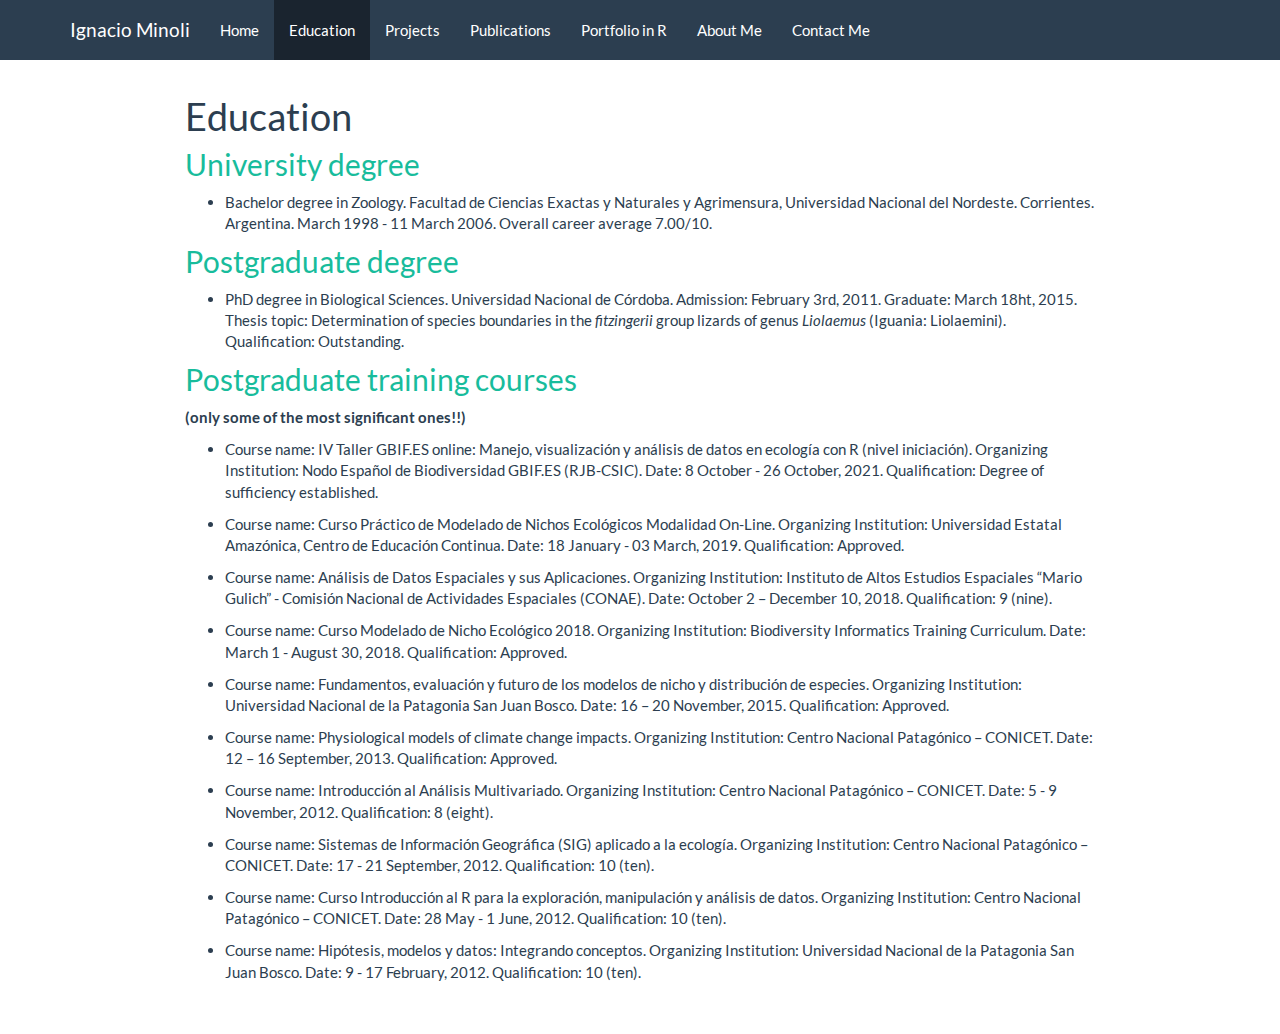
<file: education.html>
<!DOCTYPE html>

<html>

<head>

<meta charset="utf-8" />
<meta name="generator" content="pandoc" />
<meta http-equiv="X-UA-Compatible" content="IE=EDGE" />




<title>Education</title>

<script src="site_libs/header-attrs-2.25/header-attrs.js"></script>
<script src="site_libs/jquery-3.6.0/jquery-3.6.0.min.js"></script>
<meta name="viewport" content="width=device-width, initial-scale=1" />
<link href="site_libs/bootstrap-3.3.5/css/flatly.min.css" rel="stylesheet" />
<script src="site_libs/bootstrap-3.3.5/js/bootstrap.min.js"></script>
<script src="site_libs/bootstrap-3.3.5/shim/html5shiv.min.js"></script>
<script src="site_libs/bootstrap-3.3.5/shim/respond.min.js"></script>
<style>h1 {font-size: 34px;}
       h1.title {font-size: 38px;}
       h2 {font-size: 30px;}
       h3 {font-size: 24px;}
       h4 {font-size: 18px;}
       h5 {font-size: 16px;}
       h6 {font-size: 12px;}
       code {color: inherit; background-color: rgba(0, 0, 0, 0.04);}
       pre:not([class]) { background-color: white }</style>
<script src="site_libs/navigation-1.1/tabsets.js"></script>
<link href="site_libs/highlightjs-9.12.0/default.css" rel="stylesheet" />
<script src="site_libs/highlightjs-9.12.0/highlight.js"></script>

<style type="text/css">
  code{white-space: pre-wrap;}
  span.smallcaps{font-variant: small-caps;}
  span.underline{text-decoration: underline;}
  div.column{display: inline-block; vertical-align: top; width: 50%;}
  div.hanging-indent{margin-left: 1.5em; text-indent: -1.5em;}
  ul.task-list{list-style: none;}
    </style>

<style type="text/css">code{white-space: pre;}</style>
<script type="text/javascript">
if (window.hljs) {
  hljs.configure({languages: []});
  hljs.initHighlightingOnLoad();
  if (document.readyState && document.readyState === "complete") {
    window.setTimeout(function() { hljs.initHighlighting(); }, 0);
  }
}
</script>






<link rel="stylesheet" href="style.css" type="text/css" />



<style type = "text/css">
.main-container {
  max-width: 940px;
  margin-left: auto;
  margin-right: auto;
}
img {
  max-width:100%;
}
.tabbed-pane {
  padding-top: 12px;
}
.html-widget {
  margin-bottom: 20px;
}
button.code-folding-btn:focus {
  outline: none;
}
summary {
  display: list-item;
}
details > summary > p:only-child {
  display: inline;
}
pre code {
  padding: 0;
}
</style>


<style type="text/css">
.dropdown-submenu {
  position: relative;
}
.dropdown-submenu>.dropdown-menu {
  top: 0;
  left: 100%;
  margin-top: -6px;
  margin-left: -1px;
  border-radius: 0 6px 6px 6px;
}
.dropdown-submenu:hover>.dropdown-menu {
  display: block;
}
.dropdown-submenu>a:after {
  display: block;
  content: " ";
  float: right;
  width: 0;
  height: 0;
  border-color: transparent;
  border-style: solid;
  border-width: 5px 0 5px 5px;
  border-left-color: #cccccc;
  margin-top: 5px;
  margin-right: -10px;
}
.dropdown-submenu:hover>a:after {
  border-left-color: #adb5bd;
}
.dropdown-submenu.pull-left {
  float: none;
}
.dropdown-submenu.pull-left>.dropdown-menu {
  left: -100%;
  margin-left: 10px;
  border-radius: 6px 0 6px 6px;
}
</style>

<script type="text/javascript">
// manage active state of menu based on current page
$(document).ready(function () {
  // active menu anchor
  href = window.location.pathname
  href = href.substr(href.lastIndexOf('/') + 1)
  if (href === "")
    href = "index.html";
  var menuAnchor = $('a[href="' + href + '"]');

  // mark the anchor link active (and if it's in a dropdown, also mark that active)
  var dropdown = menuAnchor.closest('li.dropdown');
  if (window.bootstrap) { // Bootstrap 4+
    menuAnchor.addClass('active');
    dropdown.find('> .dropdown-toggle').addClass('active');
  } else { // Bootstrap 3
    menuAnchor.parent().addClass('active');
    dropdown.addClass('active');
  }

  // Navbar adjustments
  var navHeight = $(".navbar").first().height() + 15;
  var style = document.createElement('style');
  var pt = "padding-top: " + navHeight + "px; ";
  var mt = "margin-top: -" + navHeight + "px; ";
  var css = "";
  // offset scroll position for anchor links (for fixed navbar)
  for (var i = 1; i <= 6; i++) {
    css += ".section h" + i + "{ " + pt + mt + "}\n";
  }
  style.innerHTML = "body {" + pt + "padding-bottom: 40px; }\n" + css;
  document.head.appendChild(style);
});
</script>

<!-- tabsets -->

<style type="text/css">
.tabset-dropdown > .nav-tabs {
  display: inline-table;
  max-height: 500px;
  min-height: 44px;
  overflow-y: auto;
  border: 1px solid #ddd;
  border-radius: 4px;
}

.tabset-dropdown > .nav-tabs > li.active:before, .tabset-dropdown > .nav-tabs.nav-tabs-open:before {
  content: "\e259";
  font-family: 'Glyphicons Halflings';
  display: inline-block;
  padding: 10px;
  border-right: 1px solid #ddd;
}

.tabset-dropdown > .nav-tabs.nav-tabs-open > li.active:before {
  content: "\e258";
  font-family: 'Glyphicons Halflings';
  border: none;
}

.tabset-dropdown > .nav-tabs > li.active {
  display: block;
}

.tabset-dropdown > .nav-tabs > li > a,
.tabset-dropdown > .nav-tabs > li > a:focus,
.tabset-dropdown > .nav-tabs > li > a:hover {
  border: none;
  display: inline-block;
  border-radius: 4px;
  background-color: transparent;
}

.tabset-dropdown > .nav-tabs.nav-tabs-open > li {
  display: block;
  float: none;
}

.tabset-dropdown > .nav-tabs > li {
  display: none;
}
</style>

<!-- code folding -->




</head>

<body>


<div class="container-fluid main-container">




<div class="navbar navbar-default  navbar-fixed-top" role="navigation">
  <div class="container">
    <div class="navbar-header">
      <button type="button" class="navbar-toggle collapsed" data-toggle="collapse" data-bs-toggle="collapse" data-target="#navbar" data-bs-target="#navbar">
        <span class="icon-bar"></span>
        <span class="icon-bar"></span>
        <span class="icon-bar"></span>
      </button>
      <a class="navbar-brand" href="index.html">Ignacio Minoli</a>
    </div>
    <div id="navbar" class="navbar-collapse collapse">
      <ul class="nav navbar-nav">
        <li>
  <a href="index.html">Home</a>
</li>
<li>
  <a href="education.html">Education</a>
</li>
<li>
  <a href="projects.html">Projects</a>
</li>
<li>
  <a href="publications.html">Publications</a>
</li>
<li>
  <a href="portfolio.html">Portfolio in R</a>
</li>
<li>
  <a href="about.html">About Me</a>
</li>
<li>
  <a href="contact.html">Contact Me</a>
</li>
      </ul>
      <ul class="nav navbar-nav navbar-right">
        
      </ul>
    </div><!--/.nav-collapse -->
  </div><!--/.container -->
</div><!--/.navbar -->

<div id="header">



<h1 class="title toc-ignore">Education</h1>

</div>


<div id="university-degree" class="section level2">
<h2><a href="https://en.unne.edu.ar/index.php?lang=en">University
degree</a></h2>
<ul>
<li>Bachelor degree in Zoology. Facultad de Ciencias Exactas y Naturales
y Agrimensura, Universidad Nacional del Nordeste. Corrientes. Argentina.
March 1998 - 11 March 2006. Overall career average 7.00/10. <br></li>
</ul>
</div>
<div id="postgraduate-degree" class="section level2">
<h2><a href="https://www.unc.edu.ar/english/">Postgraduate
degree</a></h2>
<ul>
<li>PhD degree in Biological Sciences. Universidad Nacional de Córdoba.
Admission: February 3rd, 2011. Graduate: March 18ht, 2015. Thesis topic:
Determination of species boundaries in the <i>fitzingerii</i> group
lizards of genus <i>Liolaemus</i> (Iguania: Liolaemini). Qualification:
Outstanding. <br></li>
</ul>
</div>
<div id="postgraduate-training-courses" class="section level2">
<h2><a href="">Postgraduate training courses</a></h2>
<p><strong>(only some of the most significant ones!!)</strong></p>
<ul>
<li><p>Course name: IV Taller GBIF.ES online: Manejo, visualización y
análisis de datos en ecología con R (nivel iniciación). Organizing
Institution: Nodo Español de Biodiversidad GBIF.ES (RJB-CSIC). Date: 8
October - 26 October, 2021. Qualification: Degree of sufficiency
established. <br></p></li>
<li><p>Course name: Curso Práctico de Modelado de Nichos Ecológicos
Modalidad On-Line. Organizing Institution: Universidad Estatal
Amazónica, Centro de Educación Continua. Date: 18 January - 03 March,
2019. Qualification: Approved. <br></p></li>
<li><p>Course name: Análisis de Datos Espaciales y sus Aplicaciones.
Organizing Institution: Instituto de Altos Estudios Espaciales “Mario
Gulich” - Comisión Nacional de Actividades Espaciales (CONAE). Date:
October 2 – December 10, 2018. Qualification: 9 (nine). <br></p></li>
<li><p>Course name: Curso Modelado de Nicho Ecológico 2018. Organizing
Institution: Biodiversity Informatics Training Curriculum. Date: March 1
- August 30, 2018. Qualification: Approved. <br></p></li>
<li><p>Course name: Fundamentos, evaluación y futuro de los modelos de
nicho y distribución de especies. Organizing Institution: Universidad
Nacional de la Patagonia San Juan Bosco. Date: 16 – 20 November, 2015.
Qualification: Approved. <br></p></li>
<li><p>Course name: Physiological models of climate change impacts.
Organizing Institution: Centro Nacional Patagónico – CONICET. Date: 12 –
16 September, 2013. Qualification: Approved. <br></p></li>
<li><p>Course name: Introducción al Análisis Multivariado. Organizing
Institution: Centro Nacional Patagónico – CONICET. Date: 5 - 9 November,
2012. Qualification: 8 (eight). <br></p></li>
<li><p>Course name: Sistemas de Información Geográfica (SIG) aplicado a
la ecología. Organizing Institution: Centro Nacional Patagónico –
CONICET. Date: 17 - 21 September, 2012. Qualification: 10 (ten).
<br></p></li>
<li><p>Course name: Curso Introducción al R para la exploración,
manipulación y análisis de datos. Organizing Institution: Centro
Nacional Patagónico – CONICET. Date: 28 May - 1 June, 2012.
Qualification: 10 (ten). <br></p></li>
<li><p>Course name: Hipótesis, modelos y datos: Integrando conceptos.
Organizing Institution: Universidad Nacional de la Patagonia San Juan
Bosco. Date: 9 - 17 February, 2012. Qualification: 10 (ten).
<br></p></li>
</ul>
</div>




</div>

<script>

// add bootstrap table styles to pandoc tables
function bootstrapStylePandocTables() {
  $('tr.odd').parent('tbody').parent('table').addClass('table table-condensed');
}
$(document).ready(function () {
  bootstrapStylePandocTables();
});


</script>

<!-- tabsets -->

<script>
$(document).ready(function () {
  window.buildTabsets("TOC");
});

$(document).ready(function () {
  $('.tabset-dropdown > .nav-tabs > li').click(function () {
    $(this).parent().toggleClass('nav-tabs-open');
  });
});
</script>

<!-- code folding -->


<!-- dynamically load mathjax for compatibility with self-contained -->
<script>
  (function () {
    var script = document.createElement("script");
    script.type = "text/javascript";
    script.src  = "https://mathjax.rstudio.com/latest/MathJax.js?config=TeX-AMS-MML_HTMLorMML";
    document.getElementsByTagName("head")[0].appendChild(script);
  })();
</script>

</body>
</html>
</file>
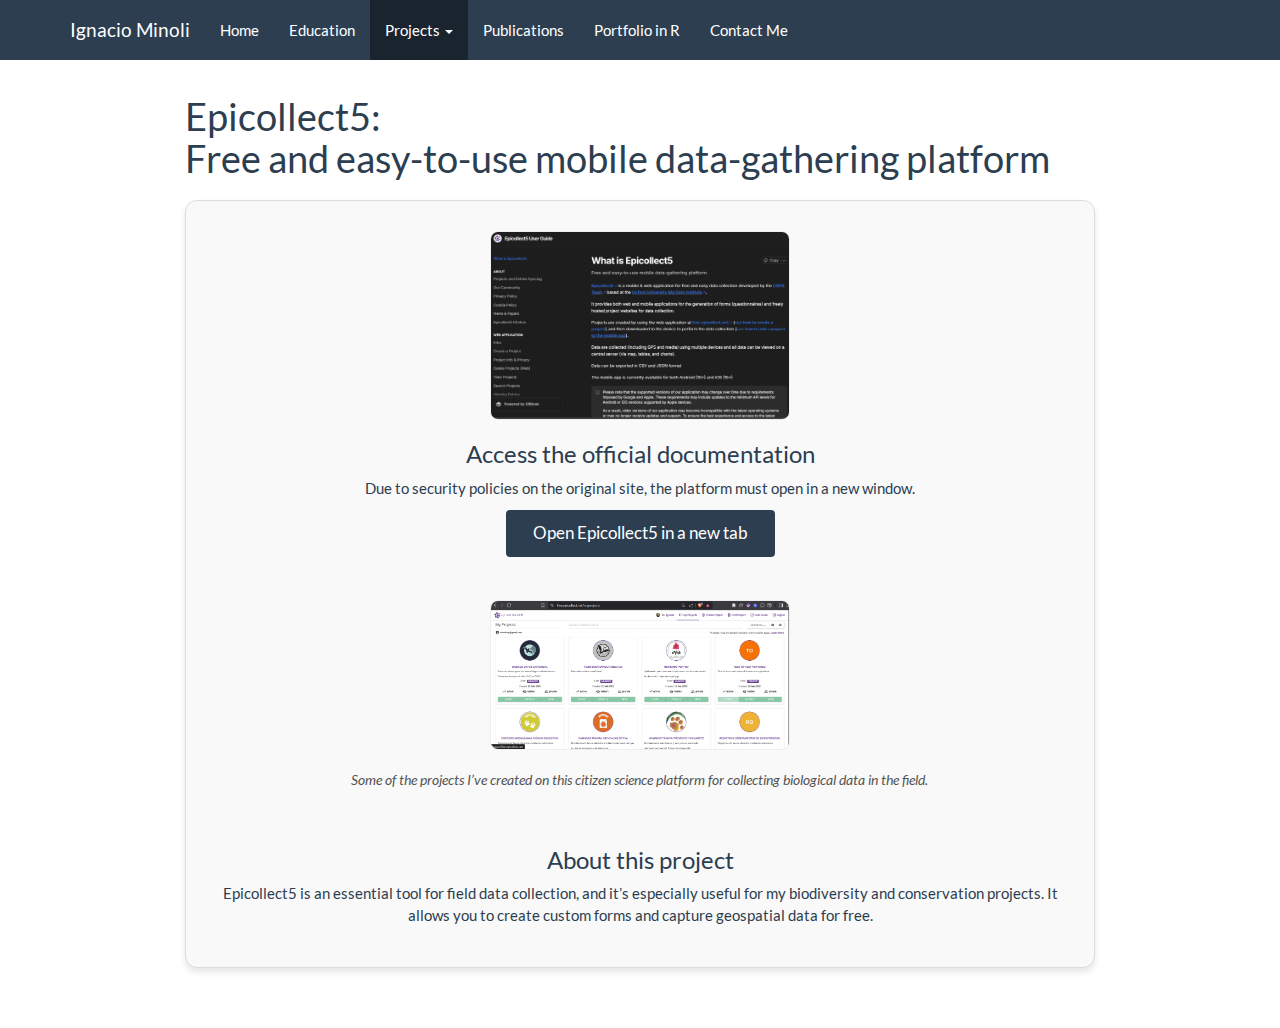
<file: epicollect5.html>
<!DOCTYPE html>

<html>

<head>

<meta charset="utf-8" />
<meta name="generator" content="pandoc" />
<meta http-equiv="X-UA-Compatible" content="IE=EDGE" />




<title>Epicollect5:   Free and easy-to-use mobile data-gathering platform</title>

<script src="site_libs/header-attrs-2.30/header-attrs.js"></script>
<script src="site_libs/jquery-3.6.0/jquery-3.6.0.min.js"></script>
<meta name="viewport" content="width=device-width, initial-scale=1" />
<link href="site_libs/bootstrap-3.3.5/css/flatly.min.css" rel="stylesheet" />
<script src="site_libs/bootstrap-3.3.5/js/bootstrap.min.js"></script>
<script src="site_libs/bootstrap-3.3.5/shim/html5shiv.min.js"></script>
<script src="site_libs/bootstrap-3.3.5/shim/respond.min.js"></script>
<style>h1 {font-size: 34px;}
       h1.title {font-size: 38px;}
       h2 {font-size: 30px;}
       h3 {font-size: 24px;}
       h4 {font-size: 18px;}
       h5 {font-size: 16px;}
       h6 {font-size: 12px;}
       code {color: inherit; background-color: rgba(0, 0, 0, 0.04);}
       pre:not([class]) { background-color: white }</style>
<script src="site_libs/navigation-1.1/tabsets.js"></script>
<link href="site_libs/highlightjs-9.12.0/default.css" rel="stylesheet" />
<script src="site_libs/highlightjs-9.12.0/highlight.js"></script>

<style type="text/css">
  code{white-space: pre-wrap;}
  span.smallcaps{font-variant: small-caps;}
  span.underline{text-decoration: underline;}
  div.column{display: inline-block; vertical-align: top; width: 50%;}
  div.hanging-indent{margin-left: 1.5em; text-indent: -1.5em;}
  ul.task-list{list-style: none;}
    </style>

<style type="text/css">code{white-space: pre;}</style>
<script type="text/javascript">
if (window.hljs) {
  hljs.configure({languages: []});
  hljs.initHighlightingOnLoad();
  if (document.readyState && document.readyState === "complete") {
    window.setTimeout(function() { hljs.initHighlighting(); }, 0);
  }
}
</script>






<link rel="stylesheet" href="style.css" type="text/css" />



<style type = "text/css">
.main-container {
  max-width: 940px;
  margin-left: auto;
  margin-right: auto;
}
img {
  max-width:100%;
}
.tabbed-pane {
  padding-top: 12px;
}
.html-widget {
  margin-bottom: 20px;
}
button.code-folding-btn:focus {
  outline: none;
}
summary {
  display: list-item;
}
details > summary > p:only-child {
  display: inline;
}
pre code {
  padding: 0;
}
</style>


<style type="text/css">
.dropdown-submenu {
  position: relative;
}
.dropdown-submenu>.dropdown-menu {
  top: 0;
  left: 100%;
  margin-top: -6px;
  margin-left: -1px;
  border-radius: 0 6px 6px 6px;
}
.dropdown-submenu:hover>.dropdown-menu {
  display: block;
}
.dropdown-submenu>a:after {
  display: block;
  content: " ";
  float: right;
  width: 0;
  height: 0;
  border-color: transparent;
  border-style: solid;
  border-width: 5px 0 5px 5px;
  border-left-color: #cccccc;
  margin-top: 5px;
  margin-right: -10px;
}
.dropdown-submenu:hover>a:after {
  border-left-color: #adb5bd;
}
.dropdown-submenu.pull-left {
  float: none;
}
.dropdown-submenu.pull-left>.dropdown-menu {
  left: -100%;
  margin-left: 10px;
  border-radius: 6px 0 6px 6px;
}
</style>

<script type="text/javascript">
// manage active state of menu based on current page
$(document).ready(function () {
  // active menu anchor
  href = window.location.pathname
  href = href.substr(href.lastIndexOf('/') + 1)
  if (href === "")
    href = "index.html";
  var menuAnchor = $('a[href="' + href + '"]');

  // mark the anchor link active (and if it's in a dropdown, also mark that active)
  var dropdown = menuAnchor.closest('li.dropdown');
  if (window.bootstrap) { // Bootstrap 4+
    menuAnchor.addClass('active');
    dropdown.find('> .dropdown-toggle').addClass('active');
  } else { // Bootstrap 3
    menuAnchor.parent().addClass('active');
    dropdown.addClass('active');
  }

  // Navbar adjustments
  var navHeight = $(".navbar").first().height() + 15;
  var style = document.createElement('style');
  var pt = "padding-top: " + navHeight + "px; ";
  var mt = "margin-top: -" + navHeight + "px; ";
  var css = "";
  // offset scroll position for anchor links (for fixed navbar)
  for (var i = 1; i <= 6; i++) {
    css += ".section h" + i + "{ " + pt + mt + "}\n";
  }
  style.innerHTML = "body {" + pt + "padding-bottom: 40px; }\n" + css;
  document.head.appendChild(style);
});
</script>

<!-- tabsets -->

<style type="text/css">
.tabset-dropdown > .nav-tabs {
  display: inline-table;
  max-height: 500px;
  min-height: 44px;
  overflow-y: auto;
  border: 1px solid #ddd;
  border-radius: 4px;
}

.tabset-dropdown > .nav-tabs > li.active:before, .tabset-dropdown > .nav-tabs.nav-tabs-open:before {
  content: "\e259";
  font-family: 'Glyphicons Halflings';
  display: inline-block;
  padding: 10px;
  border-right: 1px solid #ddd;
}

.tabset-dropdown > .nav-tabs.nav-tabs-open > li.active:before {
  content: "\e258";
  font-family: 'Glyphicons Halflings';
  border: none;
}

.tabset-dropdown > .nav-tabs > li.active {
  display: block;
}

.tabset-dropdown > .nav-tabs > li > a,
.tabset-dropdown > .nav-tabs > li > a:focus,
.tabset-dropdown > .nav-tabs > li > a:hover {
  border: none;
  display: inline-block;
  border-radius: 4px;
  background-color: transparent;
}

.tabset-dropdown > .nav-tabs.nav-tabs-open > li {
  display: block;
  float: none;
}

.tabset-dropdown > .nav-tabs > li {
  display: none;
}
</style>

<!-- code folding -->




</head>

<body>


<div class="container-fluid main-container">




<div class="navbar navbar-default  navbar-fixed-top" role="navigation">
  <div class="container">
    <div class="navbar-header">
      <button type="button" class="navbar-toggle collapsed" data-toggle="collapse" data-bs-toggle="collapse" data-target="#navbar" data-bs-target="#navbar">
        <span class="icon-bar"></span>
        <span class="icon-bar"></span>
        <span class="icon-bar"></span>
      </button>
      <a class="navbar-brand" href="index.html">Ignacio Minoli</a>
    </div>
    <div id="navbar" class="navbar-collapse collapse">
      <ul class="nav navbar-nav">
        <li>
  <a href="index.html">Home</a>
</li>
<li>
  <a href="education.html">Education</a>
</li>
<li class="dropdown">
  <a href="#" class="dropdown-toggle" data-toggle="dropdown" role="button" data-bs-toggle="dropdown" aria-expanded="false">
    Projects
     
    <span class="caret"></span>
  </a>
  <ul class="dropdown-menu" role="menu">
    <li>
      <a href="projects.html">All Projects</a>
    </li>
    <li class="divider"></li>
    <li>
      <a href="ramfa.html">RAMFA (Wildlife roadkills)</a>
    </li>
    <li>
      <a href="mapbiomas.html">MapBiomas (Atlantic Forest)</a>
    </li>
    <li>
      <a href="epicollect5.html">Epicollect5 (Citizen Science)</a>
    </li>
    <li class="divider"></li>
  </ul>
</li>
<li>
  <a href="publications.html">Publications</a>
</li>
<li>
  <a href="portfolio.html">Portfolio in R</a>
</li>
<li>
  <a href="contact.html">Contact Me</a>
</li>
      </ul>
      <ul class="nav navbar-nav navbar-right">
        
      </ul>
    </div><!--/.nav-collapse -->
  </div><!--/.container -->
</div><!--/.navbar -->

<div id="header">



<h1 class="title toc-ignore">Epicollect5: <br> Free and easy-to-use
mobile data-gathering platform</h1>

</div>


<style>
.project-preview-card {
  border: 1px solid #ddd;
  border-radius: 12px;
  padding: 30px;
  text-align: center;
  background-color: #f9f9f9;
  box-shadow: 0 4px 6px rgba(0,0,0,0.1);
  margin: 20px 0;
}

.preview-image {
  max-width: 100%;
  height: auto;
  border-radius: 8px;
  border: 1px solid #eee;
  margin-bottom: 20px;
  transition: transform 0.2s;
}

.preview-image:hover {
  transform: scale(1.01);
  cursor: zoom-in;
}

.secondary-text {
  font-style: italic;
  color: #555;
  margin: 15px 0 25px 0;
  font-size: 0.95em;
  line-height: 1.4;
}

.btn-visit {
  font-size: 1.1em;
  padding: 10px 25px;
}

@media (min-width: 992px) {
  .secondary-img-wrapper {
    max-width: 80%;
    margin: 0 auto;
  }
}
</style>
<div class="project-preview-card">
<p><img src="images/epicollect_prev.png" alt="Epicollect5 Preview" class="preview-image"></p>
<h3>
Access the official documentation
</h3>
<p>
Due to security policies on the original site, the platform must open in
a new window.
</p>
<p><a href="https://docs.epicollect.net/" target="_blank" class="btn btn-primary btn-visit">
<i class="fa fa-external-link"></i> Open Epicollect5 in a new tab
</a></p>
<p><br></p>
<div class="secondary-img-wrapper">
<p><a href="images/epicollect_projects.png" target="_blank" title="Click to enlarge">
<img src="images/epicollect_projects.png" alt="My Epicollect Projects" class="preview-image">
</a></p>
<p class="secondary-text">
Some of the projects I’ve created on this citizen science platform for
collecting biological data in the field.
</p>
</div>
<p><br></p>
<div id="about-this-project" class="section level3">
<h3>About this project</h3>
<p>Epicollect5 is an essential tool for field data collection, and it’s
especially useful for my biodiversity and conservation projects. It
allows you to create custom forms and capture geospatial data for
free.</p>
</div>
</div>




</div>

<script>

// add bootstrap table styles to pandoc tables
function bootstrapStylePandocTables() {
  $('tr.odd').parent('tbody').parent('table').addClass('table table-condensed');
}
$(document).ready(function () {
  bootstrapStylePandocTables();
});


</script>

<!-- tabsets -->

<script>
$(document).ready(function () {
  window.buildTabsets("TOC");
});

$(document).ready(function () {
  $('.tabset-dropdown > .nav-tabs > li').click(function () {
    $(this).parent().toggleClass('nav-tabs-open');
  });
});
</script>

<!-- code folding -->


<!-- dynamically load mathjax for compatibility with self-contained -->
<script>
  (function () {
    var script = document.createElement("script");
    script.type = "text/javascript";
    script.src  = "https://mathjax.rstudio.com/latest/MathJax.js?config=TeX-AMS-MML_HTMLorMML";
    document.getElementsByTagName("head")[0].appendChild(script);
  })();
</script>

</body>
</html>
</file>
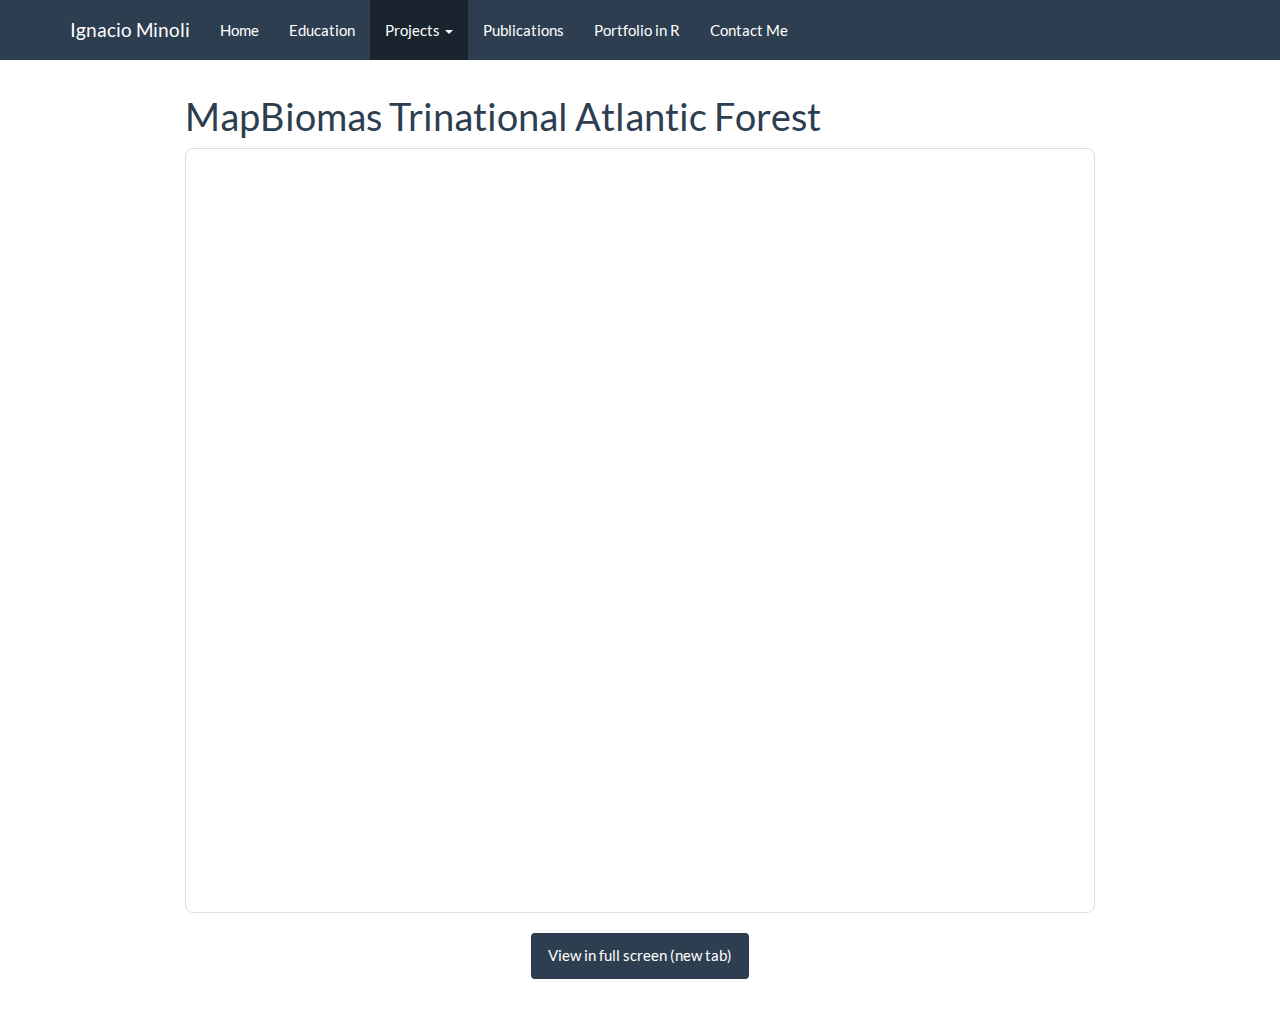
<file: mapbiomas.html>
<!DOCTYPE html>

<html>

<head>

<meta charset="utf-8" />
<meta name="generator" content="pandoc" />
<meta http-equiv="X-UA-Compatible" content="IE=EDGE" />




<title>MapBiomas Trinational Atlantic Forest</title>

<script src="site_libs/header-attrs-2.31/header-attrs.js"></script>
<script src="site_libs/jquery-3.6.0/jquery-3.6.0.min.js"></script>
<meta name="viewport" content="width=device-width, initial-scale=1" />
<link href="site_libs/bootstrap-3.3.5/css/flatly.min.css" rel="stylesheet" />
<script src="site_libs/bootstrap-3.3.5/js/bootstrap.min.js"></script>
<script src="site_libs/bootstrap-3.3.5/shim/html5shiv.min.js"></script>
<script src="site_libs/bootstrap-3.3.5/shim/respond.min.js"></script>
<style>h1 {font-size: 34px;}
       h1.title {font-size: 38px;}
       h2 {font-size: 30px;}
       h3 {font-size: 24px;}
       h4 {font-size: 18px;}
       h5 {font-size: 16px;}
       h6 {font-size: 12px;}
       code {color: inherit; background-color: rgba(0, 0, 0, 0.04);}
       pre:not([class]) { background-color: white }</style>
<script src="site_libs/navigation-1.1/tabsets.js"></script>
<link href="site_libs/highlightjs-9.12.0/default.css" rel="stylesheet" />
<script src="site_libs/highlightjs-9.12.0/highlight.js"></script>

<style type="text/css">
  code{white-space: pre-wrap;}
  span.smallcaps{font-variant: small-caps;}
  span.underline{text-decoration: underline;}
  div.column{display: inline-block; vertical-align: top; width: 50%;}
  div.hanging-indent{margin-left: 1.5em; text-indent: -1.5em;}
  ul.task-list{list-style: none;}
    </style>

<style type="text/css">code{white-space: pre;}</style>
<script type="text/javascript">
if (window.hljs) {
  hljs.configure({languages: []});
  hljs.initHighlightingOnLoad();
  if (document.readyState && document.readyState === "complete") {
    window.setTimeout(function() { hljs.initHighlighting(); }, 0);
  }
}
</script>






<link rel="stylesheet" href="style.css" type="text/css" />



<style type = "text/css">
.main-container {
  max-width: 940px;
  margin-left: auto;
  margin-right: auto;
}
img {
  max-width:100%;
}
.tabbed-pane {
  padding-top: 12px;
}
.html-widget {
  margin-bottom: 20px;
}
button.code-folding-btn:focus {
  outline: none;
}
summary {
  display: list-item;
}
details > summary > p:only-child {
  display: inline;
}
pre code {
  padding: 0;
}
</style>


<style type="text/css">
.dropdown-submenu {
  position: relative;
}
.dropdown-submenu>.dropdown-menu {
  top: 0;
  left: 100%;
  margin-top: -6px;
  margin-left: -1px;
  border-radius: 0 6px 6px 6px;
}
.dropdown-submenu:hover>.dropdown-menu {
  display: block;
}
.dropdown-submenu>a:after {
  display: block;
  content: " ";
  float: right;
  width: 0;
  height: 0;
  border-color: transparent;
  border-style: solid;
  border-width: 5px 0 5px 5px;
  border-left-color: #cccccc;
  margin-top: 5px;
  margin-right: -10px;
}
.dropdown-submenu:hover>a:after {
  border-left-color: #adb5bd;
}
.dropdown-submenu.pull-left {
  float: none;
}
.dropdown-submenu.pull-left>.dropdown-menu {
  left: -100%;
  margin-left: 10px;
  border-radius: 6px 0 6px 6px;
}
</style>

<script type="text/javascript">
// manage active state of menu based on current page
$(document).ready(function () {
  // active menu anchor
  href = window.location.pathname
  href = href.substr(href.lastIndexOf('/') + 1)
  if (href === "")
    href = "index.html";
  var menuAnchor = $('a[href="' + href + '"]');

  // mark the anchor link active (and if it's in a dropdown, also mark that active)
  var dropdown = menuAnchor.closest('li.dropdown');
  if (window.bootstrap) { // Bootstrap 4+
    menuAnchor.addClass('active');
    dropdown.find('> .dropdown-toggle').addClass('active');
  } else { // Bootstrap 3
    menuAnchor.parent().addClass('active');
    dropdown.addClass('active');
  }

  // Navbar adjustments
  var navHeight = $(".navbar").first().height() + 15;
  var style = document.createElement('style');
  var pt = "padding-top: " + navHeight + "px; ";
  var mt = "margin-top: -" + navHeight + "px; ";
  var css = "";
  // offset scroll position for anchor links (for fixed navbar)
  for (var i = 1; i <= 6; i++) {
    css += ".section h" + i + "{ " + pt + mt + "}\n";
  }
  style.innerHTML = "body {" + pt + "padding-bottom: 40px; }\n" + css;
  document.head.appendChild(style);
});
</script>

<!-- tabsets -->

<style type="text/css">
.tabset-dropdown > .nav-tabs {
  display: inline-table;
  max-height: 500px;
  min-height: 44px;
  overflow-y: auto;
  border: 1px solid #ddd;
  border-radius: 4px;
}

.tabset-dropdown > .nav-tabs > li.active:before, .tabset-dropdown > .nav-tabs.nav-tabs-open:before {
  content: "\e259";
  font-family: 'Glyphicons Halflings';
  display: inline-block;
  padding: 10px;
  border-right: 1px solid #ddd;
}

.tabset-dropdown > .nav-tabs.nav-tabs-open > li.active:before {
  content: "\e258";
  font-family: 'Glyphicons Halflings';
  border: none;
}

.tabset-dropdown > .nav-tabs > li.active {
  display: block;
}

.tabset-dropdown > .nav-tabs > li > a,
.tabset-dropdown > .nav-tabs > li > a:focus,
.tabset-dropdown > .nav-tabs > li > a:hover {
  border: none;
  display: inline-block;
  border-radius: 4px;
  background-color: transparent;
}

.tabset-dropdown > .nav-tabs.nav-tabs-open > li {
  display: block;
  float: none;
}

.tabset-dropdown > .nav-tabs > li {
  display: none;
}
</style>

<!-- code folding -->




</head>

<body>


<div class="container-fluid main-container">




<div class="navbar navbar-default  navbar-fixed-top" role="navigation">
  <div class="container">
    <div class="navbar-header">
      <button type="button" class="navbar-toggle collapsed" data-toggle="collapse" data-bs-toggle="collapse" data-target="#navbar" data-bs-target="#navbar">
        <span class="icon-bar"></span>
        <span class="icon-bar"></span>
        <span class="icon-bar"></span>
      </button>
      <a class="navbar-brand" href="index.html">Ignacio Minoli</a>
    </div>
    <div id="navbar" class="navbar-collapse collapse">
      <ul class="nav navbar-nav">
        <li>
  <a href="index.html">Home</a>
</li>
<li>
  <a href="education.html">Education</a>
</li>
<li class="dropdown">
  <a href="#" class="dropdown-toggle" data-toggle="dropdown" role="button" data-bs-toggle="dropdown" aria-expanded="false">
    Projects
     
    <span class="caret"></span>
  </a>
  <ul class="dropdown-menu" role="menu">
    <li>
      <a href="projects.html">All Projects</a>
    </li>
    <li class="divider"></li>
    <li>
      <a href="ramfa.html">RAMFA (Wildlife roadkills)</a>
    </li>
    <li>
      <a href="mapbiomas.html">MapBiomas (Atlantic Forest)</a>
    </li>
    <li>
      <a href="epicollect5.html">Epicollect5 (Citizen Science)</a>
    </li>
    <li class="divider"></li>
  </ul>
</li>
<li>
  <a href="publications.html">Publications</a>
</li>
<li>
  <a href="portfolio.html">Portfolio in R</a>
</li>
<li>
  <a href="contact.html">Contact Me</a>
</li>
      </ul>
      <ul class="nav navbar-nav navbar-right">
        
      </ul>
    </div><!--/.nav-collapse -->
  </div><!--/.container -->
</div><!--/.navbar -->

<div id="header">



<h1 class="title toc-ignore">MapBiomas Trinational Atlantic Forest</h1>

</div>


<style>
  /* Contenedor dinámico que se ajusta al alto de la pantalla */
  .iframe-container {
    position: relative;
    width: 100%;
    /* 80vh asegura que ocupe el 80% del alto de la pantalla del usuario */
    height: 85vh; 
    margin-bottom: 20px;
    border: 1px solid #ddd;
    border-radius: 8px;
    overflow: hidden;
  }

  .responsive-iframe {
    position: absolute;
    top: 0;
    left: 0;
    width: 100%;
    height: 100%;
    border: none;
  }

  /* Ajuste para pantallas pequeñas (celulares) */
  @media (max-width: 768px) {
    .iframe-container {
      height: 70vh; /* Un poco más bajo en móvil para ver el título y el link */
    }
  }
</style>
<div class="iframe-container">
<p><iframe 
    class="responsive-iframe" 
    src="https://bosqueatlantico.mapbiomas.org/en/project/" 
    allowfullscreen> </iframe></p>
</div>
<p style="text-align: center;">
<a href="https://bosqueatlantico.mapbiomas.org/en/project/" target="_blank" class="btn btn-primary">
<i class="fa fa-external-link"></i> View in full screen (new tab) </a>
</p>




</div>

<script>

// add bootstrap table styles to pandoc tables
function bootstrapStylePandocTables() {
  $('tr.odd').parent('tbody').parent('table').addClass('table table-condensed');
}
$(document).ready(function () {
  bootstrapStylePandocTables();
});


</script>

<!-- tabsets -->

<script>
$(document).ready(function () {
  window.buildTabsets("TOC");
});

$(document).ready(function () {
  $('.tabset-dropdown > .nav-tabs > li').click(function () {
    $(this).parent().toggleClass('nav-tabs-open');
  });
});
</script>

<!-- code folding -->


<!-- dynamically load mathjax for compatibility with self-contained -->
<script>
  (function () {
    var script = document.createElement("script");
    script.type = "text/javascript";
    script.src  = "https://mathjax.rstudio.com/latest/MathJax.js?config=TeX-AMS-MML_HTMLorMML";
    document.getElementsByTagName("head")[0].appendChild(script);
  })();
</script>

</body>
</html>
</file>
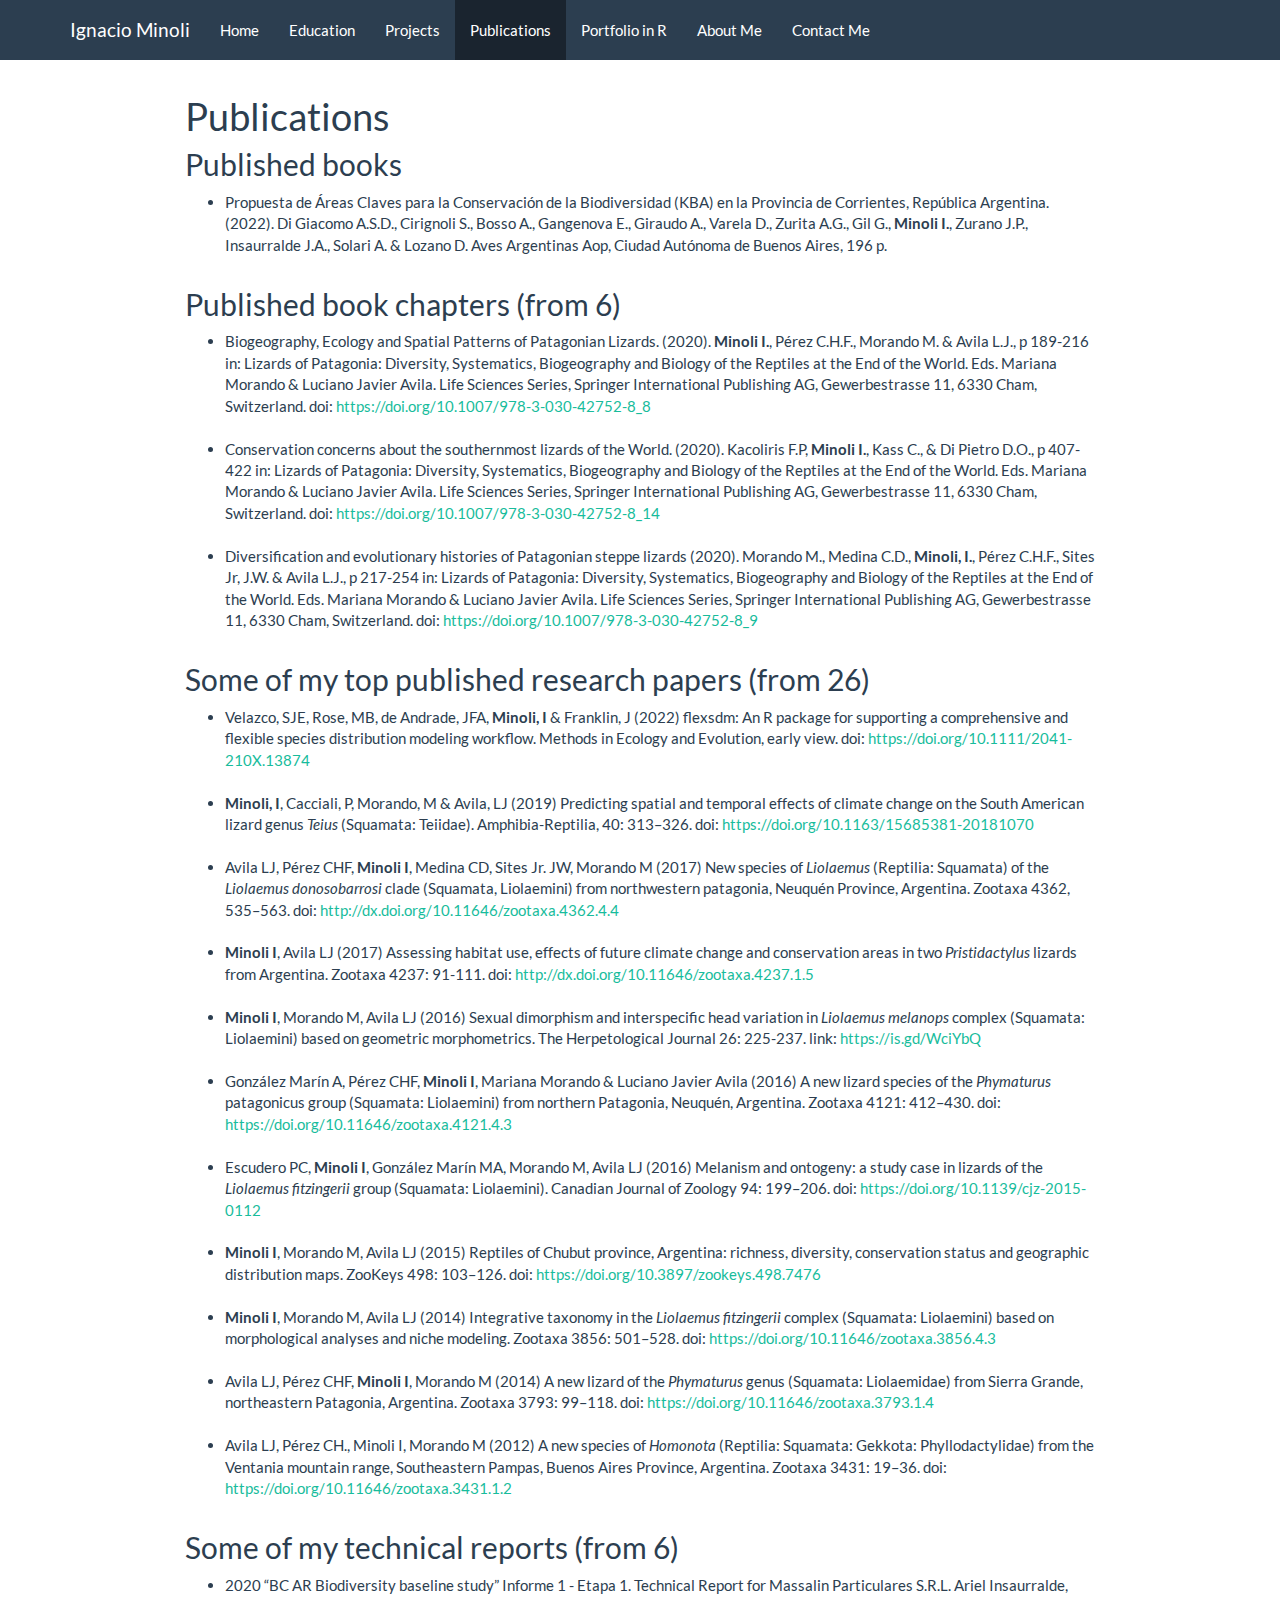
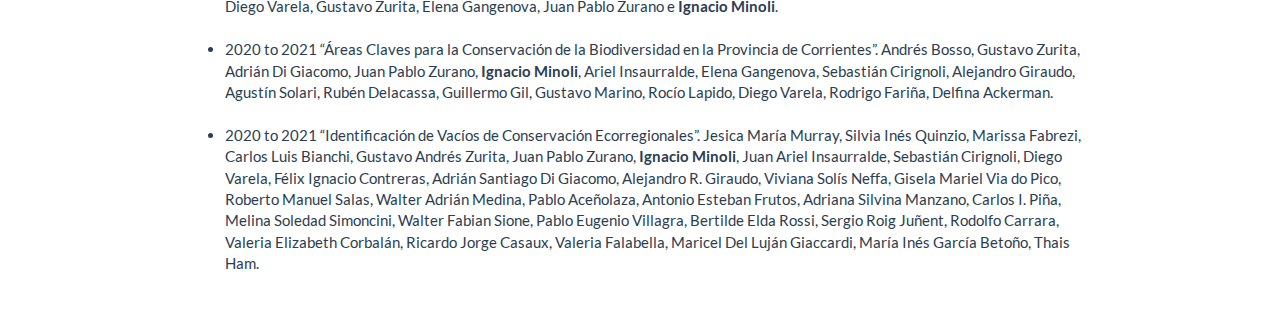
<file: publications.html>
<!DOCTYPE html>

<html>

<head>

<meta charset="utf-8" />
<meta name="generator" content="pandoc" />
<meta http-equiv="X-UA-Compatible" content="IE=EDGE" />




<title>Publications</title>

<script src="site_libs/header-attrs-2.25/header-attrs.js"></script>
<script src="site_libs/jquery-3.6.0/jquery-3.6.0.min.js"></script>
<meta name="viewport" content="width=device-width, initial-scale=1" />
<link href="site_libs/bootstrap-3.3.5/css/flatly.min.css" rel="stylesheet" />
<script src="site_libs/bootstrap-3.3.5/js/bootstrap.min.js"></script>
<script src="site_libs/bootstrap-3.3.5/shim/html5shiv.min.js"></script>
<script src="site_libs/bootstrap-3.3.5/shim/respond.min.js"></script>
<style>h1 {font-size: 34px;}
       h1.title {font-size: 38px;}
       h2 {font-size: 30px;}
       h3 {font-size: 24px;}
       h4 {font-size: 18px;}
       h5 {font-size: 16px;}
       h6 {font-size: 12px;}
       code {color: inherit; background-color: rgba(0, 0, 0, 0.04);}
       pre:not([class]) { background-color: white }</style>
<script src="site_libs/navigation-1.1/tabsets.js"></script>
<link href="site_libs/highlightjs-9.12.0/default.css" rel="stylesheet" />
<script src="site_libs/highlightjs-9.12.0/highlight.js"></script>

<style type="text/css">
  code{white-space: pre-wrap;}
  span.smallcaps{font-variant: small-caps;}
  span.underline{text-decoration: underline;}
  div.column{display: inline-block; vertical-align: top; width: 50%;}
  div.hanging-indent{margin-left: 1.5em; text-indent: -1.5em;}
  ul.task-list{list-style: none;}
    </style>

<style type="text/css">code{white-space: pre;}</style>
<script type="text/javascript">
if (window.hljs) {
  hljs.configure({languages: []});
  hljs.initHighlightingOnLoad();
  if (document.readyState && document.readyState === "complete") {
    window.setTimeout(function() { hljs.initHighlighting(); }, 0);
  }
}
</script>






<link rel="stylesheet" href="style.css" type="text/css" />



<style type = "text/css">
.main-container {
  max-width: 940px;
  margin-left: auto;
  margin-right: auto;
}
img {
  max-width:100%;
}
.tabbed-pane {
  padding-top: 12px;
}
.html-widget {
  margin-bottom: 20px;
}
button.code-folding-btn:focus {
  outline: none;
}
summary {
  display: list-item;
}
details > summary > p:only-child {
  display: inline;
}
pre code {
  padding: 0;
}
</style>


<style type="text/css">
.dropdown-submenu {
  position: relative;
}
.dropdown-submenu>.dropdown-menu {
  top: 0;
  left: 100%;
  margin-top: -6px;
  margin-left: -1px;
  border-radius: 0 6px 6px 6px;
}
.dropdown-submenu:hover>.dropdown-menu {
  display: block;
}
.dropdown-submenu>a:after {
  display: block;
  content: " ";
  float: right;
  width: 0;
  height: 0;
  border-color: transparent;
  border-style: solid;
  border-width: 5px 0 5px 5px;
  border-left-color: #cccccc;
  margin-top: 5px;
  margin-right: -10px;
}
.dropdown-submenu:hover>a:after {
  border-left-color: #adb5bd;
}
.dropdown-submenu.pull-left {
  float: none;
}
.dropdown-submenu.pull-left>.dropdown-menu {
  left: -100%;
  margin-left: 10px;
  border-radius: 6px 0 6px 6px;
}
</style>

<script type="text/javascript">
// manage active state of menu based on current page
$(document).ready(function () {
  // active menu anchor
  href = window.location.pathname
  href = href.substr(href.lastIndexOf('/') + 1)
  if (href === "")
    href = "index.html";
  var menuAnchor = $('a[href="' + href + '"]');

  // mark the anchor link active (and if it's in a dropdown, also mark that active)
  var dropdown = menuAnchor.closest('li.dropdown');
  if (window.bootstrap) { // Bootstrap 4+
    menuAnchor.addClass('active');
    dropdown.find('> .dropdown-toggle').addClass('active');
  } else { // Bootstrap 3
    menuAnchor.parent().addClass('active');
    dropdown.addClass('active');
  }

  // Navbar adjustments
  var navHeight = $(".navbar").first().height() + 15;
  var style = document.createElement('style');
  var pt = "padding-top: " + navHeight + "px; ";
  var mt = "margin-top: -" + navHeight + "px; ";
  var css = "";
  // offset scroll position for anchor links (for fixed navbar)
  for (var i = 1; i <= 6; i++) {
    css += ".section h" + i + "{ " + pt + mt + "}\n";
  }
  style.innerHTML = "body {" + pt + "padding-bottom: 40px; }\n" + css;
  document.head.appendChild(style);
});
</script>

<!-- tabsets -->

<style type="text/css">
.tabset-dropdown > .nav-tabs {
  display: inline-table;
  max-height: 500px;
  min-height: 44px;
  overflow-y: auto;
  border: 1px solid #ddd;
  border-radius: 4px;
}

.tabset-dropdown > .nav-tabs > li.active:before, .tabset-dropdown > .nav-tabs.nav-tabs-open:before {
  content: "\e259";
  font-family: 'Glyphicons Halflings';
  display: inline-block;
  padding: 10px;
  border-right: 1px solid #ddd;
}

.tabset-dropdown > .nav-tabs.nav-tabs-open > li.active:before {
  content: "\e258";
  font-family: 'Glyphicons Halflings';
  border: none;
}

.tabset-dropdown > .nav-tabs > li.active {
  display: block;
}

.tabset-dropdown > .nav-tabs > li > a,
.tabset-dropdown > .nav-tabs > li > a:focus,
.tabset-dropdown > .nav-tabs > li > a:hover {
  border: none;
  display: inline-block;
  border-radius: 4px;
  background-color: transparent;
}

.tabset-dropdown > .nav-tabs.nav-tabs-open > li {
  display: block;
  float: none;
}

.tabset-dropdown > .nav-tabs > li {
  display: none;
}
</style>

<!-- code folding -->




</head>

<body>


<div class="container-fluid main-container">




<div class="navbar navbar-default  navbar-fixed-top" role="navigation">
  <div class="container">
    <div class="navbar-header">
      <button type="button" class="navbar-toggle collapsed" data-toggle="collapse" data-bs-toggle="collapse" data-target="#navbar" data-bs-target="#navbar">
        <span class="icon-bar"></span>
        <span class="icon-bar"></span>
        <span class="icon-bar"></span>
      </button>
      <a class="navbar-brand" href="index.html">Ignacio Minoli</a>
    </div>
    <div id="navbar" class="navbar-collapse collapse">
      <ul class="nav navbar-nav">
        <li>
  <a href="index.html">Home</a>
</li>
<li>
  <a href="education.html">Education</a>
</li>
<li>
  <a href="projects.html">Projects</a>
</li>
<li>
  <a href="publications.html">Publications</a>
</li>
<li>
  <a href="portfolio.html">Portfolio in R</a>
</li>
<li>
  <a href="about.html">About Me</a>
</li>
<li>
  <a href="contact.html">Contact Me</a>
</li>
      </ul>
      <ul class="nav navbar-nav navbar-right">
        
      </ul>
    </div><!--/.nav-collapse -->
  </div><!--/.container -->
</div><!--/.navbar -->

<div id="header">



<h1 class="title toc-ignore">Publications</h1>

</div>


<div id="published-books" class="section level2">
<h2>Published books<br></h2>
<ul>
<li>Propuesta de Áreas Claves para la Conservación de la Biodiversidad
(KBA) en la Provincia de Corrientes, República Argentina. (2022). Di
Giacomo A.S.D., Cirignoli S., Bosso A., Gangenova E., Giraudo A., Varela
D., Zurita A.G., Gil G., <strong>Minoli I.</strong>, Zurano J.P.,
Insaurralde J.A., Solari A. &amp; Lozano D. Aves Argentinas Aop, Ciudad
Autónoma de Buenos Aires, 196 p.<br> <br></li>
</ul>
</div>
<div id="published-book-chapters-from-6" class="section level2">
<h2>Published book chapters (from 6)<br></h2>
<ul>
<li>Biogeography, Ecology and Spatial Patterns of Patagonian Lizards.
(2020). <strong>Minoli I.</strong>, Pérez C.H.F., Morando M. &amp; Avila
L.J., p 189-216 in: Lizards of Patagonia: Diversity, Systematics,
Biogeography and Biology of the Reptiles at the End of the World. Eds.
Mariana Morando &amp; Luciano Javier Avila. Life Sciences Series,
Springer International Publishing AG, Gewerbestrasse 11, 6330 Cham,
Switzerland. doi: <a href="https://doi.org/10.1007/978-3-030-42752-8_8"
class="uri">https://doi.org/10.1007/978-3-030-42752-8_8</a><br>
<br></li>
<li>Conservation concerns about the southernmost lizards of the World.
(2020). Kacoliris F.P, <strong>Minoli I.</strong>, Kass C., &amp; Di
Pietro D.O., p 407-422 in: Lizards of Patagonia: Diversity, Systematics,
Biogeography and Biology of the Reptiles at the End of the World. Eds.
Mariana Morando &amp; Luciano Javier Avila. Life Sciences Series,
Springer International Publishing AG, Gewerbestrasse 11, 6330 Cham,
Switzerland. doi: <a href="https://doi.org/10.1007/978-3-030-42752-8_14"
class="uri">https://doi.org/10.1007/978-3-030-42752-8_14</a><br>
<br></li>
<li>Diversification and evolutionary histories of Patagonian steppe
lizards (2020). Morando M., Medina C.D., <strong>Minoli, I.</strong>,
Pérez C.H.F., Sites Jr, J.W. &amp; Avila L.J., p 217-254 in: Lizards of
Patagonia: Diversity, Systematics, Biogeography and Biology of the
Reptiles at the End of the World. Eds. Mariana Morando &amp; Luciano
Javier Avila. Life Sciences Series, Springer International Publishing
AG, Gewerbestrasse 11, 6330 Cham, Switzerland. doi: <a
href="https://doi.org/10.1007/978-3-030-42752-8_9"
class="uri">https://doi.org/10.1007/978-3-030-42752-8_9</a><br>
<br></li>
</ul>
</div>
<div id="some-of-my-top-published-research-papers-from-26"
class="section level2">
<h2>Some of my top published research papers (from 26)<br></h2>
<ul>
<li>Velazco, SJE, Rose, MB, de Andrade, JFA, <strong>Minoli, I</strong>
&amp; Franklin, J (2022) flexsdm: An R package for supporting a
comprehensive and flexible species distribution modeling workflow.
Methods in Ecology and Evolution, early view. doi: <a
href="https://doi.org/10.1111/2041-210X.13874"
class="uri">https://doi.org/10.1111/2041-210X.13874</a><br> <br></li>
<li><strong>Minoli, I</strong>, Cacciali, P, Morando, M &amp; Avila, LJ
(2019) Predicting spatial and temporal effects of climate change on the
South American lizard genus <i>Teius</i> (Squamata: Teiidae).
Amphibia-Reptilia, 40: 313–326. doi: <a
href="https://doi.org/10.1163/15685381-20181070"
class="uri">https://doi.org/10.1163/15685381-20181070</a><br> <br></li>
<li>Avila LJ, Pérez CHF, <strong>Minoli I</strong>, Medina CD, Sites
Jr. JW, Morando M (2017) New species of <i>Liolaemus</i> (Reptilia:
Squamata) of the <i>Liolaemus donosobarrosi</i> clade (Squamata,
Liolaemini) from northwestern patagonia, Neuquén Province, Argentina.
Zootaxa 4362, 535–563. doi: <a
href="http://dx.doi.org/10.11646/zootaxa.4362.4.4"
class="uri">http://dx.doi.org/10.11646/zootaxa.4362.4.4</a><br>
<br></li>
<li><strong>Minoli I</strong>, Avila LJ (2017) Assessing habitat use,
effects of future climate change and conservation areas in two
<i>Pristidactylus</i> lizards from Argentina. Zootaxa 4237: 91-111. doi:
<a href="http://dx.doi.org/10.11646/zootaxa.4237.1.5"
class="uri">http://dx.doi.org/10.11646/zootaxa.4237.1.5</a><br>
<br></li>
<li><strong>Minoli I</strong>, Morando M, Avila LJ (2016) Sexual
dimorphism and interspecific head variation in <i>Liolaemus melanops</i>
complex (Squamata: Liolaemini) based on geometric morphometrics. The
Herpetological Journal 26: 225-237. link: <a href="https://is.gd/WciYbQ"
class="uri">https://is.gd/WciYbQ</a><br> <br></li>
<li>González Marín A, Pérez CHF, <strong>Minoli I</strong>, Mariana
Morando &amp; Luciano Javier Avila (2016) A new lizard species of the
<i>Phymaturus</i> patagonicus group (Squamata: Liolaemini) from northern
Patagonia, Neuquén, Argentina. Zootaxa 4121: 412–430. doi: <a
href="https://doi.org/10.11646/zootaxa.4121.4.3"
class="uri">https://doi.org/10.11646/zootaxa.4121.4.3</a><br> <br></li>
<li>Escudero PC, <strong>Minoli I</strong>, González Marín MA, Morando
M, Avila LJ (2016) Melanism and ontogeny: a study case in lizards of the
<i>Liolaemus fitzingerii</i> group (Squamata: Liolaemini). Canadian
Journal of Zoology 94: 199–206. doi: <a
href="https://doi.org/10.1139/cjz-2015-0112"
class="uri">https://doi.org/10.1139/cjz-2015-0112</a><br> <br></li>
<li><strong>Minoli I</strong>, Morando M, Avila LJ (2015) Reptiles of
Chubut province, Argentina: richness, diversity, conservation status and
geographic distribution maps. ZooKeys 498: 103–126. doi: <a
href="https://doi.org/10.3897/zookeys.498.7476"
class="uri">https://doi.org/10.3897/zookeys.498.7476</a><br> <br></li>
<li><strong>Minoli I</strong>, Morando M, Avila LJ (2014) Integrative
taxonomy in the <i>Liolaemus fitzingerii</i> complex (Squamata:
Liolaemini) based on morphological analyses and niche modeling. Zootaxa
3856: 501–528. doi: <a href="https://doi.org/10.11646/zootaxa.3856.4.3"
class="uri">https://doi.org/10.11646/zootaxa.3856.4.3</a><br> <br></li>
<li>Avila LJ, Pérez CHF, <strong>Minoli I</strong>, Morando M (2014) A
new lizard of the <i>Phymaturus</i> genus (Squamata: Liolaemidae) from
Sierra Grande, northeastern Patagonia, Argentina. Zootaxa 3793: 99–118.
doi: <a href="https://doi.org/10.11646/zootaxa.3793.1.4"
class="uri">https://doi.org/10.11646/zootaxa.3793.1.4</a><br> <br></li>
<li>Avila LJ, Pérez CH., Minoli I, Morando M (2012) A new species of
<i>Homonota</i> (Reptilia: Squamata: Gekkota: Phyllodactylidae) from the
Ventania mountain range, Southeastern Pampas, Buenos Aires Province,
Argentina. Zootaxa 3431: 19–36. doi: <a
href="https://doi.org/10.11646/zootaxa.3431.1.2"
class="uri">https://doi.org/10.11646/zootaxa.3431.1.2</a><br> <br></li>
</ul>
</div>
<div id="some-of-my-technical-reports-from-6" class="section level2">
<h2>Some of my technical reports (from 6)<br></h2>
<ul>
<li>2020 “BC AR Biodiversity baseline study” Informe 1 - Etapa 1.
Technical Report for Massalin Particulares S.R.L. Ariel Insaurralde,
Diego Varela, Gustavo Zurita, Elena Gangenova, Juan Pablo Zurano e
<strong>Ignacio Minoli</strong>.<br> <br></li>
<li>2020 to 2021 “Áreas Claves para la Conservación de la Biodiversidad
en la Provincia de Corrientes”. Andrés Bosso, Gustavo Zurita, Adrián Di
Giacomo, Juan Pablo Zurano, <strong>Ignacio Minoli</strong>, Ariel
Insaurralde, Elena Gangenova, Sebastián Cirignoli, Alejandro Giraudo,
Agustín Solari, Rubén Delacassa, Guillermo Gil, Gustavo Marino, Rocío
Lapido, Diego Varela, Rodrigo Fariña, Delfina Ackerman.<br> <br></li>
<li>2020 to 2021 “Identificación de Vacíos de Conservación
Ecorregionales”. Jesica María Murray, Silvia Inés Quinzio, Marissa
Fabrezi, Carlos Luis Bianchi, Gustavo Andrés Zurita, Juan Pablo Zurano,
<strong>Ignacio Minoli</strong>, Juan Ariel Insaurralde, Sebastián
Cirignoli, Diego Varela, Félix Ignacio Contreras, Adrián Santiago Di
Giacomo, Alejandro R. Giraudo, Viviana Solís Neffa, Gisela Mariel Via do
Pico, Roberto Manuel Salas, Walter Adrián Medina, Pablo Aceñolaza,
Antonio Esteban Frutos, Adriana Silvina Manzano, Carlos I. Piña, Melina
Soledad Simoncini, Walter Fabian Sione, Pablo Eugenio Villagra, Bertilde
Elda Rossi, Sergio Roig Juñent, Rodolfo Carrara, Valeria Elizabeth
Corbalán, Ricardo Jorge Casaux, Valeria Falabella, Maricel Del Luján
Giaccardi, María Inés García Betoño, Thais Ham.<br></li>
</ul>
</div>




</div>

<script>

// add bootstrap table styles to pandoc tables
function bootstrapStylePandocTables() {
  $('tr.odd').parent('tbody').parent('table').addClass('table table-condensed');
}
$(document).ready(function () {
  bootstrapStylePandocTables();
});


</script>

<!-- tabsets -->

<script>
$(document).ready(function () {
  window.buildTabsets("TOC");
});

$(document).ready(function () {
  $('.tabset-dropdown > .nav-tabs > li').click(function () {
    $(this).parent().toggleClass('nav-tabs-open');
  });
});
</script>

<!-- code folding -->


<!-- dynamically load mathjax for compatibility with self-contained -->
<script>
  (function () {
    var script = document.createElement("script");
    script.type = "text/javascript";
    script.src  = "https://mathjax.rstudio.com/latest/MathJax.js?config=TeX-AMS-MML_HTMLorMML";
    document.getElementsByTagName("head")[0].appendChild(script);
  })();
</script>

</body>
</html>
</file>
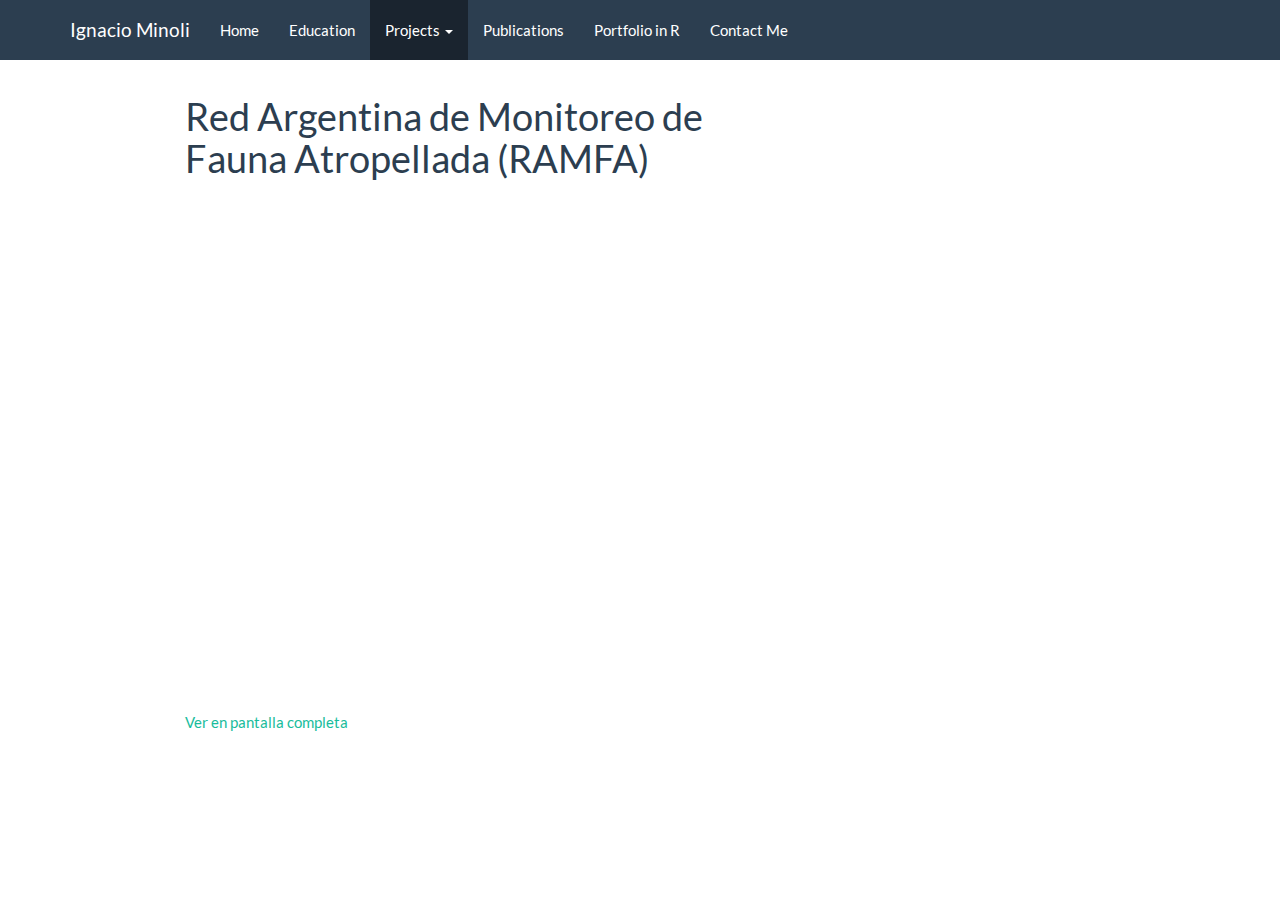
<file: ramfa.html>
<!DOCTYPE html>

<html>

<head>

<meta charset="utf-8" />
<meta name="generator" content="pandoc" />
<meta http-equiv="X-UA-Compatible" content="IE=EDGE" />




<title>Red Argentina de Monitoreo de   Fauna Atropellada (RAMFA)</title>

<script src="site_libs/header-attrs-2.30/header-attrs.js"></script>
<script src="site_libs/jquery-3.6.0/jquery-3.6.0.min.js"></script>
<meta name="viewport" content="width=device-width, initial-scale=1" />
<link href="site_libs/bootstrap-3.3.5/css/flatly.min.css" rel="stylesheet" />
<script src="site_libs/bootstrap-3.3.5/js/bootstrap.min.js"></script>
<script src="site_libs/bootstrap-3.3.5/shim/html5shiv.min.js"></script>
<script src="site_libs/bootstrap-3.3.5/shim/respond.min.js"></script>
<style>h1 {font-size: 34px;}
       h1.title {font-size: 38px;}
       h2 {font-size: 30px;}
       h3 {font-size: 24px;}
       h4 {font-size: 18px;}
       h5 {font-size: 16px;}
       h6 {font-size: 12px;}
       code {color: inherit; background-color: rgba(0, 0, 0, 0.04);}
       pre:not([class]) { background-color: white }</style>
<script src="site_libs/navigation-1.1/tabsets.js"></script>
<link href="site_libs/highlightjs-9.12.0/default.css" rel="stylesheet" />
<script src="site_libs/highlightjs-9.12.0/highlight.js"></script>

<style type="text/css">
  code{white-space: pre-wrap;}
  span.smallcaps{font-variant: small-caps;}
  span.underline{text-decoration: underline;}
  div.column{display: inline-block; vertical-align: top; width: 50%;}
  div.hanging-indent{margin-left: 1.5em; text-indent: -1.5em;}
  ul.task-list{list-style: none;}
    </style>

<style type="text/css">code{white-space: pre;}</style>
<script type="text/javascript">
if (window.hljs) {
  hljs.configure({languages: []});
  hljs.initHighlightingOnLoad();
  if (document.readyState && document.readyState === "complete") {
    window.setTimeout(function() { hljs.initHighlighting(); }, 0);
  }
}
</script>






<link rel="stylesheet" href="style.css" type="text/css" />



<style type = "text/css">
.main-container {
  max-width: 940px;
  margin-left: auto;
  margin-right: auto;
}
img {
  max-width:100%;
}
.tabbed-pane {
  padding-top: 12px;
}
.html-widget {
  margin-bottom: 20px;
}
button.code-folding-btn:focus {
  outline: none;
}
summary {
  display: list-item;
}
details > summary > p:only-child {
  display: inline;
}
pre code {
  padding: 0;
}
</style>


<style type="text/css">
.dropdown-submenu {
  position: relative;
}
.dropdown-submenu>.dropdown-menu {
  top: 0;
  left: 100%;
  margin-top: -6px;
  margin-left: -1px;
  border-radius: 0 6px 6px 6px;
}
.dropdown-submenu:hover>.dropdown-menu {
  display: block;
}
.dropdown-submenu>a:after {
  display: block;
  content: " ";
  float: right;
  width: 0;
  height: 0;
  border-color: transparent;
  border-style: solid;
  border-width: 5px 0 5px 5px;
  border-left-color: #cccccc;
  margin-top: 5px;
  margin-right: -10px;
}
.dropdown-submenu:hover>a:after {
  border-left-color: #adb5bd;
}
.dropdown-submenu.pull-left {
  float: none;
}
.dropdown-submenu.pull-left>.dropdown-menu {
  left: -100%;
  margin-left: 10px;
  border-radius: 6px 0 6px 6px;
}
</style>

<script type="text/javascript">
// manage active state of menu based on current page
$(document).ready(function () {
  // active menu anchor
  href = window.location.pathname
  href = href.substr(href.lastIndexOf('/') + 1)
  if (href === "")
    href = "index.html";
  var menuAnchor = $('a[href="' + href + '"]');

  // mark the anchor link active (and if it's in a dropdown, also mark that active)
  var dropdown = menuAnchor.closest('li.dropdown');
  if (window.bootstrap) { // Bootstrap 4+
    menuAnchor.addClass('active');
    dropdown.find('> .dropdown-toggle').addClass('active');
  } else { // Bootstrap 3
    menuAnchor.parent().addClass('active');
    dropdown.addClass('active');
  }

  // Navbar adjustments
  var navHeight = $(".navbar").first().height() + 15;
  var style = document.createElement('style');
  var pt = "padding-top: " + navHeight + "px; ";
  var mt = "margin-top: -" + navHeight + "px; ";
  var css = "";
  // offset scroll position for anchor links (for fixed navbar)
  for (var i = 1; i <= 6; i++) {
    css += ".section h" + i + "{ " + pt + mt + "}\n";
  }
  style.innerHTML = "body {" + pt + "padding-bottom: 40px; }\n" + css;
  document.head.appendChild(style);
});
</script>

<!-- tabsets -->

<style type="text/css">
.tabset-dropdown > .nav-tabs {
  display: inline-table;
  max-height: 500px;
  min-height: 44px;
  overflow-y: auto;
  border: 1px solid #ddd;
  border-radius: 4px;
}

.tabset-dropdown > .nav-tabs > li.active:before, .tabset-dropdown > .nav-tabs.nav-tabs-open:before {
  content: "\e259";
  font-family: 'Glyphicons Halflings';
  display: inline-block;
  padding: 10px;
  border-right: 1px solid #ddd;
}

.tabset-dropdown > .nav-tabs.nav-tabs-open > li.active:before {
  content: "\e258";
  font-family: 'Glyphicons Halflings';
  border: none;
}

.tabset-dropdown > .nav-tabs > li.active {
  display: block;
}

.tabset-dropdown > .nav-tabs > li > a,
.tabset-dropdown > .nav-tabs > li > a:focus,
.tabset-dropdown > .nav-tabs > li > a:hover {
  border: none;
  display: inline-block;
  border-radius: 4px;
  background-color: transparent;
}

.tabset-dropdown > .nav-tabs.nav-tabs-open > li {
  display: block;
  float: none;
}

.tabset-dropdown > .nav-tabs > li {
  display: none;
}
</style>

<!-- code folding -->




</head>

<body>


<div class="container-fluid main-container">




<div class="navbar navbar-default  navbar-fixed-top" role="navigation">
  <div class="container">
    <div class="navbar-header">
      <button type="button" class="navbar-toggle collapsed" data-toggle="collapse" data-bs-toggle="collapse" data-target="#navbar" data-bs-target="#navbar">
        <span class="icon-bar"></span>
        <span class="icon-bar"></span>
        <span class="icon-bar"></span>
      </button>
      <a class="navbar-brand" href="index.html">Ignacio Minoli</a>
    </div>
    <div id="navbar" class="navbar-collapse collapse">
      <ul class="nav navbar-nav">
        <li>
  <a href="index.html">Home</a>
</li>
<li>
  <a href="education.html">Education</a>
</li>
<li class="dropdown">
  <a href="#" class="dropdown-toggle" data-toggle="dropdown" role="button" data-bs-toggle="dropdown" aria-expanded="false">
    Projects
     
    <span class="caret"></span>
  </a>
  <ul class="dropdown-menu" role="menu">
    <li>
      <a href="projects.html">All Projects</a>
    </li>
    <li class="divider"></li>
    <li>
      <a href="ramfa.html">RAMFA (Wildlife roadkills)</a>
    </li>
  </ul>
</li>
<li>
  <a href="publications.html">Publications</a>
</li>
<li>
  <a href="portfolio.html">Portfolio in R</a>
</li>
<li>
  <a href="contact.html">Contact Me</a>
</li>
      </ul>
      <ul class="nav navbar-nav navbar-right">
        
      </ul>
    </div><!--/.nav-collapse -->
  </div><!--/.container -->
</div><!--/.navbar -->

<div id="header">



<h1 class="title toc-ignore">Red Argentina de Monitoreo de <br> Fauna
Atropellada (RAMFA)</h1>

</div>


<style>
  .iframe-container {
    position: relative;
    width: 100%;
    overflow: hidden;
    padding-top: 56.25%; /* Relación de aspecto 16:9 */
  }
  .responsive-iframe {
    position: absolute;
    top: 0;
    left: 0;
    bottom: 0;
    right: 0;
    width: 100%;
    height: 100%;
    border: none;
  }
</style>
<div class="iframe-container">
<p><iframe class="responsive-iframe" src="https://ramfa-landing-page.base44.app/"></iframe></p>
</div>
<p><a href="https://ramfa-landing-page.base44.app/" target="_blank">Ver
en pantalla completa</a></p>




</div>

<script>

// add bootstrap table styles to pandoc tables
function bootstrapStylePandocTables() {
  $('tr.odd').parent('tbody').parent('table').addClass('table table-condensed');
}
$(document).ready(function () {
  bootstrapStylePandocTables();
});


</script>

<!-- tabsets -->

<script>
$(document).ready(function () {
  window.buildTabsets("TOC");
});

$(document).ready(function () {
  $('.tabset-dropdown > .nav-tabs > li').click(function () {
    $(this).parent().toggleClass('nav-tabs-open');
  });
});
</script>

<!-- code folding -->


<!-- dynamically load mathjax for compatibility with self-contained -->
<script>
  (function () {
    var script = document.createElement("script");
    script.type = "text/javascript";
    script.src  = "https://mathjax.rstudio.com/latest/MathJax.js?config=TeX-AMS-MML_HTMLorMML";
    document.getElementsByTagName("head")[0].appendChild(script);
  })();
</script>

</body>
</html>
</file>
<file: site_libs/highlightjs-9.12.0/default.css>
.hljs-literal {
  color: #990073;
}

.hljs-number {
  color: #099;
}

.hljs-comment {
  color: #998;
  font-style: italic;
}

.hljs-keyword {
  color: #900;
  font-weight: bold;
}

.hljs-string {
  color: #d14;
}
</file>
<file: style.css>
img {
  width: 300px;
  display: block;
  margin: 0 auto;
}
</file>
<file: site_libs/bootstrap-3.3.5/css/flatly.min.css>
@font-face {
  font-family: 'Lato';
  font-style: normal;
  font-weight: 400;
  src: url(fonts/Lato.ttf) format('truetype');
}
@font-face {
  font-family: 'Lato';
  font-style: normal;
  font-weight: 700;
  src: url(fonts/LatoBold.ttf) format('truetype');
}
@font-face {
  font-family: 'Lato';
  font-style: italic;
  font-weight: 400;
  src: url(fonts/LatoItalic.ttf) format('truetype');
}

/*!
 * bootswatch v3.3.6
 * Homepage: http://bootswatch.com
 * Copyright 2012-2015 Thomas Park
 * Licensed under MIT
 * Based on Bootstrap
*//*!
 * Bootstrap v3.3.6 (http://getbootstrap.com)
 * Copyright 2011-2015 Twitter, Inc.
 * Licensed under MIT (https://github.com/twbs/bootstrap/blob/master/LICENSE)
 *//*! normalize.css v3.0.3 | MIT License | github.com/necolas/normalize.css */html{font-family:sans-serif;-ms-text-size-adjust:100%;-webkit-text-size-adjust:100%}body{margin:0}article,aside,details,figcaption,figure,footer,header,hgroup,main,menu,nav,section,summary{display:block}audio,canvas,progress,video{display:inline-block;vertical-align:baseline}audio:not([controls]){display:none;height:0}[hidden],template{display:none}a{background-color:transparent}a:active,a:hover{outline:0}abbr[title]{border-bottom:1px dotted}b,strong{font-weight:bold}dfn{font-style:italic}h1{font-size:2em;margin:0.67em 0}mark{background:#ff0;color:#000}small{font-size:80%}sub,sup{font-size:75%;line-height:0;position:relative;vertical-align:baseline}sup{top:-0.5em}sub{bottom:-0.25em}img{border:0}svg:not(:root){overflow:hidden}figure{margin:1em 40px}hr{-webkit-box-sizing:content-box;-moz-box-sizing:content-box;box-sizing:content-box;height:0}pre{overflow:auto}code,kbd,pre,samp{font-family:monospace, monospace;font-size:1em}button,input,optgroup,select,textarea{color:inherit;font:inherit;margin:0}button{overflow:visible}button,select{text-transform:none}button,html input[type="button"],input[type="reset"],input[type="submit"]{-webkit-appearance:button;cursor:pointer}button[disabled],html input[disabled]{cursor:default}button::-moz-focus-inner,input::-moz-focus-inner{border:0;padding:0}input{line-height:normal}input[type="checkbox"],input[type="radio"]{-webkit-box-sizing:border-box;-moz-box-sizing:border-box;box-sizing:border-box;padding:0}input[type="number"]::-webkit-inner-spin-button,input[type="number"]::-webkit-outer-spin-button{height:auto}input[type="search"]{-webkit-appearance:textfield;-webkit-box-sizing:content-box;-moz-box-sizing:content-box;box-sizing:content-box}input[type="search"]::-webkit-search-cancel-button,input[type="search"]::-webkit-search-decoration{-webkit-appearance:none}fieldset{border:1px solid #c0c0c0;margin:0 2px;padding:0.35em 0.625em 0.75em}legend{border:0;padding:0}textarea{overflow:auto}optgroup{font-weight:bold}table{border-collapse:collapse;border-spacing:0}td,th{padding:0}/*! Source: https://github.com/h5bp/html5-boilerplate/blob/master/src/css/main.css */@media print{*,*:before,*:after{background:transparent !important;color:#000 !important;-webkit-box-shadow:none !important;box-shadow:none !important;text-shadow:none !important}a,a:visited{text-decoration:underline}a[href]:after{content:" (" attr(href) ")"}abbr[title]:after{content:" (" attr(title) ")"}a[href^="#"]:after,a[href^="javascript:"]:after{content:""}pre,blockquote{border:1px solid #999;page-break-inside:avoid}thead{display:table-header-group}tr,img{page-break-inside:avoid}img{max-width:100% !important}p,h2,h3{orphans:3;widows:3}h2,h3{page-break-after:avoid}.navbar{display:none}.btn>.caret,.dropup>.btn>.caret{border-top-color:#000 !important}.label{border:1px solid #000}.table{border-collapse:collapse !important}.table td,.table th{background-color:#fff !important}.table-bordered th,.table-bordered td{border:1px solid #ddd !important}}@font-face{font-family:'Glyphicons Halflings';src:url('../fonts/glyphicons-halflings-regular.eot');src:url('../fonts/glyphicons-halflings-regular.eot?#iefix') format('embedded-opentype'),url('../fonts/glyphicons-halflings-regular.woff') format('woff'),url('../fonts/glyphicons-halflings-regular.ttf') format('truetype'),url('../fonts/glyphicons-halflings-regular.svg#glyphicons_halflingsregular') format('svg')}.glyphicon{position:relative;top:1px;display:inline-block;font-family:'Glyphicons Halflings';font-style:normal;font-weight:normal;line-height:1;-webkit-font-smoothing:antialiased;-moz-osx-font-smoothing:grayscale}.glyphicon-asterisk:before{content:"\002a"}.glyphicon-plus:before{content:"\002b"}.glyphicon-euro:before,.glyphicon-eur:before{content:"\20ac"}.glyphicon-minus:before{content:"\2212"}.glyphicon-cloud:before{content:"\2601"}.glyphicon-envelope:before{content:"\2709"}.glyphicon-pencil:before{content:"\270f"}.glyphicon-glass:before{content:"\e001"}.glyphicon-music:before{content:"\e002"}.glyphicon-search:before{content:"\e003"}.glyphicon-heart:before{content:"\e005"}.glyphicon-star:before{content:"\e006"}.glyphicon-star-empty:before{content:"\e007"}.glyphicon-user:before{content:"\e008"}.glyphicon-film:before{content:"\e009"}.glyphicon-th-large:before{content:"\e010"}.glyphicon-th:before{content:"\e011"}.glyphicon-th-list:before{content:"\e012"}.glyphicon-ok:before{content:"\e013"}.glyphicon-remove:before{content:"\e014"}.glyphicon-zoom-in:before{content:"\e015"}.glyphicon-zoom-out:before{content:"\e016"}.glyphicon-off:before{content:"\e017"}.glyphicon-signal:before{content:"\e018"}.glyphicon-cog:before{content:"\e019"}.glyphicon-trash:before{content:"\e020"}.glyphicon-home:before{content:"\e021"}.glyphicon-file:before{content:"\e022"}.glyphicon-time:before{content:"\e023"}.glyphicon-road:before{content:"\e024"}.glyphicon-download-alt:before{content:"\e025"}.glyphicon-download:before{content:"\e026"}.glyphicon-upload:before{content:"\e027"}.glyphicon-inbox:before{content:"\e028"}.glyphicon-play-circle:before{content:"\e029"}.glyphicon-repeat:before{content:"\e030"}.glyphicon-refresh:before{content:"\e031"}.glyphicon-list-alt:before{content:"\e032"}.glyphicon-lock:before{content:"\e033"}.glyphicon-flag:before{content:"\e034"}.glyphicon-headphones:before{content:"\e035"}.glyphicon-volume-off:before{content:"\e036"}.glyphicon-volume-down:before{content:"\e037"}.glyphicon-volume-up:before{content:"\e038"}.glyphicon-qrcode:before{content:"\e039"}.glyphicon-barcode:before{content:"\e040"}.glyphicon-tag:before{content:"\e041"}.glyphicon-tags:before{content:"\e042"}.glyphicon-book:before{content:"\e043"}.glyphicon-bookmark:before{content:"\e044"}.glyphicon-print:before{content:"\e045"}.glyphicon-camera:before{content:"\e046"}.glyphicon-font:before{content:"\e047"}.glyphicon-bold:before{content:"\e048"}.glyphicon-italic:before{content:"\e049"}.glyphicon-text-height:before{content:"\e050"}.glyphicon-text-width:before{content:"\e051"}.glyphicon-align-left:before{content:"\e052"}.glyphicon-align-center:before{content:"\e053"}.glyphicon-align-right:before{content:"\e054"}.glyphicon-align-justify:before{content:"\e055"}.glyphicon-list:before{content:"\e056"}.glyphicon-indent-left:before{content:"\e057"}.glyphicon-indent-right:before{content:"\e058"}.glyphicon-facetime-video:before{content:"\e059"}.glyphicon-picture:before{content:"\e060"}.glyphicon-map-marker:before{content:"\e062"}.glyphicon-adjust:before{content:"\e063"}.glyphicon-tint:before{content:"\e064"}.glyphicon-edit:before{content:"\e065"}.glyphicon-share:before{content:"\e066"}.glyphicon-check:before{content:"\e067"}.glyphicon-move:before{content:"\e068"}.glyphicon-step-backward:before{content:"\e069"}.glyphicon-fast-backward:before{content:"\e070"}.glyphicon-backward:before{content:"\e071"}.glyphicon-play:before{content:"\e072"}.glyphicon-pause:before{content:"\e073"}.glyphicon-stop:before{content:"\e074"}.glyphicon-forward:before{content:"\e075"}.glyphicon-fast-forward:before{content:"\e076"}.glyphicon-step-forward:before{content:"\e077"}.glyphicon-eject:before{content:"\e078"}.glyphicon-chevron-left:before{content:"\e079"}.glyphicon-chevron-right:before{content:"\e080"}.glyphicon-plus-sign:before{content:"\e081"}.glyphicon-minus-sign:before{content:"\e082"}.glyphicon-remove-sign:before{content:"\e083"}.glyphicon-ok-sign:before{content:"\e084"}.glyphicon-question-sign:before{content:"\e085"}.glyphicon-info-sign:before{content:"\e086"}.glyphicon-screenshot:before{content:"\e087"}.glyphicon-remove-circle:before{content:"\e088"}.glyphicon-ok-circle:before{content:"\e089"}.glyphicon-ban-circle:before{content:"\e090"}.glyphicon-arrow-left:before{content:"\e091"}.glyphicon-arrow-right:before{content:"\e092"}.glyphicon-arrow-up:before{content:"\e093"}.glyphicon-arrow-down:before{content:"\e094"}.glyphicon-share-alt:before{content:"\e095"}.glyphicon-resize-full:before{content:"\e096"}.glyphicon-resize-small:before{content:"\e097"}.glyphicon-exclamation-sign:before{content:"\e101"}.glyphicon-gift:before{content:"\e102"}.glyphicon-leaf:before{content:"\e103"}.glyphicon-fire:before{content:"\e104"}.glyphicon-eye-open:before{content:"\e105"}.glyphicon-eye-close:before{content:"\e106"}.glyphicon-warning-sign:before{content:"\e107"}.glyphicon-plane:before{content:"\e108"}.glyphicon-calendar:before{content:"\e109"}.glyphicon-random:before{content:"\e110"}.glyphicon-comment:before{content:"\e111"}.glyphicon-magnet:before{content:"\e112"}.glyphicon-chevron-up:before{content:"\e113"}.glyphicon-chevron-down:before{content:"\e114"}.glyphicon-retweet:before{content:"\e115"}.glyphicon-shopping-cart:before{content:"\e116"}.glyphicon-folder-close:before{content:"\e117"}.glyphicon-folder-open:before{content:"\e118"}.glyphicon-resize-vertical:before{content:"\e119"}.glyphicon-resize-horizontal:before{content:"\e120"}.glyphicon-hdd:before{content:"\e121"}.glyphicon-bullhorn:before{content:"\e122"}.glyphicon-bell:before{content:"\e123"}.glyphicon-certificate:before{content:"\e124"}.glyphicon-thumbs-up:before{content:"\e125"}.glyphicon-thumbs-down:before{content:"\e126"}.glyphicon-hand-right:before{content:"\e127"}.glyphicon-hand-left:before{content:"\e128"}.glyphicon-hand-up:before{content:"\e129"}.glyphicon-hand-down:before{content:"\e130"}.glyphicon-circle-arrow-right:before{content:"\e131"}.glyphicon-circle-arrow-left:before{content:"\e132"}.glyphicon-circle-arrow-up:before{content:"\e133"}.glyphicon-circle-arrow-down:before{content:"\e134"}.glyphicon-globe:before{content:"\e135"}.glyphicon-wrench:before{content:"\e136"}.glyphicon-tasks:before{content:"\e137"}.glyphicon-filter:before{content:"\e138"}.glyphicon-briefcase:before{content:"\e139"}.glyphicon-fullscreen:before{content:"\e140"}.glyphicon-dashboard:before{content:"\e141"}.glyphicon-paperclip:before{content:"\e142"}.glyphicon-heart-empty:before{content:"\e143"}.glyphicon-link:before{content:"\e144"}.glyphicon-phone:before{content:"\e145"}.glyphicon-pushpin:before{content:"\e146"}.glyphicon-usd:before{content:"\e148"}.glyphicon-gbp:before{content:"\e149"}.glyphicon-sort:before{content:"\e150"}.glyphicon-sort-by-alphabet:before{content:"\e151"}.glyphicon-sort-by-alphabet-alt:before{content:"\e152"}.glyphicon-sort-by-order:before{content:"\e153"}.glyphicon-sort-by-order-alt:before{content:"\e154"}.glyphicon-sort-by-attributes:before{content:"\e155"}.glyphicon-sort-by-attributes-alt:before{content:"\e156"}.glyphicon-unchecked:before{content:"\e157"}.glyphicon-expand:before{content:"\e158"}.glyphicon-collapse-down:before{content:"\e159"}.glyphicon-collapse-up:before{content:"\e160"}.glyphicon-log-in:before{content:"\e161"}.glyphicon-flash:before{content:"\e162"}.glyphicon-log-out:before{content:"\e163"}.glyphicon-new-window:before{content:"\e164"}.glyphicon-record:before{content:"\e165"}.glyphicon-save:before{content:"\e166"}.glyphicon-open:before{content:"\e167"}.glyphicon-saved:before{content:"\e168"}.glyphicon-import:before{content:"\e169"}.glyphicon-export:before{content:"\e170"}.glyphicon-send:before{content:"\e171"}.glyphicon-floppy-disk:before{content:"\e172"}.glyphicon-floppy-saved:before{content:"\e173"}.glyphicon-floppy-remove:before{content:"\e174"}.glyphicon-floppy-save:before{content:"\e175"}.glyphicon-floppy-open:before{content:"\e176"}.glyphicon-credit-card:before{content:"\e177"}.glyphicon-transfer:before{content:"\e178"}.glyphicon-cutlery:before{content:"\e179"}.glyphicon-header:before{content:"\e180"}.glyphicon-compressed:before{content:"\e181"}.glyphicon-earphone:before{content:"\e182"}.glyphicon-phone-alt:before{content:"\e183"}.glyphicon-tower:before{content:"\e184"}.glyphicon-stats:before{content:"\e185"}.glyphicon-sd-video:before{content:"\e186"}.glyphicon-hd-video:before{content:"\e187"}.glyphicon-subtitles:before{content:"\e188"}.glyphicon-sound-stereo:before{content:"\e189"}.glyphicon-sound-dolby:before{content:"\e190"}.glyphicon-sound-5-1:before{content:"\e191"}.glyphicon-sound-6-1:before{content:"\e192"}.glyphicon-sound-7-1:before{content:"\e193"}.glyphicon-copyright-mark:before{content:"\e194"}.glyphicon-registration-mark:before{content:"\e195"}.glyphicon-cloud-download:before{content:"\e197"}.glyphicon-cloud-upload:before{content:"\e198"}.glyphicon-tree-conifer:before{content:"\e199"}.glyphicon-tree-deciduous:before{content:"\e200"}.glyphicon-cd:before{content:"\e201"}.glyphicon-save-file:before{content:"\e202"}.glyphicon-open-file:before{content:"\e203"}.glyphicon-level-up:before{content:"\e204"}.glyphicon-copy:before{content:"\e205"}.glyphicon-paste:before{content:"\e206"}.glyphicon-alert:before{content:"\e209"}.glyphicon-equalizer:before{content:"\e210"}.glyphicon-king:before{content:"\e211"}.glyphicon-queen:before{content:"\e212"}.glyphicon-pawn:before{content:"\e213"}.glyphicon-bishop:before{content:"\e214"}.glyphicon-knight:before{content:"\e215"}.glyphicon-baby-formula:before{content:"\e216"}.glyphicon-tent:before{content:"\26fa"}.glyphicon-blackboard:before{content:"\e218"}.glyphicon-bed:before{content:"\e219"}.glyphicon-apple:before{content:"\f8ff"}.glyphicon-erase:before{content:"\e221"}.glyphicon-hourglass:before{content:"\231b"}.glyphicon-lamp:before{content:"\e223"}.glyphicon-duplicate:before{content:"\e224"}.glyphicon-piggy-bank:before{content:"\e225"}.glyphicon-scissors:before{content:"\e226"}.glyphicon-bitcoin:before{content:"\e227"}.glyphicon-btc:before{content:"\e227"}.glyphicon-xbt:before{content:"\e227"}.glyphicon-yen:before{content:"\00a5"}.glyphicon-jpy:before{content:"\00a5"}.glyphicon-ruble:before{content:"\20bd"}.glyphicon-rub:before{content:"\20bd"}.glyphicon-scale:before{content:"\e230"}.glyphicon-ice-lolly:before{content:"\e231"}.glyphicon-ice-lolly-tasted:before{content:"\e232"}.glyphicon-education:before{content:"\e233"}.glyphicon-option-horizontal:before{content:"\e234"}.glyphicon-option-vertical:before{content:"\e235"}.glyphicon-menu-hamburger:before{content:"\e236"}.glyphicon-modal-window:before{content:"\e237"}.glyphicon-oil:before{content:"\e238"}.glyphicon-grain:before{content:"\e239"}.glyphicon-sunglasses:before{content:"\e240"}.glyphicon-text-size:before{content:"\e241"}.glyphicon-text-color:before{content:"\e242"}.glyphicon-text-background:before{content:"\e243"}.glyphicon-object-align-top:before{content:"\e244"}.glyphicon-object-align-bottom:before{content:"\e245"}.glyphicon-object-align-horizontal:before{content:"\e246"}.glyphicon-object-align-left:before{content:"\e247"}.glyphicon-object-align-vertical:before{content:"\e248"}.glyphicon-object-align-right:before{content:"\e249"}.glyphicon-triangle-right:before{content:"\e250"}.glyphicon-triangle-left:before{content:"\e251"}.glyphicon-triangle-bottom:before{content:"\e252"}.glyphicon-triangle-top:before{content:"\e253"}.glyphicon-console:before{content:"\e254"}.glyphicon-superscript:before{content:"\e255"}.glyphicon-subscript:before{content:"\e256"}.glyphicon-menu-left:before{content:"\e257"}.glyphicon-menu-right:before{content:"\e258"}.glyphicon-menu-down:before{content:"\e259"}.glyphicon-menu-up:before{content:"\e260"}*{-webkit-box-sizing:border-box;-moz-box-sizing:border-box;box-sizing:border-box}*:before,*:after{-webkit-box-sizing:border-box;-moz-box-sizing:border-box;box-sizing:border-box}html{font-size:10px;-webkit-tap-highlight-color:rgba(0,0,0,0)}body{font-family:"Lato","Helvetica Neue",Helvetica,Arial,sans-serif;font-size:15px;line-height:1.42857143;color:#2c3e50;background-color:#ffffff}input,button,select,textarea{font-family:inherit;font-size:inherit;line-height:inherit}a{color:#18bc9c;text-decoration:none}a:hover,a:focus{color:#18bc9c;text-decoration:underline}a:focus{outline:thin dotted;outline:5px auto -webkit-focus-ring-color;outline-offset:-2px}figure{margin:0}img{vertical-align:middle}.img-responsive,.thumbnail>img,.thumbnail a>img,.carousel-inner>.item>img,.carousel-inner>.item>a>img{display:block;max-width:100%;height:auto}.img-rounded{border-radius:6px}.img-thumbnail{padding:4px;line-height:1.42857143;background-color:#ffffff;border:1px solid #ecf0f1;border-radius:4px;-webkit-transition:all .2s ease-in-out;-o-transition:all .2s ease-in-out;transition:all .2s ease-in-out;display:inline-block;max-width:100%;height:auto}.img-circle{border-radius:50%}hr{margin-top:21px;margin-bottom:21px;border:0;border-top:1px solid #ecf0f1}.sr-only{position:absolute;width:1px;height:1px;margin:-1px;padding:0;overflow:hidden;clip:rect(0, 0, 0, 0);border:0}.sr-only-focusable:active,.sr-only-focusable:focus{position:static;width:auto;height:auto;margin:0;overflow:visible;clip:auto}[role="button"]{cursor:pointer}h1,h2,h3,h4,h5,h6,.h1,.h2,.h3,.h4,.h5,.h6{font-family:"Lato","Helvetica Neue",Helvetica,Arial,sans-serif;font-weight:400;line-height:1.1;color:inherit}h1 small,h2 small,h3 small,h4 small,h5 small,h6 small,.h1 small,.h2 small,.h3 small,.h4 small,.h5 small,.h6 small,h1 .small,h2 .small,h3 .small,h4 .small,h5 .small,h6 .small,.h1 .small,.h2 .small,.h3 .small,.h4 .small,.h5 .small,.h6 .small{font-weight:normal;line-height:1;color:#b4bcc2}h1,.h1,h2,.h2,h3,.h3{margin-top:21px;margin-bottom:10.5px}h1 small,.h1 small,h2 small,.h2 small,h3 small,.h3 small,h1 .small,.h1 .small,h2 .small,.h2 .small,h3 .small,.h3 .small{font-size:65%}h4,.h4,h5,.h5,h6,.h6{margin-top:10.5px;margin-bottom:10.5px}h4 small,.h4 small,h5 small,.h5 small,h6 small,.h6 small,h4 .small,.h4 .small,h5 .small,.h5 .small,h6 .small,.h6 .small{font-size:75%}h1,.h1{font-size:39px}h2,.h2{font-size:32px}h3,.h3{font-size:26px}h4,.h4{font-size:19px}h5,.h5{font-size:15px}h6,.h6{font-size:13px}p{margin:0 0 10.5px}.lead{margin-bottom:21px;font-size:17px;font-weight:300;line-height:1.4}@media (min-width:768px){.lead{font-size:22.5px}}small,.small{font-size:86%}mark,.mark{background-color:#f39c12;padding:.2em}.text-left{text-align:left}.text-right{text-align:right}.text-center{text-align:center}.text-justify{text-align:justify}.text-nowrap{white-space:nowrap}.text-lowercase{text-transform:lowercase}.text-uppercase{text-transform:uppercase}.text-capitalize{text-transform:capitalize}.text-muted{color:#b4bcc2}.text-primary{color:#2c3e50}a.text-primary:hover,a.text-primary:focus{color:#1a242f}.text-success{color:#ffffff}a.text-success:hover,a.text-success:focus{color:#e6e6e6}.text-info{color:#ffffff}a.text-info:hover,a.text-info:focus{color:#e6e6e6}.text-warning{color:#ffffff}a.text-warning:hover,a.text-warning:focus{color:#e6e6e6}.text-danger{color:#ffffff}a.text-danger:hover,a.text-danger:focus{color:#e6e6e6}.bg-primary{color:#fff;background-color:#2c3e50}a.bg-primary:hover,a.bg-primary:focus{background-color:#1a242f}.bg-success{background-color:#18bc9c}a.bg-success:hover,a.bg-success:focus{background-color:#128f76}.bg-info{background-color:#3498db}a.bg-info:hover,a.bg-info:focus{background-color:#217dbb}.bg-warning{background-color:#f39c12}a.bg-warning:hover,a.bg-warning:focus{background-color:#c87f0a}.bg-danger{background-color:#e74c3c}a.bg-danger:hover,a.bg-danger:focus{background-color:#d62c1a}.page-header{padding-bottom:9.5px;margin:42px 0 21px;border-bottom:1px solid transparent}ul,ol{margin-top:0;margin-bottom:10.5px}ul ul,ol ul,ul ol,ol ol{margin-bottom:0}.list-unstyled{padding-left:0;list-style:none}.list-inline{padding-left:0;list-style:none;margin-left:-5px}.list-inline>li{display:inline-block;padding-left:5px;padding-right:5px}dl{margin-top:0;margin-bottom:21px}dt,dd{line-height:1.42857143}dt{font-weight:bold}dd{margin-left:0}@media (min-width:768px){.dl-horizontal dt{float:left;width:160px;clear:left;text-align:right;overflow:hidden;text-overflow:ellipsis;white-space:nowrap}.dl-horizontal dd{margin-left:180px}}abbr[title],abbr[data-original-title]{cursor:help;border-bottom:1px dotted #b4bcc2}.initialism{font-size:90%;text-transform:uppercase}blockquote{padding:10.5px 21px;margin:0 0 21px;font-size:18.75px;border-left:5px solid #ecf0f1}blockquote p:last-child,blockquote ul:last-child,blockquote ol:last-child{margin-bottom:0}blockquote footer,blockquote small,blockquote .small{display:block;font-size:80%;line-height:1.42857143;color:#b4bcc2}blockquote footer:before,blockquote small:before,blockquote .small:before{content:'\2014 \00A0'}.blockquote-reverse,blockquote.pull-right{padding-right:15px;padding-left:0;border-right:5px solid #ecf0f1;border-left:0;text-align:right}.blockquote-reverse footer:before,blockquote.pull-right footer:before,.blockquote-reverse small:before,blockquote.pull-right small:before,.blockquote-reverse .small:before,blockquote.pull-right .small:before{content:''}.blockquote-reverse footer:after,blockquote.pull-right footer:after,.blockquote-reverse small:after,blockquote.pull-right small:after,.blockquote-reverse .small:after,blockquote.pull-right .small:after{content:'\00A0 \2014'}address{margin-bottom:21px;font-style:normal;line-height:1.42857143}code,kbd,pre,samp{font-family:monospace}code{padding:2px 4px;font-size:90%;color:#c7254e;background-color:#f9f2f4;border-radius:4px}kbd{padding:2px 4px;font-size:90%;color:#ffffff;background-color:#333333;border-radius:3px;-webkit-box-shadow:inset 0 -1px 0 rgba(0,0,0,0.25);box-shadow:inset 0 -1px 0 rgba(0,0,0,0.25)}kbd kbd{padding:0;font-size:100%;font-weight:bold;-webkit-box-shadow:none;box-shadow:none}pre{display:block;padding:10px;margin:0 0 10.5px;font-size:14px;line-height:1.42857143;word-break:break-all;word-wrap:break-word;color:#7b8a8b;background-color:#ecf0f1;border:1px solid #cccccc;border-radius:4px}pre code{padding:0;font-size:inherit;color:inherit;white-space:pre-wrap;background-color:transparent;border-radius:0}.pre-scrollable{max-height:340px;overflow-y:scroll}.container{margin-right:auto;margin-left:auto;padding-left:15px;padding-right:15px}@media (min-width:768px){.container{width:750px}}@media (min-width:992px){.container{width:970px}}@media (min-width:1200px){.container{width:1170px}}.container-fluid{margin-right:auto;margin-left:auto;padding-left:15px;padding-right:15px}.row{margin-left:-15px;margin-right:-15px}.col-xs-1,.col-sm-1,.col-md-1,.col-lg-1,.col-xs-2,.col-sm-2,.col-md-2,.col-lg-2,.col-xs-3,.col-sm-3,.col-md-3,.col-lg-3,.col-xs-4,.col-sm-4,.col-md-4,.col-lg-4,.col-xs-5,.col-sm-5,.col-md-5,.col-lg-5,.col-xs-6,.col-sm-6,.col-md-6,.col-lg-6,.col-xs-7,.col-sm-7,.col-md-7,.col-lg-7,.col-xs-8,.col-sm-8,.col-md-8,.col-lg-8,.col-xs-9,.col-sm-9,.col-md-9,.col-lg-9,.col-xs-10,.col-sm-10,.col-md-10,.col-lg-10,.col-xs-11,.col-sm-11,.col-md-11,.col-lg-11,.col-xs-12,.col-sm-12,.col-md-12,.col-lg-12{position:relative;min-height:1px;padding-left:15px;padding-right:15px}.col-xs-1,.col-xs-2,.col-xs-3,.col-xs-4,.col-xs-5,.col-xs-6,.col-xs-7,.col-xs-8,.col-xs-9,.col-xs-10,.col-xs-11,.col-xs-12{float:left}.col-xs-12{width:100%}.col-xs-11{width:91.66666667%}.col-xs-10{width:83.33333333%}.col-xs-9{width:75%}.col-xs-8{width:66.66666667%}.col-xs-7{width:58.33333333%}.col-xs-6{width:50%}.col-xs-5{width:41.66666667%}.col-xs-4{width:33.33333333%}.col-xs-3{width:25%}.col-xs-2{width:16.66666667%}.col-xs-1{width:8.33333333%}.col-xs-pull-12{right:100%}.col-xs-pull-11{right:91.66666667%}.col-xs-pull-10{right:83.33333333%}.col-xs-pull-9{right:75%}.col-xs-pull-8{right:66.66666667%}.col-xs-pull-7{right:58.33333333%}.col-xs-pull-6{right:50%}.col-xs-pull-5{right:41.66666667%}.col-xs-pull-4{right:33.33333333%}.col-xs-pull-3{right:25%}.col-xs-pull-2{right:16.66666667%}.col-xs-pull-1{right:8.33333333%}.col-xs-pull-0{right:auto}.col-xs-push-12{left:100%}.col-xs-push-11{left:91.66666667%}.col-xs-push-10{left:83.33333333%}.col-xs-push-9{left:75%}.col-xs-push-8{left:66.66666667%}.col-xs-push-7{left:58.33333333%}.col-xs-push-6{left:50%}.col-xs-push-5{left:41.66666667%}.col-xs-push-4{left:33.33333333%}.col-xs-push-3{left:25%}.col-xs-push-2{left:16.66666667%}.col-xs-push-1{left:8.33333333%}.col-xs-push-0{left:auto}.col-xs-offset-12{margin-left:100%}.col-xs-offset-11{margin-left:91.66666667%}.col-xs-offset-10{margin-left:83.33333333%}.col-xs-offset-9{margin-left:75%}.col-xs-offset-8{margin-left:66.66666667%}.col-xs-offset-7{margin-left:58.33333333%}.col-xs-offset-6{margin-left:50%}.col-xs-offset-5{margin-left:41.66666667%}.col-xs-offset-4{margin-left:33.33333333%}.col-xs-offset-3{margin-left:25%}.col-xs-offset-2{margin-left:16.66666667%}.col-xs-offset-1{margin-left:8.33333333%}.col-xs-offset-0{margin-left:0%}@media (min-width:768px){.col-sm-1,.col-sm-2,.col-sm-3,.col-sm-4,.col-sm-5,.col-sm-6,.col-sm-7,.col-sm-8,.col-sm-9,.col-sm-10,.col-sm-11,.col-sm-12{float:left}.col-sm-12{width:100%}.col-sm-11{width:91.66666667%}.col-sm-10{width:83.33333333%}.col-sm-9{width:75%}.col-sm-8{width:66.66666667%}.col-sm-7{width:58.33333333%}.col-sm-6{width:50%}.col-sm-5{width:41.66666667%}.col-sm-4{width:33.33333333%}.col-sm-3{width:25%}.col-sm-2{width:16.66666667%}.col-sm-1{width:8.33333333%}.col-sm-pull-12{right:100%}.col-sm-pull-11{right:91.66666667%}.col-sm-pull-10{right:83.33333333%}.col-sm-pull-9{right:75%}.col-sm-pull-8{right:66.66666667%}.col-sm-pull-7{right:58.33333333%}.col-sm-pull-6{right:50%}.col-sm-pull-5{right:41.66666667%}.col-sm-pull-4{right:33.33333333%}.col-sm-pull-3{right:25%}.col-sm-pull-2{right:16.66666667%}.col-sm-pull-1{right:8.33333333%}.col-sm-pull-0{right:auto}.col-sm-push-12{left:100%}.col-sm-push-11{left:91.66666667%}.col-sm-push-10{left:83.33333333%}.col-sm-push-9{left:75%}.col-sm-push-8{left:66.66666667%}.col-sm-push-7{left:58.33333333%}.col-sm-push-6{left:50%}.col-sm-push-5{left:41.66666667%}.col-sm-push-4{left:33.33333333%}.col-sm-push-3{left:25%}.col-sm-push-2{left:16.66666667%}.col-sm-push-1{left:8.33333333%}.col-sm-push-0{left:auto}.col-sm-offset-12{margin-left:100%}.col-sm-offset-11{margin-left:91.66666667%}.col-sm-offset-10{margin-left:83.33333333%}.col-sm-offset-9{margin-left:75%}.col-sm-offset-8{margin-left:66.66666667%}.col-sm-offset-7{margin-left:58.33333333%}.col-sm-offset-6{margin-left:50%}.col-sm-offset-5{margin-left:41.66666667%}.col-sm-offset-4{margin-left:33.33333333%}.col-sm-offset-3{margin-left:25%}.col-sm-offset-2{margin-left:16.66666667%}.col-sm-offset-1{margin-left:8.33333333%}.col-sm-offset-0{margin-left:0%}}@media (min-width:992px){.col-md-1,.col-md-2,.col-md-3,.col-md-4,.col-md-5,.col-md-6,.col-md-7,.col-md-8,.col-md-9,.col-md-10,.col-md-11,.col-md-12{float:left}.col-md-12{width:100%}.col-md-11{width:91.66666667%}.col-md-10{width:83.33333333%}.col-md-9{width:75%}.col-md-8{width:66.66666667%}.col-md-7{width:58.33333333%}.col-md-6{width:50%}.col-md-5{width:41.66666667%}.col-md-4{width:33.33333333%}.col-md-3{width:25%}.col-md-2{width:16.66666667%}.col-md-1{width:8.33333333%}.col-md-pull-12{right:100%}.col-md-pull-11{right:91.66666667%}.col-md-pull-10{right:83.33333333%}.col-md-pull-9{right:75%}.col-md-pull-8{right:66.66666667%}.col-md-pull-7{right:58.33333333%}.col-md-pull-6{right:50%}.col-md-pull-5{right:41.66666667%}.col-md-pull-4{right:33.33333333%}.col-md-pull-3{right:25%}.col-md-pull-2{right:16.66666667%}.col-md-pull-1{right:8.33333333%}.col-md-pull-0{right:auto}.col-md-push-12{left:100%}.col-md-push-11{left:91.66666667%}.col-md-push-10{left:83.33333333%}.col-md-push-9{left:75%}.col-md-push-8{left:66.66666667%}.col-md-push-7{left:58.33333333%}.col-md-push-6{left:50%}.col-md-push-5{left:41.66666667%}.col-md-push-4{left:33.33333333%}.col-md-push-3{left:25%}.col-md-push-2{left:16.66666667%}.col-md-push-1{left:8.33333333%}.col-md-push-0{left:auto}.col-md-offset-12{margin-left:100%}.col-md-offset-11{margin-left:91.66666667%}.col-md-offset-10{margin-left:83.33333333%}.col-md-offset-9{margin-left:75%}.col-md-offset-8{margin-left:66.66666667%}.col-md-offset-7{margin-left:58.33333333%}.col-md-offset-6{margin-left:50%}.col-md-offset-5{margin-left:41.66666667%}.col-md-offset-4{margin-left:33.33333333%}.col-md-offset-3{margin-left:25%}.col-md-offset-2{margin-left:16.66666667%}.col-md-offset-1{margin-left:8.33333333%}.col-md-offset-0{margin-left:0%}}@media (min-width:1200px){.col-lg-1,.col-lg-2,.col-lg-3,.col-lg-4,.col-lg-5,.col-lg-6,.col-lg-7,.col-lg-8,.col-lg-9,.col-lg-10,.col-lg-11,.col-lg-12{float:left}.col-lg-12{width:100%}.col-lg-11{width:91.66666667%}.col-lg-10{width:83.33333333%}.col-lg-9{width:75%}.col-lg-8{width:66.66666667%}.col-lg-7{width:58.33333333%}.col-lg-6{width:50%}.col-lg-5{width:41.66666667%}.col-lg-4{width:33.33333333%}.col-lg-3{width:25%}.col-lg-2{width:16.66666667%}.col-lg-1{width:8.33333333%}.col-lg-pull-12{right:100%}.col-lg-pull-11{right:91.66666667%}.col-lg-pull-10{right:83.33333333%}.col-lg-pull-9{right:75%}.col-lg-pull-8{right:66.66666667%}.col-lg-pull-7{right:58.33333333%}.col-lg-pull-6{right:50%}.col-lg-pull-5{right:41.66666667%}.col-lg-pull-4{right:33.33333333%}.col-lg-pull-3{right:25%}.col-lg-pull-2{right:16.66666667%}.col-lg-pull-1{right:8.33333333%}.col-lg-pull-0{right:auto}.col-lg-push-12{left:100%}.col-lg-push-11{left:91.66666667%}.col-lg-push-10{left:83.33333333%}.col-lg-push-9{left:75%}.col-lg-push-8{left:66.66666667%}.col-lg-push-7{left:58.33333333%}.col-lg-push-6{left:50%}.col-lg-push-5{left:41.66666667%}.col-lg-push-4{left:33.33333333%}.col-lg-push-3{left:25%}.col-lg-push-2{left:16.66666667%}.col-lg-push-1{left:8.33333333%}.col-lg-push-0{left:auto}.col-lg-offset-12{margin-left:100%}.col-lg-offset-11{margin-left:91.66666667%}.col-lg-offset-10{margin-left:83.33333333%}.col-lg-offset-9{margin-left:75%}.col-lg-offset-8{margin-left:66.66666667%}.col-lg-offset-7{margin-left:58.33333333%}.col-lg-offset-6{margin-left:50%}.col-lg-offset-5{margin-left:41.66666667%}.col-lg-offset-4{margin-left:33.33333333%}.col-lg-offset-3{margin-left:25%}.col-lg-offset-2{margin-left:16.66666667%}.col-lg-offset-1{margin-left:8.33333333%}.col-lg-offset-0{margin-left:0%}}table{background-color:transparent}caption{padding-top:8px;padding-bottom:8px;color:#b4bcc2;text-align:left}th{}.table{width:100%;max-width:100%;margin-bottom:21px}.table>thead>tr>th,.table>tbody>tr>th,.table>tfoot>tr>th,.table>thead>tr>td,.table>tbody>tr>td,.table>tfoot>tr>td{padding:8px;line-height:1.42857143;vertical-align:top;border-top:1px solid #ecf0f1}.table>thead>tr>th{vertical-align:bottom;border-bottom:2px solid #ecf0f1}.table>caption+thead>tr:first-child>th,.table>colgroup+thead>tr:first-child>th,.table>thead:first-child>tr:first-child>th,.table>caption+thead>tr:first-child>td,.table>colgroup+thead>tr:first-child>td,.table>thead:first-child>tr:first-child>td{border-top:0}.table>tbody+tbody{border-top:2px solid #ecf0f1}.table .table{background-color:#ffffff}.table-condensed>thead>tr>th,.table-condensed>tbody>tr>th,.table-condensed>tfoot>tr>th,.table-condensed>thead>tr>td,.table-condensed>tbody>tr>td,.table-condensed>tfoot>tr>td{padding:5px}.table-bordered{border:1px solid #ecf0f1}.table-bordered>thead>tr>th,.table-bordered>tbody>tr>th,.table-bordered>tfoot>tr>th,.table-bordered>thead>tr>td,.table-bordered>tbody>tr>td,.table-bordered>tfoot>tr>td{border:1px solid #ecf0f1}.table-bordered>thead>tr>th,.table-bordered>thead>tr>td{border-bottom-width:2px}.table-striped>tbody>tr:nth-of-type(odd){background-color:#f9f9f9}.table-hover>tbody>tr:hover{background-color:#ecf0f1}table col[class*="col-"]{position:static;float:none;display:table-column}table td[class*="col-"],table th[class*="col-"]{position:static;float:none;display:table-cell}.table>thead>tr>td.active,.table>tbody>tr>td.active,.table>tfoot>tr>td.active,.table>thead>tr>th.active,.table>tbody>tr>th.active,.table>tfoot>tr>th.active,.table>thead>tr.active>td,.table>tbody>tr.active>td,.table>tfoot>tr.active>td,.table>thead>tr.active>th,.table>tbody>tr.active>th,.table>tfoot>tr.active>th{background-color:#ecf0f1}.table-hover>tbody>tr>td.active:hover,.table-hover>tbody>tr>th.active:hover,.table-hover>tbody>tr.active:hover>td,.table-hover>tbody>tr:hover>.active,.table-hover>tbody>tr.active:hover>th{background-color:#dde4e6}.table>thead>tr>td.success,.table>tbody>tr>td.success,.table>tfoot>tr>td.success,.table>thead>tr>th.success,.table>tbody>tr>th.success,.table>tfoot>tr>th.success,.table>thead>tr.success>td,.table>tbody>tr.success>td,.table>tfoot>tr.success>td,.table>thead>tr.success>th,.table>tbody>tr.success>th,.table>tfoot>tr.success>th{background-color:#18bc9c}.table-hover>tbody>tr>td.success:hover,.table-hover>tbody>tr>th.success:hover,.table-hover>tbody>tr.success:hover>td,.table-hover>tbody>tr:hover>.success,.table-hover>tbody>tr.success:hover>th{background-color:#15a589}.table>thead>tr>td.info,.table>tbody>tr>td.info,.table>tfoot>tr>td.info,.table>thead>tr>th.info,.table>tbody>tr>th.info,.table>tfoot>tr>th.info,.table>thead>tr.info>td,.table>tbody>tr.info>td,.table>tfoot>tr.info>td,.table>thead>tr.info>th,.table>tbody>tr.info>th,.table>tfoot>tr.info>th{background-color:#3498db}.table-hover>tbody>tr>td.info:hover,.table-hover>tbody>tr>th.info:hover,.table-hover>tbody>tr.info:hover>td,.table-hover>tbody>tr:hover>.info,.table-hover>tbody>tr.info:hover>th{background-color:#258cd1}.table>thead>tr>td.warning,.table>tbody>tr>td.warning,.table>tfoot>tr>td.warning,.table>thead>tr>th.warning,.table>tbody>tr>th.warning,.table>tfoot>tr>th.warning,.table>thead>tr.warning>td,.table>tbody>tr.warning>td,.table>tfoot>tr.warning>td,.table>thead>tr.warning>th,.table>tbody>tr.warning>th,.table>tfoot>tr.warning>th{background-color:#f39c12}.table-hover>tbody>tr>td.warning:hover,.table-hover>tbody>tr>th.warning:hover,.table-hover>tbody>tr.warning:hover>td,.table-hover>tbody>tr:hover>.warning,.table-hover>tbody>tr.warning:hover>th{background-color:#e08e0b}.table>thead>tr>td.danger,.table>tbody>tr>td.danger,.table>tfoot>tr>td.danger,.table>thead>tr>th.danger,.table>tbody>tr>th.danger,.table>tfoot>tr>th.danger,.table>thead>tr.danger>td,.table>tbody>tr.danger>td,.table>tfoot>tr.danger>td,.table>thead>tr.danger>th,.table>tbody>tr.danger>th,.table>tfoot>tr.danger>th{background-color:#e74c3c}.table-hover>tbody>tr>td.danger:hover,.table-hover>tbody>tr>th.danger:hover,.table-hover>tbody>tr.danger:hover>td,.table-hover>tbody>tr:hover>.danger,.table-hover>tbody>tr.danger:hover>th{background-color:#e43725}.table-responsive{overflow-x:auto;min-height:0.01%}@media screen and (max-width:767px){.table-responsive{width:100%;margin-bottom:15.75px;overflow-y:hidden;-ms-overflow-style:-ms-autohiding-scrollbar;border:1px solid #ecf0f1}.table-responsive>.table{margin-bottom:0}.table-responsive>.table>thead>tr>th,.table-responsive>.table>tbody>tr>th,.table-responsive>.table>tfoot>tr>th,.table-responsive>.table>thead>tr>td,.table-responsive>.table>tbody>tr>td,.table-responsive>.table>tfoot>tr>td{white-space:nowrap}.table-responsive>.table-bordered{border:0}.table-responsive>.table-bordered>thead>tr>th:first-child,.table-responsive>.table-bordered>tbody>tr>th:first-child,.table-responsive>.table-bordered>tfoot>tr>th:first-child,.table-responsive>.table-bordered>thead>tr>td:first-child,.table-responsive>.table-bordered>tbody>tr>td:first-child,.table-responsive>.table-bordered>tfoot>tr>td:first-child{border-left:0}.table-responsive>.table-bordered>thead>tr>th:last-child,.table-responsive>.table-bordered>tbody>tr>th:last-child,.table-responsive>.table-bordered>tfoot>tr>th:last-child,.table-responsive>.table-bordered>thead>tr>td:last-child,.table-responsive>.table-bordered>tbody>tr>td:last-child,.table-responsive>.table-bordered>tfoot>tr>td:last-child{border-right:0}.table-responsive>.table-bordered>tbody>tr:last-child>th,.table-responsive>.table-bordered>tfoot>tr:last-child>th,.table-responsive>.table-bordered>tbody>tr:last-child>td,.table-responsive>.table-bordered>tfoot>tr:last-child>td{border-bottom:0}}fieldset{padding:0;margin:0;border:0;min-width:0}legend{display:block;width:100%;padding:0;margin-bottom:21px;font-size:22.5px;line-height:inherit;color:#2c3e50;border:0;border-bottom:1px solid transparent}label{display:inline-block;max-width:100%;margin-bottom:5px;font-weight:bold}input[type="search"]{-webkit-box-sizing:border-box;-moz-box-sizing:border-box;box-sizing:border-box}input[type="radio"],input[type="checkbox"]{margin:4px 0 0;margin-top:1px \9;line-height:normal}input[type="file"]{display:block}input[type="range"]{display:block;width:100%}select[multiple],select[size]{height:auto}input[type="file"]:focus,input[type="radio"]:focus,input[type="checkbox"]:focus{outline:thin dotted;outline:5px auto -webkit-focus-ring-color;outline-offset:-2px}output{display:block;padding-top:11px;font-size:15px;line-height:1.42857143;color:#2c3e50}.form-control{display:block;width:100%;height:45px;padding:10px 15px;font-size:15px;line-height:1.42857143;color:#2c3e50;background-color:#ffffff;background-image:none;border:1px solid #dce4ec;border-radius:4px;-webkit-box-shadow:inset 0 1px 1px rgba(0,0,0,0.075);box-shadow:inset 0 1px 1px rgba(0,0,0,0.075);-webkit-transition:border-color ease-in-out .15s,-webkit-box-shadow ease-in-out .15s;-o-transition:border-color ease-in-out .15s,box-shadow ease-in-out .15s;transition:border-color ease-in-out .15s,box-shadow ease-in-out .15s}.form-control:focus{border-color:#2c3e50;outline:0;-webkit-box-shadow:inset 0 1px 1px rgba(0,0,0,0.075),0 0 8px rgba(44,62,80,0.6);box-shadow:inset 0 1px 1px rgba(0,0,0,0.075),0 0 8px rgba(44,62,80,0.6)}.form-control::-moz-placeholder{color:#acb6c0;opacity:1}.form-control:-ms-input-placeholder{color:#acb6c0}.form-control::-webkit-input-placeholder{color:#acb6c0}.form-control::-ms-expand{border:0;background-color:transparent}.form-control[disabled],.form-control[readonly],fieldset[disabled] .form-control{background-color:#ecf0f1;opacity:1}.form-control[disabled],fieldset[disabled] .form-control{cursor:not-allowed}textarea.form-control{height:auto}input[type="search"]{-webkit-appearance:none}@media screen and (-webkit-min-device-pixel-ratio:0){input[type="date"].form-control,input[type="time"].form-control,input[type="datetime-local"].form-control,input[type="month"].form-control{line-height:45px}input[type="date"].input-sm,input[type="time"].input-sm,input[type="datetime-local"].input-sm,input[type="month"].input-sm,.input-group-sm input[type="date"],.input-group-sm input[type="time"],.input-group-sm input[type="datetime-local"],.input-group-sm input[type="month"]{line-height:35px}input[type="date"].input-lg,input[type="time"].input-lg,input[type="datetime-local"].input-lg,input[type="month"].input-lg,.input-group-lg input[type="date"],.input-group-lg input[type="time"],.input-group-lg input[type="datetime-local"],.input-group-lg input[type="month"]{line-height:66px}}.form-group{margin-bottom:15px}.radio,.checkbox{position:relative;display:block;margin-top:10px;margin-bottom:10px}.radio label,.checkbox label{min-height:21px;padding-left:20px;margin-bottom:0;font-weight:normal;cursor:pointer}.radio input[type="radio"],.radio-inline input[type="radio"],.checkbox input[type="checkbox"],.checkbox-inline input[type="checkbox"]{position:absolute;margin-left:-20px;margin-top:4px \9}.radio+.radio,.checkbox+.checkbox{margin-top:-5px}.radio-inline,.checkbox-inline{position:relative;display:inline-block;padding-left:20px;margin-bottom:0;vertical-align:middle;font-weight:normal;cursor:pointer}.radio-inline+.radio-inline,.checkbox-inline+.checkbox-inline{margin-top:0;margin-left:10px}input[type="radio"][disabled],input[type="checkbox"][disabled],input[type="radio"].disabled,input[type="checkbox"].disabled,fieldset[disabled] input[type="radio"],fieldset[disabled] input[type="checkbox"]{cursor:not-allowed}.radio-inline.disabled,.checkbox-inline.disabled,fieldset[disabled] .radio-inline,fieldset[disabled] .checkbox-inline{cursor:not-allowed}.radio.disabled label,.checkbox.disabled label,fieldset[disabled] .radio label,fieldset[disabled] .checkbox label{cursor:not-allowed}.form-control-static{padding-top:11px;padding-bottom:11px;margin-bottom:0;min-height:36px}.form-control-static.input-lg,.form-control-static.input-sm{padding-left:0;padding-right:0}.input-sm{height:35px;padding:6px 9px;font-size:13px;line-height:1.5;border-radius:3px}select.input-sm{height:35px;line-height:35px}textarea.input-sm,select[multiple].input-sm{height:auto}.form-group-sm .form-control{height:35px;padding:6px 9px;font-size:13px;line-height:1.5;border-radius:3px}.form-group-sm select.form-control{height:35px;line-height:35px}.form-group-sm textarea.form-control,.form-group-sm select[multiple].form-control{height:auto}.form-group-sm .form-control-static{height:35px;min-height:34px;padding:7px 9px;font-size:13px;line-height:1.5}.input-lg{height:66px;padding:18px 27px;font-size:19px;line-height:1.3333333;border-radius:6px}select.input-lg{height:66px;line-height:66px}textarea.input-lg,select[multiple].input-lg{height:auto}.form-group-lg .form-control{height:66px;padding:18px 27px;font-size:19px;line-height:1.3333333;border-radius:6px}.form-group-lg select.form-control{height:66px;line-height:66px}.form-group-lg textarea.form-control,.form-group-lg select[multiple].form-control{height:auto}.form-group-lg .form-control-static{height:66px;min-height:40px;padding:19px 27px;font-size:19px;line-height:1.3333333}.has-feedback{position:relative}.has-feedback .form-control{padding-right:56.25px}.form-control-feedback{position:absolute;top:0;right:0;z-index:2;display:block;width:45px;height:45px;line-height:45px;text-align:center;pointer-events:none}.input-lg+.form-control-feedback,.input-group-lg+.form-control-feedback,.form-group-lg .form-control+.form-control-feedback{width:66px;height:66px;line-height:66px}.input-sm+.form-control-feedback,.input-group-sm+.form-control-feedback,.form-group-sm .form-control+.form-control-feedback{width:35px;height:35px;line-height:35px}.has-success .help-block,.has-success .control-label,.has-success .radio,.has-success .checkbox,.has-success .radio-inline,.has-success .checkbox-inline,.has-success.radio label,.has-success.checkbox label,.has-success.radio-inline label,.has-success.checkbox-inline label{color:#ffffff}.has-success .form-control{border-color:#ffffff;-webkit-box-shadow:inset 0 1px 1px rgba(0,0,0,0.075);box-shadow:inset 0 1px 1px rgba(0,0,0,0.075)}.has-success .form-control:focus{border-color:#e6e6e6;-webkit-box-shadow:inset 0 1px 1px rgba(0,0,0,0.075),0 0 6px #fff;box-shadow:inset 0 1px 1px rgba(0,0,0,0.075),0 0 6px #fff}.has-success .input-group-addon{color:#ffffff;border-color:#ffffff;background-color:#18bc9c}.has-success .form-control-feedback{color:#ffffff}.has-warning .help-block,.has-warning .control-label,.has-warning .radio,.has-warning .checkbox,.has-warning .radio-inline,.has-warning .checkbox-inline,.has-warning.radio label,.has-warning.checkbox label,.has-warning.radio-inline label,.has-warning.checkbox-inline label{color:#ffffff}.has-warning .form-control{border-color:#ffffff;-webkit-box-shadow:inset 0 1px 1px rgba(0,0,0,0.075);box-shadow:inset 0 1px 1px rgba(0,0,0,0.075)}.has-warning .form-control:focus{border-color:#e6e6e6;-webkit-box-shadow:inset 0 1px 1px rgba(0,0,0,0.075),0 0 6px #fff;box-shadow:inset 0 1px 1px rgba(0,0,0,0.075),0 0 6px #fff}.has-warning .input-group-addon{color:#ffffff;border-color:#ffffff;background-color:#f39c12}.has-warning .form-control-feedback{color:#ffffff}.has-error .help-block,.has-error .control-label,.has-error .radio,.has-error .checkbox,.has-error .radio-inline,.has-error .checkbox-inline,.has-error.radio label,.has-error.checkbox label,.has-error.radio-inline label,.has-error.checkbox-inline label{color:#ffffff}.has-error .form-control{border-color:#ffffff;-webkit-box-shadow:inset 0 1px 1px rgba(0,0,0,0.075);box-shadow:inset 0 1px 1px rgba(0,0,0,0.075)}.has-error .form-control:focus{border-color:#e6e6e6;-webkit-box-shadow:inset 0 1px 1px rgba(0,0,0,0.075),0 0 6px #fff;box-shadow:inset 0 1px 1px rgba(0,0,0,0.075),0 0 6px #fff}.has-error .input-group-addon{color:#ffffff;border-color:#ffffff;background-color:#e74c3c}.has-error .form-control-feedback{color:#ffffff}.has-feedback label~.form-control-feedback{top:26px}.has-feedback label.sr-only~.form-control-feedback{top:0}.help-block{display:block;margin-top:5px;margin-bottom:10px;color:#597ea2}@media (min-width:768px){.form-inline .form-group{display:inline-block;margin-bottom:0;vertical-align:middle}.form-inline .form-control{display:inline-block;width:auto;vertical-align:middle}.form-inline .form-control-static{display:inline-block}.form-inline .input-group{display:inline-table;vertical-align:middle}.form-inline .input-group .input-group-addon,.form-inline .input-group .input-group-btn,.form-inline .input-group .form-control{width:auto}.form-inline .input-group>.form-control{width:100%}.form-inline .control-label{margin-bottom:0;vertical-align:middle}.form-inline .radio,.form-inline .checkbox{display:inline-block;margin-top:0;margin-bottom:0;vertical-align:middle}.form-inline .radio label,.form-inline .checkbox label{padding-left:0}.form-inline .radio input[type="radio"],.form-inline .checkbox input[type="checkbox"]{position:relative;margin-left:0}.form-inline .has-feedback .form-control-feedback{top:0}}.form-horizontal .radio,.form-horizontal .checkbox,.form-horizontal .radio-inline,.form-horizontal .checkbox-inline{margin-top:0;margin-bottom:0;padding-top:11px}.form-horizontal .radio,.form-horizontal .checkbox{min-height:32px}.form-horizontal .form-group{margin-left:-15px;margin-right:-15px}@media (min-width:768px){.form-horizontal .control-label{text-align:right;margin-bottom:0;padding-top:11px}}.form-horizontal .has-feedback .form-control-feedback{right:15px}@media (min-width:768px){.form-horizontal .form-group-lg .control-label{padding-top:19px;font-size:19px}}@media (min-width:768px){.form-horizontal .form-group-sm .control-label{padding-top:7px;font-size:13px}}.btn{display:inline-block;margin-bottom:0;font-weight:normal;text-align:center;vertical-align:middle;-ms-touch-action:manipulation;touch-action:manipulation;cursor:pointer;background-image:none;border:1px solid transparent;white-space:nowrap;padding:10px 15px;font-size:15px;line-height:1.42857143;border-radius:4px;-webkit-user-select:none;-moz-user-select:none;-ms-user-select:none;user-select:none}.btn:focus,.btn:active:focus,.btn.active:focus,.btn.focus,.btn:active.focus,.btn.active.focus{outline:thin dotted;outline:5px auto -webkit-focus-ring-color;outline-offset:-2px}.btn:hover,.btn:focus,.btn.focus{color:#ffffff;text-decoration:none}.btn:active,.btn.active{outline:0;background-image:none;-webkit-box-shadow:inset 0 3px 5px rgba(0,0,0,0.125);box-shadow:inset 0 3px 5px rgba(0,0,0,0.125)}.btn.disabled,.btn[disabled],fieldset[disabled] .btn{cursor:not-allowed;opacity:0.65;filter:alpha(opacity=65);-webkit-box-shadow:none;box-shadow:none}a.btn.disabled,fieldset[disabled] a.btn{pointer-events:none}.btn-default{color:#ffffff;background-color:#95a5a6;border-color:#95a5a6}.btn-default:focus,.btn-default.focus{color:#ffffff;background-color:#798d8f;border-color:#566566}.btn-default:hover{color:#ffffff;background-color:#798d8f;border-color:#74898a}.btn-default:active,.btn-default.active,.open>.dropdown-toggle.btn-default{color:#ffffff;background-color:#798d8f;border-color:#74898a}.btn-default:active:hover,.btn-default.active:hover,.open>.dropdown-toggle.btn-default:hover,.btn-default:active:focus,.btn-default.active:focus,.open>.dropdown-toggle.btn-default:focus,.btn-default:active.focus,.btn-default.active.focus,.open>.dropdown-toggle.btn-default.focus{color:#ffffff;background-color:#687b7c;border-color:#566566}.btn-default:active,.btn-default.active,.open>.dropdown-toggle.btn-default{background-image:none}.btn-default.disabled:hover,.btn-default[disabled]:hover,fieldset[disabled] .btn-default:hover,.btn-default.disabled:focus,.btn-default[disabled]:focus,fieldset[disabled] .btn-default:focus,.btn-default.disabled.focus,.btn-default[disabled].focus,fieldset[disabled] .btn-default.focus{background-color:#95a5a6;border-color:#95a5a6}.btn-default .badge{color:#95a5a6;background-color:#ffffff}.btn-primary{color:#ffffff;background-color:#2c3e50;border-color:#2c3e50}.btn-primary:focus,.btn-primary.focus{color:#ffffff;background-color:#1a242f;border-color:#000000}.btn-primary:hover{color:#ffffff;background-color:#1a242f;border-color:#161f29}.btn-primary:active,.btn-primary.active,.open>.dropdown-toggle.btn-primary{color:#ffffff;background-color:#1a242f;border-color:#161f29}.btn-primary:active:hover,.btn-primary.active:hover,.open>.dropdown-toggle.btn-primary:hover,.btn-primary:active:focus,.btn-primary.active:focus,.open>.dropdown-toggle.btn-primary:focus,.btn-primary:active.focus,.btn-primary.active.focus,.open>.dropdown-toggle.btn-primary.focus{color:#ffffff;background-color:#0d1318;border-color:#000000}.btn-primary:active,.btn-primary.active,.open>.dropdown-toggle.btn-primary{background-image:none}.btn-primary.disabled:hover,.btn-primary[disabled]:hover,fieldset[disabled] .btn-primary:hover,.btn-primary.disabled:focus,.btn-primary[disabled]:focus,fieldset[disabled] .btn-primary:focus,.btn-primary.disabled.focus,.btn-primary[disabled].focus,fieldset[disabled] .btn-primary.focus{background-color:#2c3e50;border-color:#2c3e50}.btn-primary .badge{color:#2c3e50;background-color:#ffffff}.btn-success{color:#ffffff;background-color:#18bc9c;border-color:#18bc9c}.btn-success:focus,.btn-success.focus{color:#ffffff;background-color:#128f76;border-color:#0a4b3e}.btn-success:hover{color:#ffffff;background-color:#128f76;border-color:#11866f}.btn-success:active,.btn-success.active,.open>.dropdown-toggle.btn-success{color:#ffffff;background-color:#128f76;border-color:#11866f}.btn-success:active:hover,.btn-success.active:hover,.open>.dropdown-toggle.btn-success:hover,.btn-success:active:focus,.btn-success.active:focus,.open>.dropdown-toggle.btn-success:focus,.btn-success:active.focus,.btn-success.active.focus,.open>.dropdown-toggle.btn-success.focus{color:#ffffff;background-color:#0e6f5c;border-color:#0a4b3e}.btn-success:active,.btn-success.active,.open>.dropdown-toggle.btn-success{background-image:none}.btn-success.disabled:hover,.btn-success[disabled]:hover,fieldset[disabled] .btn-success:hover,.btn-success.disabled:focus,.btn-success[disabled]:focus,fieldset[disabled] .btn-success:focus,.btn-success.disabled.focus,.btn-success[disabled].focus,fieldset[disabled] .btn-success.focus{background-color:#18bc9c;border-color:#18bc9c}.btn-success .badge{color:#18bc9c;background-color:#ffffff}.btn-info{color:#ffffff;background-color:#3498db;border-color:#3498db}.btn-info:focus,.btn-info.focus{color:#ffffff;background-color:#217dbb;border-color:#16527a}.btn-info:hover{color:#ffffff;background-color:#217dbb;border-color:#2077b2}.btn-info:active,.btn-info.active,.open>.dropdown-toggle.btn-info{color:#ffffff;background-color:#217dbb;border-color:#2077b2}.btn-info:active:hover,.btn-info.active:hover,.open>.dropdown-toggle.btn-info:hover,.btn-info:active:focus,.btn-info.active:focus,.open>.dropdown-toggle.btn-info:focus,.btn-info:active.focus,.btn-info.active.focus,.open>.dropdown-toggle.btn-info.focus{color:#ffffff;background-color:#1c699d;border-color:#16527a}.btn-info:active,.btn-info.active,.open>.dropdown-toggle.btn-info{background-image:none}.btn-info.disabled:hover,.btn-info[disabled]:hover,fieldset[disabled] .btn-info:hover,.btn-info.disabled:focus,.btn-info[disabled]:focus,fieldset[disabled] .btn-info:focus,.btn-info.disabled.focus,.btn-info[disabled].focus,fieldset[disabled] .btn-info.focus{background-color:#3498db;border-color:#3498db}.btn-info .badge{color:#3498db;background-color:#ffffff}.btn-warning{color:#ffffff;background-color:#f39c12;border-color:#f39c12}.btn-warning:focus,.btn-warning.focus{color:#ffffff;background-color:#c87f0a;border-color:#7f5006}.btn-warning:hover{color:#ffffff;background-color:#c87f0a;border-color:#be780a}.btn-warning:active,.btn-warning.active,.open>.dropdown-toggle.btn-warning{color:#ffffff;background-color:#c87f0a;border-color:#be780a}.btn-warning:active:hover,.btn-warning.active:hover,.open>.dropdown-toggle.btn-warning:hover,.btn-warning:active:focus,.btn-warning.active:focus,.open>.dropdown-toggle.btn-warning:focus,.btn-warning:active.focus,.btn-warning.active.focus,.open>.dropdown-toggle.btn-warning.focus{color:#ffffff;background-color:#a66908;border-color:#7f5006}.btn-warning:active,.btn-warning.active,.open>.dropdown-toggle.btn-warning{background-image:none}.btn-warning.disabled:hover,.btn-warning[disabled]:hover,fieldset[disabled] .btn-warning:hover,.btn-warning.disabled:focus,.btn-warning[disabled]:focus,fieldset[disabled] .btn-warning:focus,.btn-warning.disabled.focus,.btn-warning[disabled].focus,fieldset[disabled] .btn-warning.focus{background-color:#f39c12;border-color:#f39c12}.btn-warning .badge{color:#f39c12;background-color:#ffffff}.btn-danger{color:#ffffff;background-color:#e74c3c;border-color:#e74c3c}.btn-danger:focus,.btn-danger.focus{color:#ffffff;background-color:#d62c1a;border-color:#921e12}.btn-danger:hover{color:#ffffff;background-color:#d62c1a;border-color:#cd2a19}.btn-danger:active,.btn-danger.active,.open>.dropdown-toggle.btn-danger{color:#ffffff;background-color:#d62c1a;border-color:#cd2a19}.btn-danger:active:hover,.btn-danger.active:hover,.open>.dropdown-toggle.btn-danger:hover,.btn-danger:active:focus,.btn-danger.active:focus,.open>.dropdown-toggle.btn-danger:focus,.btn-danger:active.focus,.btn-danger.active.focus,.open>.dropdown-toggle.btn-danger.focus{color:#ffffff;background-color:#b62516;border-color:#921e12}.btn-danger:active,.btn-danger.active,.open>.dropdown-toggle.btn-danger{background-image:none}.btn-danger.disabled:hover,.btn-danger[disabled]:hover,fieldset[disabled] .btn-danger:hover,.btn-danger.disabled:focus,.btn-danger[disabled]:focus,fieldset[disabled] .btn-danger:focus,.btn-danger.disabled.focus,.btn-danger[disabled].focus,fieldset[disabled] .btn-danger.focus{background-color:#e74c3c;border-color:#e74c3c}.btn-danger .badge{color:#e74c3c;background-color:#ffffff}.btn-link{color:#18bc9c;font-weight:normal;border-radius:0}.btn-link,.btn-link:active,.btn-link.active,.btn-link[disabled],fieldset[disabled] .btn-link{background-color:transparent;-webkit-box-shadow:none;box-shadow:none}.btn-link,.btn-link:hover,.btn-link:focus,.btn-link:active{border-color:transparent}.btn-link:hover,.btn-link:focus{color:#18bc9c;text-decoration:underline;background-color:transparent}.btn-link[disabled]:hover,fieldset[disabled] .btn-link:hover,.btn-link[disabled]:focus,fieldset[disabled] .btn-link:focus{color:#b4bcc2;text-decoration:none}.btn-lg,.btn-group-lg>.btn{padding:18px 27px;font-size:19px;line-height:1.3333333;border-radius:6px}.btn-sm,.btn-group-sm>.btn{padding:6px 9px;font-size:13px;line-height:1.5;border-radius:3px}.btn-xs,.btn-group-xs>.btn{padding:1px 5px;font-size:13px;line-height:1.5;border-radius:3px}.btn-block{display:block;width:100%}.btn-block+.btn-block{margin-top:5px}input[type="submit"].btn-block,input[type="reset"].btn-block,input[type="button"].btn-block{width:100%}.fade{opacity:0;-webkit-transition:opacity 0.15s linear;-o-transition:opacity 0.15s linear;transition:opacity 0.15s linear}.fade.in{opacity:1}.collapse{display:none}.collapse.in{display:block}tr.collapse.in{display:table-row}tbody.collapse.in{display:table-row-group}.collapsing{position:relative;height:0;overflow:hidden;-webkit-transition-property:height, visibility;-o-transition-property:height, visibility;transition-property:height, visibility;-webkit-transition-duration:0.35s;-o-transition-duration:0.35s;transition-duration:0.35s;-webkit-transition-timing-function:ease;-o-transition-timing-function:ease;transition-timing-function:ease}.caret{display:inline-block;width:0;height:0;margin-left:2px;vertical-align:middle;border-top:4px dashed;border-top:4px solid \9;border-right:4px solid transparent;border-left:4px solid transparent}.dropup,.dropdown{position:relative}.dropdown-toggle:focus{outline:0}.dropdown-menu{position:absolute;top:100%;left:0;z-index:1000;display:none;float:left;min-width:160px;padding:5px 0;margin:2px 0 0;list-style:none;font-size:15px;text-align:left;background-color:#ffffff;border:1px solid #cccccc;border:1px solid rgba(0,0,0,0.15);border-radius:4px;-webkit-box-shadow:0 6px 12px rgba(0,0,0,0.175);box-shadow:0 6px 12px rgba(0,0,0,0.175);-webkit-background-clip:padding-box;background-clip:padding-box}.dropdown-menu.pull-right{right:0;left:auto}.dropdown-menu .divider{height:1px;margin:9.5px 0;overflow:hidden;background-color:#e5e5e5}.dropdown-menu>li>a{display:block;padding:3px 20px;clear:both;font-weight:normal;line-height:1.42857143;color:#7b8a8b;white-space:nowrap}.dropdown-menu>li>a:hover,.dropdown-menu>li>a:focus{text-decoration:none;color:#ffffff;background-color:#2c3e50}.dropdown-menu>.active>a,.dropdown-menu>.active>a:hover,.dropdown-menu>.active>a:focus{color:#ffffff;text-decoration:none;outline:0;background-color:#2c3e50}.dropdown-menu>.disabled>a,.dropdown-menu>.disabled>a:hover,.dropdown-menu>.disabled>a:focus{color:#b4bcc2}.dropdown-menu>.disabled>a:hover,.dropdown-menu>.disabled>a:focus{text-decoration:none;background-color:transparent;background-image:none;filter:progid:DXImageTransform.Microsoft.gradient(enabled=false);cursor:not-allowed}.open>.dropdown-menu{display:block}.open>a{outline:0}.dropdown-menu-right{left:auto;right:0}.dropdown-menu-left{left:0;right:auto}.dropdown-header{display:block;padding:3px 20px;font-size:13px;line-height:1.42857143;color:#b4bcc2;white-space:nowrap}.dropdown-backdrop{position:fixed;left:0;right:0;bottom:0;top:0;z-index:990}.pull-right>.dropdown-menu{right:0;left:auto}.dropup .caret,.navbar-fixed-bottom .dropdown .caret{border-top:0;border-bottom:4px dashed;border-bottom:4px solid \9;content:""}.dropup .dropdown-menu,.navbar-fixed-bottom .dropdown .dropdown-menu{top:auto;bottom:100%;margin-bottom:2px}@media (min-width:768px){.navbar-right .dropdown-menu{left:auto;right:0}.navbar-right .dropdown-menu-left{left:0;right:auto}}.btn-group,.btn-group-vertical{position:relative;display:inline-block;vertical-align:middle}.btn-group>.btn,.btn-group-vertical>.btn{position:relative;float:left}.btn-group>.btn:hover,.btn-group-vertical>.btn:hover,.btn-group>.btn:focus,.btn-group-vertical>.btn:focus,.btn-group>.btn:active,.btn-group-vertical>.btn:active,.btn-group>.btn.active,.btn-group-vertical>.btn.active{z-index:2}.btn-group .btn+.btn,.btn-group .btn+.btn-group,.btn-group .btn-group+.btn,.btn-group .btn-group+.btn-group{margin-left:-1px}.btn-toolbar{margin-left:-5px}.btn-toolbar .btn,.btn-toolbar .btn-group,.btn-toolbar .input-group{float:left}.btn-toolbar>.btn,.btn-toolbar>.btn-group,.btn-toolbar>.input-group{margin-left:5px}.btn-group>.btn:not(:first-child):not(:last-child):not(.dropdown-toggle){border-radius:0}.btn-group>.btn:first-child{margin-left:0}.btn-group>.btn:first-child:not(:last-child):not(.dropdown-toggle){border-bottom-right-radius:0;border-top-right-radius:0}.btn-group>.btn:last-child:not(:first-child),.btn-group>.dropdown-toggle:not(:first-child){border-bottom-left-radius:0;border-top-left-radius:0}.btn-group>.btn-group{float:left}.btn-group>.btn-group:not(:first-child):not(:last-child)>.btn{border-radius:0}.btn-group>.btn-group:first-child:not(:last-child)>.btn:last-child,.btn-group>.btn-group:first-child:not(:last-child)>.dropdown-toggle{border-bottom-right-radius:0;border-top-right-radius:0}.btn-group>.btn-group:last-child:not(:first-child)>.btn:first-child{border-bottom-left-radius:0;border-top-left-radius:0}.btn-group .dropdown-toggle:active,.btn-group.open .dropdown-toggle{outline:0}.btn-group>.btn+.dropdown-toggle{padding-left:8px;padding-right:8px}.btn-group>.btn-lg+.dropdown-toggle{padding-left:12px;padding-right:12px}.btn-group.open .dropdown-toggle{-webkit-box-shadow:inset 0 3px 5px rgba(0,0,0,0.125);box-shadow:inset 0 3px 5px rgba(0,0,0,0.125)}.btn-group.open .dropdown-toggle.btn-link{-webkit-box-shadow:none;box-shadow:none}.btn .caret{margin-left:0}.btn-lg .caret{border-width:5px 5px 0;border-bottom-width:0}.dropup .btn-lg .caret{border-width:0 5px 5px}.btn-group-vertical>.btn,.btn-group-vertical>.btn-group,.btn-group-vertical>.btn-group>.btn{display:block;float:none;width:100%;max-width:100%}.btn-group-vertical>.btn-group>.btn{float:none}.btn-group-vertical>.btn+.btn,.btn-group-vertical>.btn+.btn-group,.btn-group-vertical>.btn-group+.btn,.btn-group-vertical>.btn-group+.btn-group{margin-top:-1px;margin-left:0}.btn-group-vertical>.btn:not(:first-child):not(:last-child){border-radius:0}.btn-group-vertical>.btn:first-child:not(:last-child){border-top-right-radius:4px;border-top-left-radius:4px;border-bottom-right-radius:0;border-bottom-left-radius:0}.btn-group-vertical>.btn:last-child:not(:first-child){border-top-right-radius:0;border-top-left-radius:0;border-bottom-right-radius:4px;border-bottom-left-radius:4px}.btn-group-vertical>.btn-group:not(:first-child):not(:last-child)>.btn{border-radius:0}.btn-group-vertical>.btn-group:first-child:not(:last-child)>.btn:last-child,.btn-group-vertical>.btn-group:first-child:not(:last-child)>.dropdown-toggle{border-bottom-right-radius:0;border-bottom-left-radius:0}.btn-group-vertical>.btn-group:last-child:not(:first-child)>.btn:first-child{border-top-right-radius:0;border-top-left-radius:0}.btn-group-justified{display:table;width:100%;table-layout:fixed;border-collapse:separate}.btn-group-justified>.btn,.btn-group-justified>.btn-group{float:none;display:table-cell;width:1%}.btn-group-justified>.btn-group .btn{width:100%}.btn-group-justified>.btn-group .dropdown-menu{left:auto}[data-toggle="buttons"]>.btn input[type="radio"],[data-toggle="buttons"]>.btn-group>.btn input[type="radio"],[data-toggle="buttons"]>.btn input[type="checkbox"],[data-toggle="buttons"]>.btn-group>.btn input[type="checkbox"]{position:absolute;clip:rect(0, 0, 0, 0);pointer-events:none}.input-group{position:relative;display:table;border-collapse:separate}.input-group[class*="col-"]{float:none;padding-left:0;padding-right:0}.input-group .form-control{position:relative;z-index:2;float:left;width:100%;margin-bottom:0}.input-group .form-control:focus{z-index:3}.input-group-lg>.form-control,.input-group-lg>.input-group-addon,.input-group-lg>.input-group-btn>.btn{height:66px;padding:18px 27px;font-size:19px;line-height:1.3333333;border-radius:6px}select.input-group-lg>.form-control,select.input-group-lg>.input-group-addon,select.input-group-lg>.input-group-btn>.btn{height:66px;line-height:66px}textarea.input-group-lg>.form-control,textarea.input-group-lg>.input-group-addon,textarea.input-group-lg>.input-group-btn>.btn,select[multiple].input-group-lg>.form-control,select[multiple].input-group-lg>.input-group-addon,select[multiple].input-group-lg>.input-group-btn>.btn{height:auto}.input-group-sm>.form-control,.input-group-sm>.input-group-addon,.input-group-sm>.input-group-btn>.btn{height:35px;padding:6px 9px;font-size:13px;line-height:1.5;border-radius:3px}select.input-group-sm>.form-control,select.input-group-sm>.input-group-addon,select.input-group-sm>.input-group-btn>.btn{height:35px;line-height:35px}textarea.input-group-sm>.form-control,textarea.input-group-sm>.input-group-addon,textarea.input-group-sm>.input-group-btn>.btn,select[multiple].input-group-sm>.form-control,select[multiple].input-group-sm>.input-group-addon,select[multiple].input-group-sm>.input-group-btn>.btn{height:auto}.input-group-addon,.input-group-btn,.input-group .form-control{display:table-cell}.input-group-addon:not(:first-child):not(:last-child),.input-group-btn:not(:first-child):not(:last-child),.input-group .form-control:not(:first-child):not(:last-child){border-radius:0}.input-group-addon,.input-group-btn{width:1%;white-space:nowrap;vertical-align:middle}.input-group-addon{padding:10px 15px;font-size:15px;font-weight:normal;line-height:1;color:#2c3e50;text-align:center;background-color:#ecf0f1;border:1px solid #dce4ec;border-radius:4px}.input-group-addon.input-sm{padding:6px 9px;font-size:13px;border-radius:3px}.input-group-addon.input-lg{padding:18px 27px;font-size:19px;border-radius:6px}.input-group-addon input[type="radio"],.input-group-addon input[type="checkbox"]{margin-top:0}.input-group .form-control:first-child,.input-group-addon:first-child,.input-group-btn:first-child>.btn,.input-group-btn:first-child>.btn-group>.btn,.input-group-btn:first-child>.dropdown-toggle,.input-group-btn:last-child>.btn:not(:last-child):not(.dropdown-toggle),.input-group-btn:last-child>.btn-group:not(:last-child)>.btn{border-bottom-right-radius:0;border-top-right-radius:0}.input-group-addon:first-child{border-right:0}.input-group .form-control:last-child,.input-group-addon:last-child,.input-group-btn:last-child>.btn,.input-group-btn:last-child>.btn-group>.btn,.input-group-btn:last-child>.dropdown-toggle,.input-group-btn:first-child>.btn:not(:first-child),.input-group-btn:first-child>.btn-group:not(:first-child)>.btn{border-bottom-left-radius:0;border-top-left-radius:0}.input-group-addon:last-child{border-left:0}.input-group-btn{position:relative;font-size:0;white-space:nowrap}.input-group-btn>.btn{position:relative}.input-group-btn>.btn+.btn{margin-left:-1px}.input-group-btn>.btn:hover,.input-group-btn>.btn:focus,.input-group-btn>.btn:active{z-index:2}.input-group-btn:first-child>.btn,.input-group-btn:first-child>.btn-group{margin-right:-1px}.input-group-btn:last-child>.btn,.input-group-btn:last-child>.btn-group{z-index:2;margin-left:-1px}.nav{margin-bottom:0;padding-left:0;list-style:none}.nav>li{position:relative;display:block}.nav>li>a{position:relative;display:block;padding:10px 15px}.nav>li>a:hover,.nav>li>a:focus{text-decoration:none;background-color:#ecf0f1}.nav>li.disabled>a{color:#b4bcc2}.nav>li.disabled>a:hover,.nav>li.disabled>a:focus{color:#b4bcc2;text-decoration:none;background-color:transparent;cursor:not-allowed}.nav .open>a,.nav .open>a:hover,.nav .open>a:focus{background-color:#ecf0f1;border-color:#18bc9c}.nav .nav-divider{height:1px;margin:9.5px 0;overflow:hidden;background-color:#e5e5e5}.nav>li>a>img{max-width:none}.nav-tabs{border-bottom:1px solid #ecf0f1}.nav-tabs>li{float:left;margin-bottom:-1px}.nav-tabs>li>a{margin-right:2px;line-height:1.42857143;border:1px solid transparent;border-radius:4px 4px 0 0}.nav-tabs>li>a:hover{border-color:#ecf0f1 #ecf0f1 #ecf0f1}.nav-tabs>li.active>a,.nav-tabs>li.active>a:hover,.nav-tabs>li.active>a:focus{color:#2c3e50;background-color:#ffffff;border:1px solid #ecf0f1;border-bottom-color:transparent;cursor:default}.nav-tabs.nav-justified{width:100%;border-bottom:0}.nav-tabs.nav-justified>li{float:none}.nav-tabs.nav-justified>li>a{text-align:center;margin-bottom:5px}.nav-tabs.nav-justified>.dropdown .dropdown-menu{top:auto;left:auto}@media (min-width:768px){.nav-tabs.nav-justified>li{display:table-cell;width:1%}.nav-tabs.nav-justified>li>a{margin-bottom:0}}.nav-tabs.nav-justified>li>a{margin-right:0;border-radius:4px}.nav-tabs.nav-justified>.active>a,.nav-tabs.nav-justified>.active>a:hover,.nav-tabs.nav-justified>.active>a:focus{border:1px solid #ecf0f1}@media (min-width:768px){.nav-tabs.nav-justified>li>a{border-bottom:1px solid #ecf0f1;border-radius:4px 4px 0 0}.nav-tabs.nav-justified>.active>a,.nav-tabs.nav-justified>.active>a:hover,.nav-tabs.nav-justified>.active>a:focus{border-bottom-color:#ffffff}}.nav-pills>li{float:left}.nav-pills>li>a{border-radius:4px}.nav-pills>li+li{margin-left:2px}.nav-pills>li.active>a,.nav-pills>li.active>a:hover,.nav-pills>li.active>a:focus{color:#ffffff;background-color:#2c3e50}.nav-stacked>li{float:none}.nav-stacked>li+li{margin-top:2px;margin-left:0}.nav-justified{width:100%}.nav-justified>li{float:none}.nav-justified>li>a{text-align:center;margin-bottom:5px}.nav-justified>.dropdown .dropdown-menu{top:auto;left:auto}@media (min-width:768px){.nav-justified>li{display:table-cell;width:1%}.nav-justified>li>a{margin-bottom:0}}.nav-tabs-justified{border-bottom:0}.nav-tabs-justified>li>a{margin-right:0;border-radius:4px}.nav-tabs-justified>.active>a,.nav-tabs-justified>.active>a:hover,.nav-tabs-justified>.active>a:focus{border:1px solid #ecf0f1}@media (min-width:768px){.nav-tabs-justified>li>a{border-bottom:1px solid #ecf0f1;border-radius:4px 4px 0 0}.nav-tabs-justified>.active>a,.nav-tabs-justified>.active>a:hover,.nav-tabs-justified>.active>a:focus{border-bottom-color:#ffffff}}.tab-content>.tab-pane{display:none}.tab-content>.active{display:block}.nav-tabs .dropdown-menu{margin-top:-1px;border-top-right-radius:0;border-top-left-radius:0}.navbar{position:relative;min-height:60px;margin-bottom:21px;border:1px solid transparent}@media (min-width:768px){.navbar{border-radius:4px}}@media (min-width:768px){.navbar-header{float:left}}.navbar-collapse{overflow-x:visible;padding-right:15px;padding-left:15px;border-top:1px solid transparent;-webkit-box-shadow:inset 0 1px 0 rgba(255,255,255,0.1);box-shadow:inset 0 1px 0 rgba(255,255,255,0.1);-webkit-overflow-scrolling:touch}.navbar-collapse.in{overflow-y:auto}@media (min-width:768px){.navbar-collapse{width:auto;border-top:0;-webkit-box-shadow:none;box-shadow:none}.navbar-collapse.collapse{display:block !important;height:auto !important;padding-bottom:0;overflow:visible !important}.navbar-collapse.in{overflow-y:visible}.navbar-fixed-top .navbar-collapse,.navbar-static-top .navbar-collapse,.navbar-fixed-bottom .navbar-collapse{padding-left:0;padding-right:0}}.navbar-fixed-top .navbar-collapse,.navbar-fixed-bottom .navbar-collapse{max-height:340px}@media (max-device-width:480px) and (orientation:landscape){.navbar-fixed-top .navbar-collapse,.navbar-fixed-bottom .navbar-collapse{max-height:200px}}.container>.navbar-header,.container-fluid>.navbar-header,.container>.navbar-collapse,.container-fluid>.navbar-collapse{margin-right:-15px;margin-left:-15px}@media (min-width:768px){.container>.navbar-header,.container-fluid>.navbar-header,.container>.navbar-collapse,.container-fluid>.navbar-collapse{margin-right:0;margin-left:0}}.navbar-static-top{z-index:1000;border-width:0 0 1px}@media (min-width:768px){.navbar-static-top{border-radius:0}}.navbar-fixed-top,.navbar-fixed-bottom{position:fixed;right:0;left:0;z-index:1030}@media (min-width:768px){.navbar-fixed-top,.navbar-fixed-bottom{border-radius:0}}.navbar-fixed-top{top:0;border-width:0 0 1px}.navbar-fixed-bottom{bottom:0;margin-bottom:0;border-width:1px 0 0}.navbar-brand{float:left;padding:19.5px 15px;font-size:19px;line-height:21px;height:60px}.navbar-brand:hover,.navbar-brand:focus{text-decoration:none}.navbar-brand>img{display:block}@media (min-width:768px){.navbar>.container .navbar-brand,.navbar>.container-fluid .navbar-brand{margin-left:-15px}}.navbar-toggle{position:relative;float:right;margin-right:15px;padding:9px 10px;margin-top:13px;margin-bottom:13px;background-color:transparent;background-image:none;border:1px solid transparent;border-radius:4px}.navbar-toggle:focus{outline:0}.navbar-toggle .icon-bar{display:block;width:22px;height:2px;border-radius:1px}.navbar-toggle .icon-bar+.icon-bar{margin-top:4px}@media (min-width:768px){.navbar-toggle{display:none}}.navbar-nav{margin:9.75px -15px}.navbar-nav>li>a{padding-top:10px;padding-bottom:10px;line-height:21px}@media (max-width:767px){.navbar-nav .open .dropdown-menu{position:static;float:none;width:auto;margin-top:0;background-color:transparent;border:0;-webkit-box-shadow:none;box-shadow:none}.navbar-nav .open .dropdown-menu>li>a,.navbar-nav .open .dropdown-menu .dropdown-header{padding:5px 15px 5px 25px}.navbar-nav .open .dropdown-menu>li>a{line-height:21px}.navbar-nav .open .dropdown-menu>li>a:hover,.navbar-nav .open .dropdown-menu>li>a:focus{background-image:none}}@media (min-width:768px){.navbar-nav{float:left;margin:0}.navbar-nav>li{float:left}.navbar-nav>li>a{padding-top:19.5px;padding-bottom:19.5px}}.navbar-form{margin-left:-15px;margin-right:-15px;padding:10px 15px;border-top:1px solid transparent;border-bottom:1px solid transparent;-webkit-box-shadow:inset 0 1px 0 rgba(255,255,255,0.1),0 1px 0 rgba(255,255,255,0.1);box-shadow:inset 0 1px 0 rgba(255,255,255,0.1),0 1px 0 rgba(255,255,255,0.1);margin-top:7.5px;margin-bottom:7.5px}@media (min-width:768px){.navbar-form .form-group{display:inline-block;margin-bottom:0;vertical-align:middle}.navbar-form .form-control{display:inline-block;width:auto;vertical-align:middle}.navbar-form .form-control-static{display:inline-block}.navbar-form .input-group{display:inline-table;vertical-align:middle}.navbar-form .input-group .input-group-addon,.navbar-form .input-group .input-group-btn,.navbar-form .input-group .form-control{width:auto}.navbar-form .input-group>.form-control{width:100%}.navbar-form .control-label{margin-bottom:0;vertical-align:middle}.navbar-form .radio,.navbar-form .checkbox{display:inline-block;margin-top:0;margin-bottom:0;vertical-align:middle}.navbar-form .radio label,.navbar-form .checkbox label{padding-left:0}.navbar-form .radio input[type="radio"],.navbar-form .checkbox input[type="checkbox"]{position:relative;margin-left:0}.navbar-form .has-feedback .form-control-feedback{top:0}}@media (max-width:767px){.navbar-form .form-group{margin-bottom:5px}.navbar-form .form-group:last-child{margin-bottom:0}}@media (min-width:768px){.navbar-form{width:auto;border:0;margin-left:0;margin-right:0;padding-top:0;padding-bottom:0;-webkit-box-shadow:none;box-shadow:none}}.navbar-nav>li>.dropdown-menu{margin-top:0;border-top-right-radius:0;border-top-left-radius:0}.navbar-fixed-bottom .navbar-nav>li>.dropdown-menu{margin-bottom:0;border-top-right-radius:4px;border-top-left-radius:4px;border-bottom-right-radius:0;border-bottom-left-radius:0}.navbar-btn{margin-top:7.5px;margin-bottom:7.5px}.navbar-btn.btn-sm{margin-top:12.5px;margin-bottom:12.5px}.navbar-btn.btn-xs{margin-top:19px;margin-bottom:19px}.navbar-text{margin-top:19.5px;margin-bottom:19.5px}@media (min-width:768px){.navbar-text{float:left;margin-left:15px;margin-right:15px}}@media (min-width:768px){.navbar-left{float:left !important}.navbar-right{float:right !important;margin-right:-15px}.navbar-right~.navbar-right{margin-right:0}}.navbar-default{background-color:#2c3e50;border-color:transparent}.navbar-default .navbar-brand{color:#ffffff}.navbar-default .navbar-brand:hover,.navbar-default .navbar-brand:focus{color:#18bc9c;background-color:transparent}.navbar-default .navbar-text{color:#777777}.navbar-default .navbar-nav>li>a{color:#ffffff}.navbar-default .navbar-nav>li>a:hover,.navbar-default .navbar-nav>li>a:focus{color:#18bc9c;background-color:transparent}.navbar-default .navbar-nav>.active>a,.navbar-default .navbar-nav>.active>a:hover,.navbar-default .navbar-nav>.active>a:focus{color:#ffffff;background-color:#1a242f}.navbar-default .navbar-nav>.disabled>a,.navbar-default .navbar-nav>.disabled>a:hover,.navbar-default .navbar-nav>.disabled>a:focus{color:#cccccc;background-color:transparent}.navbar-default .navbar-toggle{border-color:#1a242f}.navbar-default .navbar-toggle:hover,.navbar-default .navbar-toggle:focus{background-color:#1a242f}.navbar-default .navbar-toggle .icon-bar{background-color:#ffffff}.navbar-default .navbar-collapse,.navbar-default .navbar-form{border-color:transparent}.navbar-default .navbar-nav>.open>a,.navbar-default .navbar-nav>.open>a:hover,.navbar-default .navbar-nav>.open>a:focus{background-color:#1a242f;color:#ffffff}@media (max-width:767px){.navbar-default .navbar-nav .open .dropdown-menu>li>a{color:#ffffff}.navbar-default .navbar-nav .open .dropdown-menu>li>a:hover,.navbar-default .navbar-nav .open .dropdown-menu>li>a:focus{color:#18bc9c;background-color:transparent}.navbar-default .navbar-nav .open .dropdown-menu>.active>a,.navbar-default .navbar-nav .open .dropdown-menu>.active>a:hover,.navbar-default .navbar-nav .open .dropdown-menu>.active>a:focus{color:#ffffff;background-color:#1a242f}.navbar-default .navbar-nav .open .dropdown-menu>.disabled>a,.navbar-default .navbar-nav .open .dropdown-menu>.disabled>a:hover,.navbar-default .navbar-nav .open .dropdown-menu>.disabled>a:focus{color:#cccccc;background-color:transparent}}.navbar-default .navbar-link{color:#ffffff}.navbar-default .navbar-link:hover{color:#18bc9c}.navbar-default .btn-link{color:#ffffff}.navbar-default .btn-link:hover,.navbar-default .btn-link:focus{color:#18bc9c}.navbar-default .btn-link[disabled]:hover,fieldset[disabled] .navbar-default .btn-link:hover,.navbar-default .btn-link[disabled]:focus,fieldset[disabled] .navbar-default .btn-link:focus{color:#cccccc}.navbar-inverse{background-color:#18bc9c;border-color:transparent}.navbar-inverse .navbar-brand{color:#ffffff}.navbar-inverse .navbar-brand:hover,.navbar-inverse .navbar-brand:focus{color:#2c3e50;background-color:transparent}.navbar-inverse .navbar-text{color:#ffffff}.navbar-inverse .navbar-nav>li>a{color:#ffffff}.navbar-inverse .navbar-nav>li>a:hover,.navbar-inverse .navbar-nav>li>a:focus{color:#2c3e50;background-color:transparent}.navbar-inverse .navbar-nav>.active>a,.navbar-inverse .navbar-nav>.active>a:hover,.navbar-inverse .navbar-nav>.active>a:focus{color:#ffffff;background-color:#15a589}.navbar-inverse .navbar-nav>.disabled>a,.navbar-inverse .navbar-nav>.disabled>a:hover,.navbar-inverse .navbar-nav>.disabled>a:focus{color:#cccccc;background-color:transparent}.navbar-inverse .navbar-toggle{border-color:#128f76}.navbar-inverse .navbar-toggle:hover,.navbar-inverse .navbar-toggle:focus{background-color:#128f76}.navbar-inverse .navbar-toggle .icon-bar{background-color:#ffffff}.navbar-inverse .navbar-collapse,.navbar-inverse .navbar-form{border-color:#149c82}.navbar-inverse .navbar-nav>.open>a,.navbar-inverse .navbar-nav>.open>a:hover,.navbar-inverse .navbar-nav>.open>a:focus{background-color:#15a589;color:#ffffff}@media (max-width:767px){.navbar-inverse .navbar-nav .open .dropdown-menu>.dropdown-header{border-color:transparent}.navbar-inverse .navbar-nav .open .dropdown-menu .divider{background-color:transparent}.navbar-inverse .navbar-nav .open .dropdown-menu>li>a{color:#ffffff}.navbar-inverse .navbar-nav .open .dropdown-menu>li>a:hover,.navbar-inverse .navbar-nav .open .dropdown-menu>li>a:focus{color:#2c3e50;background-color:transparent}.navbar-inverse .navbar-nav .open .dropdown-menu>.active>a,.navbar-inverse .navbar-nav .open .dropdown-menu>.active>a:hover,.navbar-inverse .navbar-nav .open .dropdown-menu>.active>a:focus{color:#ffffff;background-color:#15a589}.navbar-inverse .navbar-nav .open .dropdown-menu>.disabled>a,.navbar-inverse .navbar-nav .open .dropdown-menu>.disabled>a:hover,.navbar-inverse .navbar-nav .open .dropdown-menu>.disabled>a:focus{color:#cccccc;background-color:transparent}}.navbar-inverse .navbar-link{color:#ffffff}.navbar-inverse .navbar-link:hover{color:#2c3e50}.navbar-inverse .btn-link{color:#ffffff}.navbar-inverse .btn-link:hover,.navbar-inverse .btn-link:focus{color:#2c3e50}.navbar-inverse .btn-link[disabled]:hover,fieldset[disabled] .navbar-inverse .btn-link:hover,.navbar-inverse .btn-link[disabled]:focus,fieldset[disabled] .navbar-inverse .btn-link:focus{color:#cccccc}.breadcrumb{padding:8px 15px;margin-bottom:21px;list-style:none;background-color:#ecf0f1;border-radius:4px}.breadcrumb>li{display:inline-block}.breadcrumb>li+li:before{content:"/\00a0";padding:0 5px;color:#cccccc}.breadcrumb>.active{color:#95a5a6}.pagination{display:inline-block;padding-left:0;margin:21px 0;border-radius:4px}.pagination>li{display:inline}.pagination>li>a,.pagination>li>span{position:relative;float:left;padding:10px 15px;line-height:1.42857143;text-decoration:none;color:#ffffff;background-color:#18bc9c;border:1px solid transparent;margin-left:-1px}.pagination>li:first-child>a,.pagination>li:first-child>span{margin-left:0;border-bottom-left-radius:4px;border-top-left-radius:4px}.pagination>li:last-child>a,.pagination>li:last-child>span{border-bottom-right-radius:4px;border-top-right-radius:4px}.pagination>li>a:hover,.pagination>li>span:hover,.pagination>li>a:focus,.pagination>li>span:focus{z-index:2;color:#ffffff;background-color:#0f7864;border-color:transparent}.pagination>.active>a,.pagination>.active>span,.pagination>.active>a:hover,.pagination>.active>span:hover,.pagination>.active>a:focus,.pagination>.active>span:focus{z-index:3;color:#ffffff;background-color:#0f7864;border-color:transparent;cursor:default}.pagination>.disabled>span,.pagination>.disabled>span:hover,.pagination>.disabled>span:focus,.pagination>.disabled>a,.pagination>.disabled>a:hover,.pagination>.disabled>a:focus{color:#ecf0f1;background-color:#3be6c4;border-color:transparent;cursor:not-allowed}.pagination-lg>li>a,.pagination-lg>li>span{padding:18px 27px;font-size:19px;line-height:1.3333333}.pagination-lg>li:first-child>a,.pagination-lg>li:first-child>span{border-bottom-left-radius:6px;border-top-left-radius:6px}.pagination-lg>li:last-child>a,.pagination-lg>li:last-child>span{border-bottom-right-radius:6px;border-top-right-radius:6px}.pagination-sm>li>a,.pagination-sm>li>span{padding:6px 9px;font-size:13px;line-height:1.5}.pagination-sm>li:first-child>a,.pagination-sm>li:first-child>span{border-bottom-left-radius:3px;border-top-left-radius:3px}.pagination-sm>li:last-child>a,.pagination-sm>li:last-child>span{border-bottom-right-radius:3px;border-top-right-radius:3px}.pager{padding-left:0;margin:21px 0;list-style:none;text-align:center}.pager li{display:inline}.pager li>a,.pager li>span{display:inline-block;padding:5px 14px;background-color:#18bc9c;border:1px solid transparent;border-radius:15px}.pager li>a:hover,.pager li>a:focus{text-decoration:none;background-color:#0f7864}.pager .next>a,.pager .next>span{float:right}.pager .previous>a,.pager .previous>span{float:left}.pager .disabled>a,.pager .disabled>a:hover,.pager .disabled>a:focus,.pager .disabled>span{color:#ffffff;background-color:#18bc9c;cursor:not-allowed}.label{display:inline;padding:.2em .6em .3em;font-size:75%;font-weight:bold;line-height:1;color:#ffffff;text-align:center;white-space:nowrap;vertical-align:baseline;border-radius:.25em}a.label:hover,a.label:focus{color:#ffffff;text-decoration:none;cursor:pointer}.label:empty{display:none}.btn .label{position:relative;top:-1px}.label-default{background-color:#95a5a6}.label-default[href]:hover,.label-default[href]:focus{background-color:#798d8f}.label-primary{background-color:#2c3e50}.label-primary[href]:hover,.label-primary[href]:focus{background-color:#1a242f}.label-success{background-color:#18bc9c}.label-success[href]:hover,.label-success[href]:focus{background-color:#128f76}.label-info{background-color:#3498db}.label-info[href]:hover,.label-info[href]:focus{background-color:#217dbb}.label-warning{background-color:#f39c12}.label-warning[href]:hover,.label-warning[href]:focus{background-color:#c87f0a}.label-danger{background-color:#e74c3c}.label-danger[href]:hover,.label-danger[href]:focus{background-color:#d62c1a}.badge{display:inline-block;min-width:10px;padding:3px 7px;font-size:13px;font-weight:bold;color:#ffffff;line-height:1;vertical-align:middle;white-space:nowrap;text-align:center;background-color:#2c3e50;border-radius:10px}.badge:empty{display:none}.btn .badge{position:relative;top:-1px}.btn-xs .badge,.btn-group-xs>.btn .badge{top:0;padding:1px 5px}a.badge:hover,a.badge:focus{color:#ffffff;text-decoration:none;cursor:pointer}.list-group-item.active>.badge,.nav-pills>.active>a>.badge{color:#2c3e50;background-color:#ffffff}.list-group-item>.badge{float:right}.list-group-item>.badge+.badge{margin-right:5px}.nav-pills>li>a>.badge{margin-left:3px}.jumbotron{padding-top:30px;padding-bottom:30px;margin-bottom:30px;color:inherit;background-color:#ecf0f1}.jumbotron h1,.jumbotron .h1{color:inherit}.jumbotron p{margin-bottom:15px;font-size:23px;font-weight:200}.jumbotron>hr{border-top-color:#cfd9db}.container .jumbotron,.container-fluid .jumbotron{border-radius:6px;padding-left:15px;padding-right:15px}.jumbotron .container{max-width:100%}@media screen and (min-width:768px){.jumbotron{padding-top:48px;padding-bottom:48px}.container .jumbotron,.container-fluid .jumbotron{padding-left:60px;padding-right:60px}.jumbotron h1,.jumbotron .h1{font-size:68px}}.thumbnail{display:block;padding:4px;margin-bottom:21px;line-height:1.42857143;background-color:#ffffff;border:1px solid #ecf0f1;border-radius:4px;-webkit-transition:border .2s ease-in-out;-o-transition:border .2s ease-in-out;transition:border .2s ease-in-out}.thumbnail>img,.thumbnail a>img{margin-left:auto;margin-right:auto}a.thumbnail:hover,a.thumbnail:focus,a.thumbnail.active{border-color:#18bc9c}.thumbnail .caption{padding:9px;color:#2c3e50}.alert{padding:15px;margin-bottom:21px;border:1px solid transparent;border-radius:4px}.alert h4{margin-top:0;color:inherit}.alert .alert-link{font-weight:bold}.alert>p,.alert>ul{margin-bottom:0}.alert>p+p{margin-top:5px}.alert-dismissable,.alert-dismissible{padding-right:35px}.alert-dismissable .close,.alert-dismissible .close{position:relative;top:-2px;right:-21px;color:inherit}.alert-success{background-color:#18bc9c;border-color:#18bc9c;color:#ffffff}.alert-success hr{border-top-color:#15a589}.alert-success .alert-link{color:#e6e6e6}.alert-info{background-color:#3498db;border-color:#3498db;color:#ffffff}.alert-info hr{border-top-color:#258cd1}.alert-info .alert-link{color:#e6e6e6}.alert-warning{background-color:#f39c12;border-color:#f39c12;color:#ffffff}.alert-warning hr{border-top-color:#e08e0b}.alert-warning .alert-link{color:#e6e6e6}.alert-danger{background-color:#e74c3c;border-color:#e74c3c;color:#ffffff}.alert-danger hr{border-top-color:#e43725}.alert-danger .alert-link{color:#e6e6e6}@-webkit-keyframes progress-bar-stripes{from{background-position:40px 0}to{background-position:0 0}}@-o-keyframes progress-bar-stripes{from{background-position:40px 0}to{background-position:0 0}}@keyframes progress-bar-stripes{from{background-position:40px 0}to{background-position:0 0}}.progress{overflow:hidden;height:21px;margin-bottom:21px;background-color:#ecf0f1;border-radius:4px;-webkit-box-shadow:inset 0 1px 2px rgba(0,0,0,0.1);box-shadow:inset 0 1px 2px rgba(0,0,0,0.1)}.progress-bar{float:left;width:0%;height:100%;font-size:13px;line-height:21px;color:#ffffff;text-align:center;background-color:#2c3e50;-webkit-box-shadow:inset 0 -1px 0 rgba(0,0,0,0.15);box-shadow:inset 0 -1px 0 rgba(0,0,0,0.15);-webkit-transition:width 0.6s ease;-o-transition:width 0.6s ease;transition:width 0.6s ease}.progress-striped .progress-bar,.progress-bar-striped{background-image:-webkit-linear-gradient(45deg, rgba(255,255,255,0.15) 25%, transparent 25%, transparent 50%, rgba(255,255,255,0.15) 50%, rgba(255,255,255,0.15) 75%, transparent 75%, transparent);background-image:-o-linear-gradient(45deg, rgba(255,255,255,0.15) 25%, transparent 25%, transparent 50%, rgba(255,255,255,0.15) 50%, rgba(255,255,255,0.15) 75%, transparent 75%, transparent);background-image:linear-gradient(45deg, rgba(255,255,255,0.15) 25%, transparent 25%, transparent 50%, rgba(255,255,255,0.15) 50%, rgba(255,255,255,0.15) 75%, transparent 75%, transparent);-webkit-background-size:40px 40px;background-size:40px 40px}.progress.active .progress-bar,.progress-bar.active{-webkit-animation:progress-bar-stripes 2s linear infinite;-o-animation:progress-bar-stripes 2s linear infinite;animation:progress-bar-stripes 2s linear infinite}.progress-bar-success{background-color:#18bc9c}.progress-striped .progress-bar-success{background-image:-webkit-linear-gradient(45deg, rgba(255,255,255,0.15) 25%, transparent 25%, transparent 50%, rgba(255,255,255,0.15) 50%, rgba(255,255,255,0.15) 75%, transparent 75%, transparent);background-image:-o-linear-gradient(45deg, rgba(255,255,255,0.15) 25%, transparent 25%, transparent 50%, rgba(255,255,255,0.15) 50%, rgba(255,255,255,0.15) 75%, transparent 75%, transparent);background-image:linear-gradient(45deg, rgba(255,255,255,0.15) 25%, transparent 25%, transparent 50%, rgba(255,255,255,0.15) 50%, rgba(255,255,255,0.15) 75%, transparent 75%, transparent)}.progress-bar-info{background-color:#3498db}.progress-striped .progress-bar-info{background-image:-webkit-linear-gradient(45deg, rgba(255,255,255,0.15) 25%, transparent 25%, transparent 50%, rgba(255,255,255,0.15) 50%, rgba(255,255,255,0.15) 75%, transparent 75%, transparent);background-image:-o-linear-gradient(45deg, rgba(255,255,255,0.15) 25%, transparent 25%, transparent 50%, rgba(255,255,255,0.15) 50%, rgba(255,255,255,0.15) 75%, transparent 75%, transparent);background-image:linear-gradient(45deg, rgba(255,255,255,0.15) 25%, transparent 25%, transparent 50%, rgba(255,255,255,0.15) 50%, rgba(255,255,255,0.15) 75%, transparent 75%, transparent)}.progress-bar-warning{background-color:#f39c12}.progress-striped .progress-bar-warning{background-image:-webkit-linear-gradient(45deg, rgba(255,255,255,0.15) 25%, transparent 25%, transparent 50%, rgba(255,255,255,0.15) 50%, rgba(255,255,255,0.15) 75%, transparent 75%, transparent);background-image:-o-linear-gradient(45deg, rgba(255,255,255,0.15) 25%, transparent 25%, transparent 50%, rgba(255,255,255,0.15) 50%, rgba(255,255,255,0.15) 75%, transparent 75%, transparent);background-image:linear-gradient(45deg, rgba(255,255,255,0.15) 25%, transparent 25%, transparent 50%, rgba(255,255,255,0.15) 50%, rgba(255,255,255,0.15) 75%, transparent 75%, transparent)}.progress-bar-danger{background-color:#e74c3c}.progress-striped .progress-bar-danger{background-image:-webkit-linear-gradient(45deg, rgba(255,255,255,0.15) 25%, transparent 25%, transparent 50%, rgba(255,255,255,0.15) 50%, rgba(255,255,255,0.15) 75%, transparent 75%, transparent);background-image:-o-linear-gradient(45deg, rgba(255,255,255,0.15) 25%, transparent 25%, transparent 50%, rgba(255,255,255,0.15) 50%, rgba(255,255,255,0.15) 75%, transparent 75%, transparent);background-image:linear-gradient(45deg, rgba(255,255,255,0.15) 25%, transparent 25%, transparent 50%, rgba(255,255,255,0.15) 50%, rgba(255,255,255,0.15) 75%, transparent 75%, transparent)}.media{margin-top:15px}.media:first-child{margin-top:0}.media,.media-body{zoom:1;overflow:hidden}.media-body{width:10000px}.media-object{display:block}.media-object.img-thumbnail{max-width:none}.media-right,.media>.pull-right{padding-left:10px}.media-left,.media>.pull-left{padding-right:10px}.media-left,.media-right,.media-body{display:table-cell;vertical-align:top}.media-middle{vertical-align:middle}.media-bottom{vertical-align:bottom}.media-heading{margin-top:0;margin-bottom:5px}.media-list{padding-left:0;list-style:none}.list-group{margin-bottom:20px;padding-left:0}.list-group-item{position:relative;display:block;padding:10px 15px;margin-bottom:-1px;background-color:#ffffff;border:1px solid #ecf0f1}.list-group-item:first-child{border-top-right-radius:4px;border-top-left-radius:4px}.list-group-item:last-child{margin-bottom:0;border-bottom-right-radius:4px;border-bottom-left-radius:4px}a.list-group-item,button.list-group-item{color:#555555}a.list-group-item .list-group-item-heading,button.list-group-item .list-group-item-heading{color:#333333}a.list-group-item:hover,button.list-group-item:hover,a.list-group-item:focus,button.list-group-item:focus{text-decoration:none;color:#555555;background-color:#ecf0f1}button.list-group-item{width:100%;text-align:left}.list-group-item.disabled,.list-group-item.disabled:hover,.list-group-item.disabled:focus{background-color:#ecf0f1;color:#b4bcc2;cursor:not-allowed}.list-group-item.disabled .list-group-item-heading,.list-group-item.disabled:hover .list-group-item-heading,.list-group-item.disabled:focus .list-group-item-heading{color:inherit}.list-group-item.disabled .list-group-item-text,.list-group-item.disabled:hover .list-group-item-text,.list-group-item.disabled:focus .list-group-item-text{color:#b4bcc2}.list-group-item.active,.list-group-item.active:hover,.list-group-item.active:focus{z-index:2;color:#ffffff;background-color:#2c3e50;border-color:#2c3e50}.list-group-item.active .list-group-item-heading,.list-group-item.active:hover .list-group-item-heading,.list-group-item.active:focus .list-group-item-heading,.list-group-item.active .list-group-item-heading>small,.list-group-item.active:hover .list-group-item-heading>small,.list-group-item.active:focus .list-group-item-heading>small,.list-group-item.active .list-group-item-heading>.small,.list-group-item.active:hover .list-group-item-heading>.small,.list-group-item.active:focus .list-group-item-heading>.small{color:inherit}.list-group-item.active .list-group-item-text,.list-group-item.active:hover .list-group-item-text,.list-group-item.active:focus .list-group-item-text{color:#8aa4be}.list-group-item-success{color:#ffffff;background-color:#18bc9c}a.list-group-item-success,button.list-group-item-success{color:#ffffff}a.list-group-item-success .list-group-item-heading,button.list-group-item-success .list-group-item-heading{color:inherit}a.list-group-item-success:hover,button.list-group-item-success:hover,a.list-group-item-success:focus,button.list-group-item-success:focus{color:#ffffff;background-color:#15a589}a.list-group-item-success.active,button.list-group-item-success.active,a.list-group-item-success.active:hover,button.list-group-item-success.active:hover,a.list-group-item-success.active:focus,button.list-group-item-success.active:focus{color:#fff;background-color:#ffffff;border-color:#ffffff}.list-group-item-info{color:#ffffff;background-color:#3498db}a.list-group-item-info,button.list-group-item-info{color:#ffffff}a.list-group-item-info .list-group-item-heading,button.list-group-item-info .list-group-item-heading{color:inherit}a.list-group-item-info:hover,button.list-group-item-info:hover,a.list-group-item-info:focus,button.list-group-item-info:focus{color:#ffffff;background-color:#258cd1}a.list-group-item-info.active,button.list-group-item-info.active,a.list-group-item-info.active:hover,button.list-group-item-info.active:hover,a.list-group-item-info.active:focus,button.list-group-item-info.active:focus{color:#fff;background-color:#ffffff;border-color:#ffffff}.list-group-item-warning{color:#ffffff;background-color:#f39c12}a.list-group-item-warning,button.list-group-item-warning{color:#ffffff}a.list-group-item-warning .list-group-item-heading,button.list-group-item-warning .list-group-item-heading{color:inherit}a.list-group-item-warning:hover,button.list-group-item-warning:hover,a.list-group-item-warning:focus,button.list-group-item-warning:focus{color:#ffffff;background-color:#e08e0b}a.list-group-item-warning.active,button.list-group-item-warning.active,a.list-group-item-warning.active:hover,button.list-group-item-warning.active:hover,a.list-group-item-warning.active:focus,button.list-group-item-warning.active:focus{color:#fff;background-color:#ffffff;border-color:#ffffff}.list-group-item-danger{color:#ffffff;background-color:#e74c3c}a.list-group-item-danger,button.list-group-item-danger{color:#ffffff}a.list-group-item-danger .list-group-item-heading,button.list-group-item-danger .list-group-item-heading{color:inherit}a.list-group-item-danger:hover,button.list-group-item-danger:hover,a.list-group-item-danger:focus,button.list-group-item-danger:focus{color:#ffffff;background-color:#e43725}a.list-group-item-danger.active,button.list-group-item-danger.active,a.list-group-item-danger.active:hover,button.list-group-item-danger.active:hover,a.list-group-item-danger.active:focus,button.list-group-item-danger.active:focus{color:#fff;background-color:#ffffff;border-color:#ffffff}.list-group-item-heading{margin-top:0;margin-bottom:5px}.list-group-item-text{margin-bottom:0;line-height:1.3}.panel{margin-bottom:21px;background-color:#ffffff;border:1px solid transparent;border-radius:4px;-webkit-box-shadow:0 1px 1px rgba(0,0,0,0.05);box-shadow:0 1px 1px rgba(0,0,0,0.05)}.panel-body{padding:15px}.panel-heading{padding:10px 15px;border-bottom:1px solid transparent;border-top-right-radius:3px;border-top-left-radius:3px}.panel-heading>.dropdown .dropdown-toggle{color:inherit}.panel-title{margin-top:0;margin-bottom:0;font-size:17px;color:inherit}.panel-title>a,.panel-title>small,.panel-title>.small,.panel-title>small>a,.panel-title>.small>a{color:inherit}.panel-footer{padding:10px 15px;background-color:#ecf0f1;border-top:1px solid #ecf0f1;border-bottom-right-radius:3px;border-bottom-left-radius:3px}.panel>.list-group,.panel>.panel-collapse>.list-group{margin-bottom:0}.panel>.list-group .list-group-item,.panel>.panel-collapse>.list-group .list-group-item{border-width:1px 0;border-radius:0}.panel>.list-group:first-child .list-group-item:first-child,.panel>.panel-collapse>.list-group:first-child .list-group-item:first-child{border-top:0;border-top-right-radius:3px;border-top-left-radius:3px}.panel>.list-group:last-child .list-group-item:last-child,.panel>.panel-collapse>.list-group:last-child .list-group-item:last-child{border-bottom:0;border-bottom-right-radius:3px;border-bottom-left-radius:3px}.panel>.panel-heading+.panel-collapse>.list-group .list-group-item:first-child{border-top-right-radius:0;border-top-left-radius:0}.panel-heading+.list-group .list-group-item:first-child{border-top-width:0}.list-group+.panel-footer{border-top-width:0}.panel>.table,.panel>.table-responsive>.table,.panel>.panel-collapse>.table{margin-bottom:0}.panel>.table caption,.panel>.table-responsive>.table caption,.panel>.panel-collapse>.table caption{padding-left:15px;padding-right:15px}.panel>.table:first-child,.panel>.table-responsive:first-child>.table:first-child{border-top-right-radius:3px;border-top-left-radius:3px}.panel>.table:first-child>thead:first-child>tr:first-child,.panel>.table-responsive:first-child>.table:first-child>thead:first-child>tr:first-child,.panel>.table:first-child>tbody:first-child>tr:first-child,.panel>.table-responsive:first-child>.table:first-child>tbody:first-child>tr:first-child{border-top-left-radius:3px;border-top-right-radius:3px}.panel>.table:first-child>thead:first-child>tr:first-child td:first-child,.panel>.table-responsive:first-child>.table:first-child>thead:first-child>tr:first-child td:first-child,.panel>.table:first-child>tbody:first-child>tr:first-child td:first-child,.panel>.table-responsive:first-child>.table:first-child>tbody:first-child>tr:first-child td:first-child,.panel>.table:first-child>thead:first-child>tr:first-child th:first-child,.panel>.table-responsive:first-child>.table:first-child>thead:first-child>tr:first-child th:first-child,.panel>.table:first-child>tbody:first-child>tr:first-child th:first-child,.panel>.table-responsive:first-child>.table:first-child>tbody:first-child>tr:first-child th:first-child{border-top-left-radius:3px}.panel>.table:first-child>thead:first-child>tr:first-child td:last-child,.panel>.table-responsive:first-child>.table:first-child>thead:first-child>tr:first-child td:last-child,.panel>.table:first-child>tbody:first-child>tr:first-child td:last-child,.panel>.table-responsive:first-child>.table:first-child>tbody:first-child>tr:first-child td:last-child,.panel>.table:first-child>thead:first-child>tr:first-child th:last-child,.panel>.table-responsive:first-child>.table:first-child>thead:first-child>tr:first-child th:last-child,.panel>.table:first-child>tbody:first-child>tr:first-child th:last-child,.panel>.table-responsive:first-child>.table:first-child>tbody:first-child>tr:first-child th:last-child{border-top-right-radius:3px}.panel>.table:last-child,.panel>.table-responsive:last-child>.table:last-child{border-bottom-right-radius:3px;border-bottom-left-radius:3px}.panel>.table:last-child>tbody:last-child>tr:last-child,.panel>.table-responsive:last-child>.table:last-child>tbody:last-child>tr:last-child,.panel>.table:last-child>tfoot:last-child>tr:last-child,.panel>.table-responsive:last-child>.table:last-child>tfoot:last-child>tr:last-child{border-bottom-left-radius:3px;border-bottom-right-radius:3px}.panel>.table:last-child>tbody:last-child>tr:last-child td:first-child,.panel>.table-responsive:last-child>.table:last-child>tbody:last-child>tr:last-child td:first-child,.panel>.table:last-child>tfoot:last-child>tr:last-child td:first-child,.panel>.table-responsive:last-child>.table:last-child>tfoot:last-child>tr:last-child td:first-child,.panel>.table:last-child>tbody:last-child>tr:last-child th:first-child,.panel>.table-responsive:last-child>.table:last-child>tbody:last-child>tr:last-child th:first-child,.panel>.table:last-child>tfoot:last-child>tr:last-child th:first-child,.panel>.table-responsive:last-child>.table:last-child>tfoot:last-child>tr:last-child th:first-child{border-bottom-left-radius:3px}.panel>.table:last-child>tbody:last-child>tr:last-child td:last-child,.panel>.table-responsive:last-child>.table:last-child>tbody:last-child>tr:last-child td:last-child,.panel>.table:last-child>tfoot:last-child>tr:last-child td:last-child,.panel>.table-responsive:last-child>.table:last-child>tfoot:last-child>tr:last-child td:last-child,.panel>.table:last-child>tbody:last-child>tr:last-child th:last-child,.panel>.table-responsive:last-child>.table:last-child>tbody:last-child>tr:last-child th:last-child,.panel>.table:last-child>tfoot:last-child>tr:last-child th:last-child,.panel>.table-responsive:last-child>.table:last-child>tfoot:last-child>tr:last-child th:last-child{border-bottom-right-radius:3px}.panel>.panel-body+.table,.panel>.panel-body+.table-responsive,.panel>.table+.panel-body,.panel>.table-responsive+.panel-body{border-top:1px solid #ecf0f1}.panel>.table>tbody:first-child>tr:first-child th,.panel>.table>tbody:first-child>tr:first-child td{border-top:0}.panel>.table-bordered,.panel>.table-responsive>.table-bordered{border:0}.panel>.table-bordered>thead>tr>th:first-child,.panel>.table-responsive>.table-bordered>thead>tr>th:first-child,.panel>.table-bordered>tbody>tr>th:first-child,.panel>.table-responsive>.table-bordered>tbody>tr>th:first-child,.panel>.table-bordered>tfoot>tr>th:first-child,.panel>.table-responsive>.table-bordered>tfoot>tr>th:first-child,.panel>.table-bordered>thead>tr>td:first-child,.panel>.table-responsive>.table-bordered>thead>tr>td:first-child,.panel>.table-bordered>tbody>tr>td:first-child,.panel>.table-responsive>.table-bordered>tbody>tr>td:first-child,.panel>.table-bordered>tfoot>tr>td:first-child,.panel>.table-responsive>.table-bordered>tfoot>tr>td:first-child{border-left:0}.panel>.table-bordered>thead>tr>th:last-child,.panel>.table-responsive>.table-bordered>thead>tr>th:last-child,.panel>.table-bordered>tbody>tr>th:last-child,.panel>.table-responsive>.table-bordered>tbody>tr>th:last-child,.panel>.table-bordered>tfoot>tr>th:last-child,.panel>.table-responsive>.table-bordered>tfoot>tr>th:last-child,.panel>.table-bordered>thead>tr>td:last-child,.panel>.table-responsive>.table-bordered>thead>tr>td:last-child,.panel>.table-bordered>tbody>tr>td:last-child,.panel>.table-responsive>.table-bordered>tbody>tr>td:last-child,.panel>.table-bordered>tfoot>tr>td:last-child,.panel>.table-responsive>.table-bordered>tfoot>tr>td:last-child{border-right:0}.panel>.table-bordered>thead>tr:first-child>td,.panel>.table-responsive>.table-bordered>thead>tr:first-child>td,.panel>.table-bordered>tbody>tr:first-child>td,.panel>.table-responsive>.table-bordered>tbody>tr:first-child>td,.panel>.table-bordered>thead>tr:first-child>th,.panel>.table-responsive>.table-bordered>thead>tr:first-child>th,.panel>.table-bordered>tbody>tr:first-child>th,.panel>.table-responsive>.table-bordered>tbody>tr:first-child>th{border-bottom:0}.panel>.table-bordered>tbody>tr:last-child>td,.panel>.table-responsive>.table-bordered>tbody>tr:last-child>td,.panel>.table-bordered>tfoot>tr:last-child>td,.panel>.table-responsive>.table-bordered>tfoot>tr:last-child>td,.panel>.table-bordered>tbody>tr:last-child>th,.panel>.table-responsive>.table-bordered>tbody>tr:last-child>th,.panel>.table-bordered>tfoot>tr:last-child>th,.panel>.table-responsive>.table-bordered>tfoot>tr:last-child>th{border-bottom:0}.panel>.table-responsive{border:0;margin-bottom:0}.panel-group{margin-bottom:21px}.panel-group .panel{margin-bottom:0;border-radius:4px}.panel-group .panel+.panel{margin-top:5px}.panel-group .panel-heading{border-bottom:0}.panel-group .panel-heading+.panel-collapse>.panel-body,.panel-group .panel-heading+.panel-collapse>.list-group{border-top:1px solid #ecf0f1}.panel-group .panel-footer{border-top:0}.panel-group .panel-footer+.panel-collapse .panel-body{border-bottom:1px solid #ecf0f1}.panel-default{border-color:#ecf0f1}.panel-default>.panel-heading{color:#2c3e50;background-color:#ecf0f1;border-color:#ecf0f1}.panel-default>.panel-heading+.panel-collapse>.panel-body{border-top-color:#ecf0f1}.panel-default>.panel-heading .badge{color:#ecf0f1;background-color:#2c3e50}.panel-default>.panel-footer+.panel-collapse>.panel-body{border-bottom-color:#ecf0f1}.panel-primary{border-color:#2c3e50}.panel-primary>.panel-heading{color:#ffffff;background-color:#2c3e50;border-color:#2c3e50}.panel-primary>.panel-heading+.panel-collapse>.panel-body{border-top-color:#2c3e50}.panel-primary>.panel-heading .badge{color:#2c3e50;background-color:#ffffff}.panel-primary>.panel-footer+.panel-collapse>.panel-body{border-bottom-color:#2c3e50}.panel-success{border-color:#18bc9c}.panel-success>.panel-heading{color:#ffffff;background-color:#18bc9c;border-color:#18bc9c}.panel-success>.panel-heading+.panel-collapse>.panel-body{border-top-color:#18bc9c}.panel-success>.panel-heading .badge{color:#18bc9c;background-color:#ffffff}.panel-success>.panel-footer+.panel-collapse>.panel-body{border-bottom-color:#18bc9c}.panel-info{border-color:#3498db}.panel-info>.panel-heading{color:#ffffff;background-color:#3498db;border-color:#3498db}.panel-info>.panel-heading+.panel-collapse>.panel-body{border-top-color:#3498db}.panel-info>.panel-heading .badge{color:#3498db;background-color:#ffffff}.panel-info>.panel-footer+.panel-collapse>.panel-body{border-bottom-color:#3498db}.panel-warning{border-color:#f39c12}.panel-warning>.panel-heading{color:#ffffff;background-color:#f39c12;border-color:#f39c12}.panel-warning>.panel-heading+.panel-collapse>.panel-body{border-top-color:#f39c12}.panel-warning>.panel-heading .badge{color:#f39c12;background-color:#ffffff}.panel-warning>.panel-footer+.panel-collapse>.panel-body{border-bottom-color:#f39c12}.panel-danger{border-color:#e74c3c}.panel-danger>.panel-heading{color:#ffffff;background-color:#e74c3c;border-color:#e74c3c}.panel-danger>.panel-heading+.panel-collapse>.panel-body{border-top-color:#e74c3c}.panel-danger>.panel-heading .badge{color:#e74c3c;background-color:#ffffff}.panel-danger>.panel-footer+.panel-collapse>.panel-body{border-bottom-color:#e74c3c}.embed-responsive{position:relative;display:block;height:0;padding:0;overflow:hidden}.embed-responsive .embed-responsive-item,.embed-responsive iframe,.embed-responsive embed,.embed-responsive object,.embed-responsive video{position:absolute;top:0;left:0;bottom:0;height:100%;width:100%;border:0}.embed-responsive-16by9{padding-bottom:56.25%}.embed-responsive-4by3{padding-bottom:75%}.well{min-height:20px;padding:19px;margin-bottom:20px;background-color:#ecf0f1;border:1px solid transparent;border-radius:4px;-webkit-box-shadow:inset 0 1px 1px rgba(0,0,0,0.05);box-shadow:inset 0 1px 1px rgba(0,0,0,0.05)}.well blockquote{border-color:#ddd;border-color:rgba(0,0,0,0.15)}.well-lg{padding:24px;border-radius:6px}.well-sm{padding:9px;border-radius:3px}.close{float:right;font-size:22.5px;font-weight:bold;line-height:1;color:#000000;text-shadow:none;opacity:0.2;filter:alpha(opacity=20)}.close:hover,.close:focus{color:#000000;text-decoration:none;cursor:pointer;opacity:0.5;filter:alpha(opacity=50)}button.close{padding:0;cursor:pointer;background:transparent;border:0;-webkit-appearance:none}.modal-open{overflow:hidden}.modal{display:none;overflow:hidden;position:fixed;top:0;right:0;bottom:0;left:0;z-index:1050;-webkit-overflow-scrolling:touch;outline:0}.modal.fade .modal-dialog{-webkit-transform:translate(0, -25%);-ms-transform:translate(0, -25%);-o-transform:translate(0, -25%);transform:translate(0, -25%);-webkit-transition:-webkit-transform .3s ease-out;-o-transition:-o-transform .3s ease-out;transition:transform .3s ease-out}.modal.in .modal-dialog{-webkit-transform:translate(0, 0);-ms-transform:translate(0, 0);-o-transform:translate(0, 0);transform:translate(0, 0)}.modal-open .modal{overflow-x:hidden;overflow-y:auto}.modal-dialog{position:relative;width:auto;margin:10px}.modal-content{position:relative;background-color:#ffffff;border:1px solid #999999;border:1px solid rgba(0,0,0,0.2);border-radius:6px;-webkit-box-shadow:0 3px 9px rgba(0,0,0,0.5);box-shadow:0 3px 9px rgba(0,0,0,0.5);-webkit-background-clip:padding-box;background-clip:padding-box;outline:0}.modal-backdrop{position:fixed;top:0;right:0;bottom:0;left:0;z-index:1040;background-color:#000000}.modal-backdrop.fade{opacity:0;filter:alpha(opacity=0)}.modal-backdrop.in{opacity:0.5;filter:alpha(opacity=50)}.modal-header{padding:15px;border-bottom:1px solid #e5e5e5}.modal-header .close{margin-top:-2px}.modal-title{margin:0;line-height:1.42857143}.modal-body{position:relative;padding:20px}.modal-footer{padding:20px;text-align:right;border-top:1px solid #e5e5e5}.modal-footer .btn+.btn{margin-left:5px;margin-bottom:0}.modal-footer .btn-group .btn+.btn{margin-left:-1px}.modal-footer .btn-block+.btn-block{margin-left:0}.modal-scrollbar-measure{position:absolute;top:-9999px;width:50px;height:50px;overflow:scroll}@media (min-width:768px){.modal-dialog{width:600px;margin:30px auto}.modal-content{-webkit-box-shadow:0 5px 15px rgba(0,0,0,0.5);box-shadow:0 5px 15px rgba(0,0,0,0.5)}.modal-sm{width:300px}}@media (min-width:992px){.modal-lg{width:900px}}.tooltip{position:absolute;z-index:1070;display:block;font-family:"Lato","Helvetica Neue",Helvetica,Arial,sans-serif;font-style:normal;font-weight:normal;letter-spacing:normal;line-break:auto;line-height:1.42857143;text-align:left;text-align:start;text-decoration:none;text-shadow:none;text-transform:none;white-space:normal;word-break:normal;word-spacing:normal;word-wrap:normal;font-size:13px;opacity:0;filter:alpha(opacity=0)}.tooltip.in{opacity:0.9;filter:alpha(opacity=90)}.tooltip.top{margin-top:-3px;padding:5px 0}.tooltip.right{margin-left:3px;padding:0 5px}.tooltip.bottom{margin-top:3px;padding:5px 0}.tooltip.left{margin-left:-3px;padding:0 5px}.tooltip-inner{max-width:200px;padding:3px 8px;color:#ffffff;text-align:center;background-color:#000000;border-radius:4px}.tooltip-arrow{position:absolute;width:0;height:0;border-color:transparent;border-style:solid}.tooltip.top .tooltip-arrow{bottom:0;left:50%;margin-left:-5px;border-width:5px 5px 0;border-top-color:#000000}.tooltip.top-left .tooltip-arrow{bottom:0;right:5px;margin-bottom:-5px;border-width:5px 5px 0;border-top-color:#000000}.tooltip.top-right .tooltip-arrow{bottom:0;left:5px;margin-bottom:-5px;border-width:5px 5px 0;border-top-color:#000000}.tooltip.right .tooltip-arrow{top:50%;left:0;margin-top:-5px;border-width:5px 5px 5px 0;border-right-color:#000000}.tooltip.left .tooltip-arrow{top:50%;right:0;margin-top:-5px;border-width:5px 0 5px 5px;border-left-color:#000000}.tooltip.bottom .tooltip-arrow{top:0;left:50%;margin-left:-5px;border-width:0 5px 5px;border-bottom-color:#000000}.tooltip.bottom-left .tooltip-arrow{top:0;right:5px;margin-top:-5px;border-width:0 5px 5px;border-bottom-color:#000000}.tooltip.bottom-right .tooltip-arrow{top:0;left:5px;margin-top:-5px;border-width:0 5px 5px;border-bottom-color:#000000}.popover{position:absolute;top:0;left:0;z-index:1060;display:none;max-width:276px;padding:1px;font-family:"Lato","Helvetica Neue",Helvetica,Arial,sans-serif;font-style:normal;font-weight:normal;letter-spacing:normal;line-break:auto;line-height:1.42857143;text-align:left;text-align:start;text-decoration:none;text-shadow:none;text-transform:none;white-space:normal;word-break:normal;word-spacing:normal;word-wrap:normal;font-size:15px;background-color:#ffffff;-webkit-background-clip:padding-box;background-clip:padding-box;border:1px solid #cccccc;border:1px solid rgba(0,0,0,0.2);border-radius:6px;-webkit-box-shadow:0 5px 10px rgba(0,0,0,0.2);box-shadow:0 5px 10px rgba(0,0,0,0.2)}.popover.top{margin-top:-10px}.popover.right{margin-left:10px}.popover.bottom{margin-top:10px}.popover.left{margin-left:-10px}.popover-title{margin:0;padding:8px 14px;font-size:15px;background-color:#f7f7f7;border-bottom:1px solid #ebebeb;border-radius:5px 5px 0 0}.popover-content{padding:9px 14px}.popover>.arrow,.popover>.arrow:after{position:absolute;display:block;width:0;height:0;border-color:transparent;border-style:solid}.popover>.arrow{border-width:11px}.popover>.arrow:after{border-width:10px;content:""}.popover.top>.arrow{left:50%;margin-left:-11px;border-bottom-width:0;border-top-color:#999999;border-top-color:rgba(0,0,0,0.25);bottom:-11px}.popover.top>.arrow:after{content:" ";bottom:1px;margin-left:-10px;border-bottom-width:0;border-top-color:#ffffff}.popover.right>.arrow{top:50%;left:-11px;margin-top:-11px;border-left-width:0;border-right-color:#999999;border-right-color:rgba(0,0,0,0.25)}.popover.right>.arrow:after{content:" ";left:1px;bottom:-10px;border-left-width:0;border-right-color:#ffffff}.popover.bottom>.arrow{left:50%;margin-left:-11px;border-top-width:0;border-bottom-color:#999999;border-bottom-color:rgba(0,0,0,0.25);top:-11px}.popover.bottom>.arrow:after{content:" ";top:1px;margin-left:-10px;border-top-width:0;border-bottom-color:#ffffff}.popover.left>.arrow{top:50%;right:-11px;margin-top:-11px;border-right-width:0;border-left-color:#999999;border-left-color:rgba(0,0,0,0.25)}.popover.left>.arrow:after{content:" ";right:1px;border-right-width:0;border-left-color:#ffffff;bottom:-10px}.carousel{position:relative}.carousel-inner{position:relative;overflow:hidden;width:100%}.carousel-inner>.item{display:none;position:relative;-webkit-transition:.6s ease-in-out left;-o-transition:.6s ease-in-out left;transition:.6s ease-in-out left}.carousel-inner>.item>img,.carousel-inner>.item>a>img{line-height:1}@media all and (transform-3d),(-webkit-transform-3d){.carousel-inner>.item{-webkit-transition:-webkit-transform .6s ease-in-out;-o-transition:-o-transform .6s ease-in-out;transition:transform .6s ease-in-out;-webkit-backface-visibility:hidden;backface-visibility:hidden;-webkit-perspective:1000px;perspective:1000px}.carousel-inner>.item.next,.carousel-inner>.item.active.right{-webkit-transform:translate3d(100%, 0, 0);transform:translate3d(100%, 0, 0);left:0}.carousel-inner>.item.prev,.carousel-inner>.item.active.left{-webkit-transform:translate3d(-100%, 0, 0);transform:translate3d(-100%, 0, 0);left:0}.carousel-inner>.item.next.left,.carousel-inner>.item.prev.right,.carousel-inner>.item.active{-webkit-transform:translate3d(0, 0, 0);transform:translate3d(0, 0, 0);left:0}}.carousel-inner>.active,.carousel-inner>.next,.carousel-inner>.prev{display:block}.carousel-inner>.active{left:0}.carousel-inner>.next,.carousel-inner>.prev{position:absolute;top:0;width:100%}.carousel-inner>.next{left:100%}.carousel-inner>.prev{left:-100%}.carousel-inner>.next.left,.carousel-inner>.prev.right{left:0}.carousel-inner>.active.left{left:-100%}.carousel-inner>.active.right{left:100%}.carousel-control{position:absolute;top:0;left:0;bottom:0;width:15%;opacity:0.5;filter:alpha(opacity=50);font-size:20px;color:#ffffff;text-align:center;text-shadow:0 1px 2px rgba(0,0,0,0.6);background-color:rgba(0,0,0,0)}.carousel-control.left{background-image:-webkit-linear-gradient(left, rgba(0,0,0,0.5) 0, rgba(0,0,0,0.0001) 100%);background-image:-o-linear-gradient(left, rgba(0,0,0,0.5) 0, rgba(0,0,0,0.0001) 100%);background-image:-webkit-gradient(linear, left top, right top, from(rgba(0,0,0,0.5)), to(rgba(0,0,0,0.0001)));background-image:linear-gradient(to right, rgba(0,0,0,0.5) 0, rgba(0,0,0,0.0001) 100%);background-repeat:repeat-x;filter:progid:DXImageTransform.Microsoft.gradient(startColorstr='#80000000', endColorstr='#00000000', GradientType=1)}.carousel-control.right{left:auto;right:0;background-image:-webkit-linear-gradient(left, rgba(0,0,0,0.0001) 0, rgba(0,0,0,0.5) 100%);background-image:-o-linear-gradient(left, rgba(0,0,0,0.0001) 0, rgba(0,0,0,0.5) 100%);background-image:-webkit-gradient(linear, left top, right top, from(rgba(0,0,0,0.0001)), to(rgba(0,0,0,0.5)));background-image:linear-gradient(to right, rgba(0,0,0,0.0001) 0, rgba(0,0,0,0.5) 100%);background-repeat:repeat-x;filter:progid:DXImageTransform.Microsoft.gradient(startColorstr='#00000000', endColorstr='#80000000', GradientType=1)}.carousel-control:hover,.carousel-control:focus{outline:0;color:#ffffff;text-decoration:none;opacity:0.9;filter:alpha(opacity=90)}.carousel-control .icon-prev,.carousel-control .icon-next,.carousel-control .glyphicon-chevron-left,.carousel-control .glyphicon-chevron-right{position:absolute;top:50%;margin-top:-10px;z-index:5;display:inline-block}.carousel-control .icon-prev,.carousel-control .glyphicon-chevron-left{left:50%;margin-left:-10px}.carousel-control .icon-next,.carousel-control .glyphicon-chevron-right{right:50%;margin-right:-10px}.carousel-control .icon-prev,.carousel-control .icon-next{width:20px;height:20px;line-height:1;font-family:serif}.carousel-control .icon-prev:before{content:'\2039'}.carousel-control .icon-next:before{content:'\203a'}.carousel-indicators{position:absolute;bottom:10px;left:50%;z-index:15;width:60%;margin-left:-30%;padding-left:0;list-style:none;text-align:center}.carousel-indicators li{display:inline-block;width:10px;height:10px;margin:1px;text-indent:-999px;border:1px solid #ffffff;border-radius:10px;cursor:pointer;background-color:#000 \9;background-color:rgba(0,0,0,0)}.carousel-indicators .active{margin:0;width:12px;height:12px;background-color:#ffffff}.carousel-caption{position:absolute;left:15%;right:15%;bottom:20px;z-index:10;padding-top:20px;padding-bottom:20px;color:#ffffff;text-align:center;text-shadow:0 1px 2px rgba(0,0,0,0.6)}.carousel-caption .btn{text-shadow:none}@media screen and (min-width:768px){.carousel-control .glyphicon-chevron-left,.carousel-control .glyphicon-chevron-right,.carousel-control .icon-prev,.carousel-control .icon-next{width:30px;height:30px;margin-top:-10px;font-size:30px}.carousel-control .glyphicon-chevron-left,.carousel-control .icon-prev{margin-left:-10px}.carousel-control .glyphicon-chevron-right,.carousel-control .icon-next{margin-right:-10px}.carousel-caption{left:20%;right:20%;padding-bottom:30px}.carousel-indicators{bottom:20px}}.clearfix:before,.clearfix:after,.dl-horizontal dd:before,.dl-horizontal dd:after,.container:before,.container:after,.container-fluid:before,.container-fluid:after,.row:before,.row:after,.form-horizontal .form-group:before,.form-horizontal .form-group:after,.btn-toolbar:before,.btn-toolbar:after,.btn-group-vertical>.btn-group:before,.btn-group-vertical>.btn-group:after,.nav:before,.nav:after,.navbar:before,.navbar:after,.navbar-header:before,.navbar-header:after,.navbar-collapse:before,.navbar-collapse:after,.pager:before,.pager:after,.panel-body:before,.panel-body:after,.modal-header:before,.modal-header:after,.modal-footer:before,.modal-footer:after{content:" ";display:table}.clearfix:after,.dl-horizontal dd:after,.container:after,.container-fluid:after,.row:after,.form-horizontal .form-group:after,.btn-toolbar:after,.btn-group-vertical>.btn-group:after,.nav:after,.navbar:after,.navbar-header:after,.navbar-collapse:after,.pager:after,.panel-body:after,.modal-header:after,.modal-footer:after{clear:both}.center-block{display:block;margin-left:auto;margin-right:auto}.pull-right{float:right !important}.pull-left{float:left !important}.hide{display:none !important}.show{display:block !important}.invisible{visibility:hidden}.text-hide{font:0/0 a;color:transparent;text-shadow:none;background-color:transparent;border:0}.hidden{display:none !important}.affix{position:fixed}@-ms-viewport{width:device-width}.visible-xs,.visible-sm,.visible-md,.visible-lg{display:none !important}.visible-xs-block,.visible-xs-inline,.visible-xs-inline-block,.visible-sm-block,.visible-sm-inline,.visible-sm-inline-block,.visible-md-block,.visible-md-inline,.visible-md-inline-block,.visible-lg-block,.visible-lg-inline,.visible-lg-inline-block{display:none !important}@media (max-width:767px){.visible-xs{display:block !important}table.visible-xs{display:table !important}tr.visible-xs{display:table-row !important}th.visible-xs,td.visible-xs{display:table-cell !important}}@media (max-width:767px){.visible-xs-block{display:block !important}}@media (max-width:767px){.visible-xs-inline{display:inline !important}}@media (max-width:767px){.visible-xs-inline-block{display:inline-block !important}}@media (min-width:768px) and (max-width:991px){.visible-sm{display:block !important}table.visible-sm{display:table !important}tr.visible-sm{display:table-row !important}th.visible-sm,td.visible-sm{display:table-cell !important}}@media (min-width:768px) and (max-width:991px){.visible-sm-block{display:block !important}}@media (min-width:768px) and (max-width:991px){.visible-sm-inline{display:inline !important}}@media (min-width:768px) and (max-width:991px){.visible-sm-inline-block{display:inline-block !important}}@media (min-width:992px) and (max-width:1199px){.visible-md{display:block !important}table.visible-md{display:table !important}tr.visible-md{display:table-row !important}th.visible-md,td.visible-md{display:table-cell !important}}@media (min-width:992px) and (max-width:1199px){.visible-md-block{display:block !important}}@media (min-width:992px) and (max-width:1199px){.visible-md-inline{display:inline !important}}@media (min-width:992px) and (max-width:1199px){.visible-md-inline-block{display:inline-block !important}}@media (min-width:1200px){.visible-lg{display:block !important}table.visible-lg{display:table !important}tr.visible-lg{display:table-row !important}th.visible-lg,td.visible-lg{display:table-cell !important}}@media (min-width:1200px){.visible-lg-block{display:block !important}}@media (min-width:1200px){.visible-lg-inline{display:inline !important}}@media (min-width:1200px){.visible-lg-inline-block{display:inline-block !important}}@media (max-width:767px){.hidden-xs{display:none !important}}@media (min-width:768px) and (max-width:991px){.hidden-sm{display:none !important}}@media (min-width:992px) and (max-width:1199px){.hidden-md{display:none !important}}@media (min-width:1200px){.hidden-lg{display:none !important}}.visible-print{display:none !important}@media print{.visible-print{display:block !important}table.visible-print{display:table !important}tr.visible-print{display:table-row !important}th.visible-print,td.visible-print{display:table-cell !important}}.visible-print-block{display:none !important}@media print{.visible-print-block{display:block !important}}.visible-print-inline{display:none !important}@media print{.visible-print-inline{display:inline !important}}.visible-print-inline-block{display:none !important}@media print{.visible-print-inline-block{display:inline-block !important}}@media print{.hidden-print{display:none !important}}.navbar{border-width:0}.navbar-default .badge{background-color:#fff;color:#2c3e50}.navbar-inverse .badge{background-color:#fff;color:#18bc9c}.navbar-brand{line-height:1}.btn{border-width:2px}.btn:active{-webkit-box-shadow:none;box-shadow:none}.btn-group.open .dropdown-toggle{-webkit-box-shadow:none;box-shadow:none}.text-primary,.text-primary:hover{color:#2c3e50}.text-success,.text-success:hover{color:#18bc9c}.text-danger,.text-danger:hover{color:#e74c3c}.text-warning,.text-warning:hover{color:#f39c12}.text-info,.text-info:hover{color:#3498db}table a:not(.btn),.table a:not(.btn){text-decoration:underline}table .dropdown-menu a,.table .dropdown-menu a{text-decoration:none}table .success,.table .success,table .warning,.table .warning,table .danger,.table .danger,table .info,.table .info{color:#fff}table .success>th>a,.table .success>th>a,table .warning>th>a,.table .warning>th>a,table .danger>th>a,.table .danger>th>a,table .info>th>a,.table .info>th>a,table .success>td>a,.table .success>td>a,table .warning>td>a,.table .warning>td>a,table .danger>td>a,.table .danger>td>a,table .info>td>a,.table .info>td>a,table .success>a,.table .success>a,table .warning>a,.table .warning>a,table .danger>a,.table .danger>a,table .info>a,.table .info>a{color:#fff}table>thead>tr>th,.table>thead>tr>th,table>tbody>tr>th,.table>tbody>tr>th,table>tfoot>tr>th,.table>tfoot>tr>th,table>thead>tr>td,.table>thead>tr>td,table>tbody>tr>td,.table>tbody>tr>td,table>tfoot>tr>td,.table>tfoot>tr>td{border:none}table-bordered>thead>tr>th,.table-bordered>thead>tr>th,table-bordered>tbody>tr>th,.table-bordered>tbody>tr>th,table-bordered>tfoot>tr>th,.table-bordered>tfoot>tr>th,table-bordered>thead>tr>td,.table-bordered>thead>tr>td,table-bordered>tbody>tr>td,.table-bordered>tbody>tr>td,table-bordered>tfoot>tr>td,.table-bordered>tfoot>tr>td{border:1px solid #ecf0f1}.form-control,input{border-width:2px;-webkit-box-shadow:none;box-shadow:none}.form-control:focus,input:focus{-webkit-box-shadow:none;box-shadow:none}.has-warning .help-block,.has-warning .control-label,.has-warning .radio,.has-warning .checkbox,.has-warning .radio-inline,.has-warning .checkbox-inline,.has-warning.radio label,.has-warning.checkbox label,.has-warning.radio-inline label,.has-warning.checkbox-inline label,.has-warning .form-control-feedback{color:#f39c12}.has-warning .form-control,.has-warning .form-control:focus{border:2px solid #f39c12}.has-warning .input-group-addon{border-color:#f39c12}.has-error .help-block,.has-error .control-label,.has-error .radio,.has-error .checkbox,.has-error .radio-inline,.has-error .checkbox-inline,.has-error.radio label,.has-error.checkbox label,.has-error.radio-inline label,.has-error.checkbox-inline label,.has-error .form-control-feedback{color:#e74c3c}.has-error .form-control,.has-error .form-control:focus{border:2px solid #e74c3c}.has-error .input-group-addon{border-color:#e74c3c}.has-success .help-block,.has-success .control-label,.has-success .radio,.has-success .checkbox,.has-success .radio-inline,.has-success .checkbox-inline,.has-success.radio label,.has-success.checkbox label,.has-success.radio-inline label,.has-success.checkbox-inline label,.has-success .form-control-feedback{color:#18bc9c}.has-success .form-control,.has-success .form-control:focus{border:2px solid #18bc9c}.has-success .input-group-addon{border-color:#18bc9c}.nav .open>a,.nav .open>a:hover,.nav .open>a:focus{border-color:transparent}.pager a,.pager a:hover{color:#fff}.pager .disabled>a,.pager .disabled>a:hover,.pager .disabled>a:focus,.pager .disabled>span{background-color:#3be6c4}.close{color:#fff;text-decoration:none;opacity:0.4}.close:hover,.close:focus{color:#fff;opacity:1}.alert .alert-link{color:#fff;text-decoration:underline}.progress{height:10px;-webkit-box-shadow:none;box-shadow:none}.progress .progress-bar{font-size:10px;line-height:10px}.well{-webkit-box-shadow:none;box-shadow:none}a.list-group-item.active,a.list-group-item.active:hover,a.list-group-item.active:focus{border-color:#ecf0f1}a.list-group-item-success.active{background-color:#18bc9c}a.list-group-item-success.active:hover,a.list-group-item-success.active:focus{background-color:#15a589}a.list-group-item-warning.active{background-color:#f39c12}a.list-group-item-warning.active:hover,a.list-group-item-warning.active:focus{background-color:#e08e0b}a.list-group-item-danger.active{background-color:#e74c3c}a.list-group-item-danger.active:hover,a.list-group-item-danger.active:focus{background-color:#e43725}.panel-default .close{color:#2c3e50}.modal .close{color:#2c3e50}.popover{color:#2c3e50}
</file>
